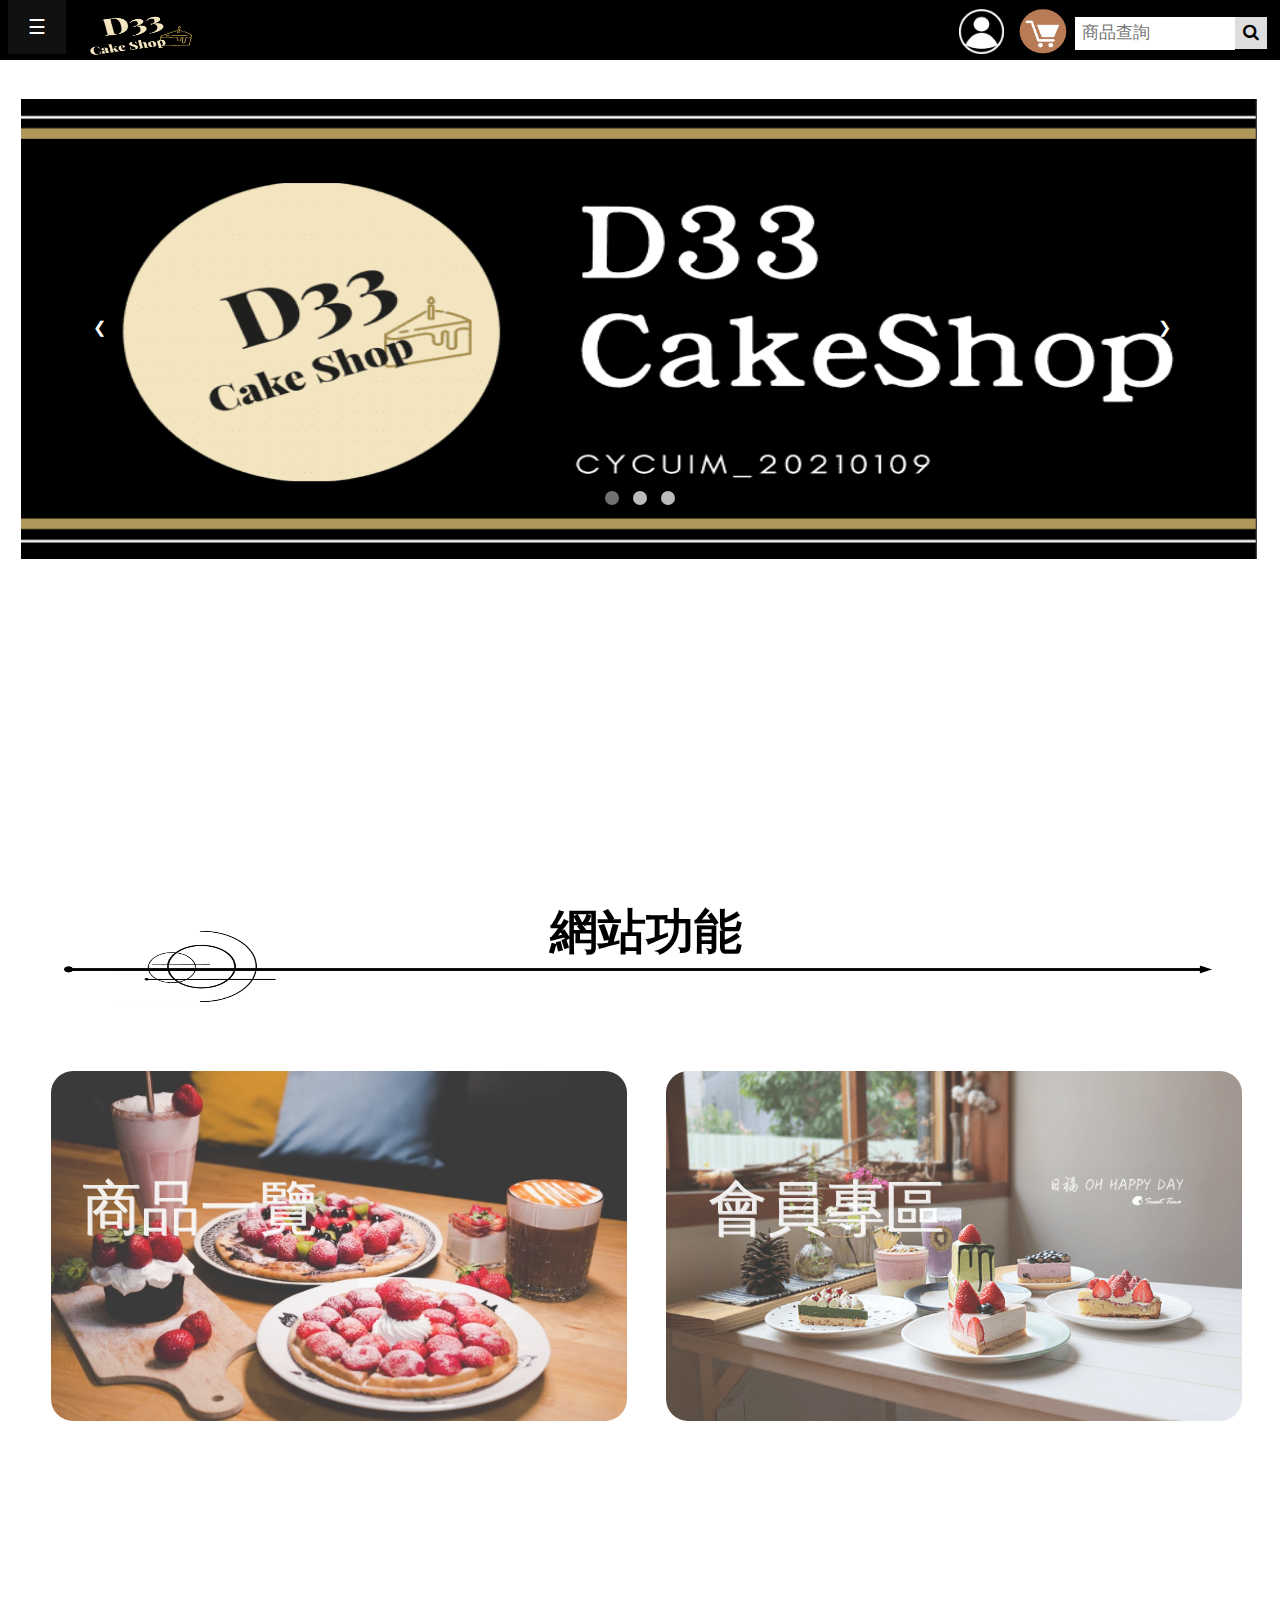
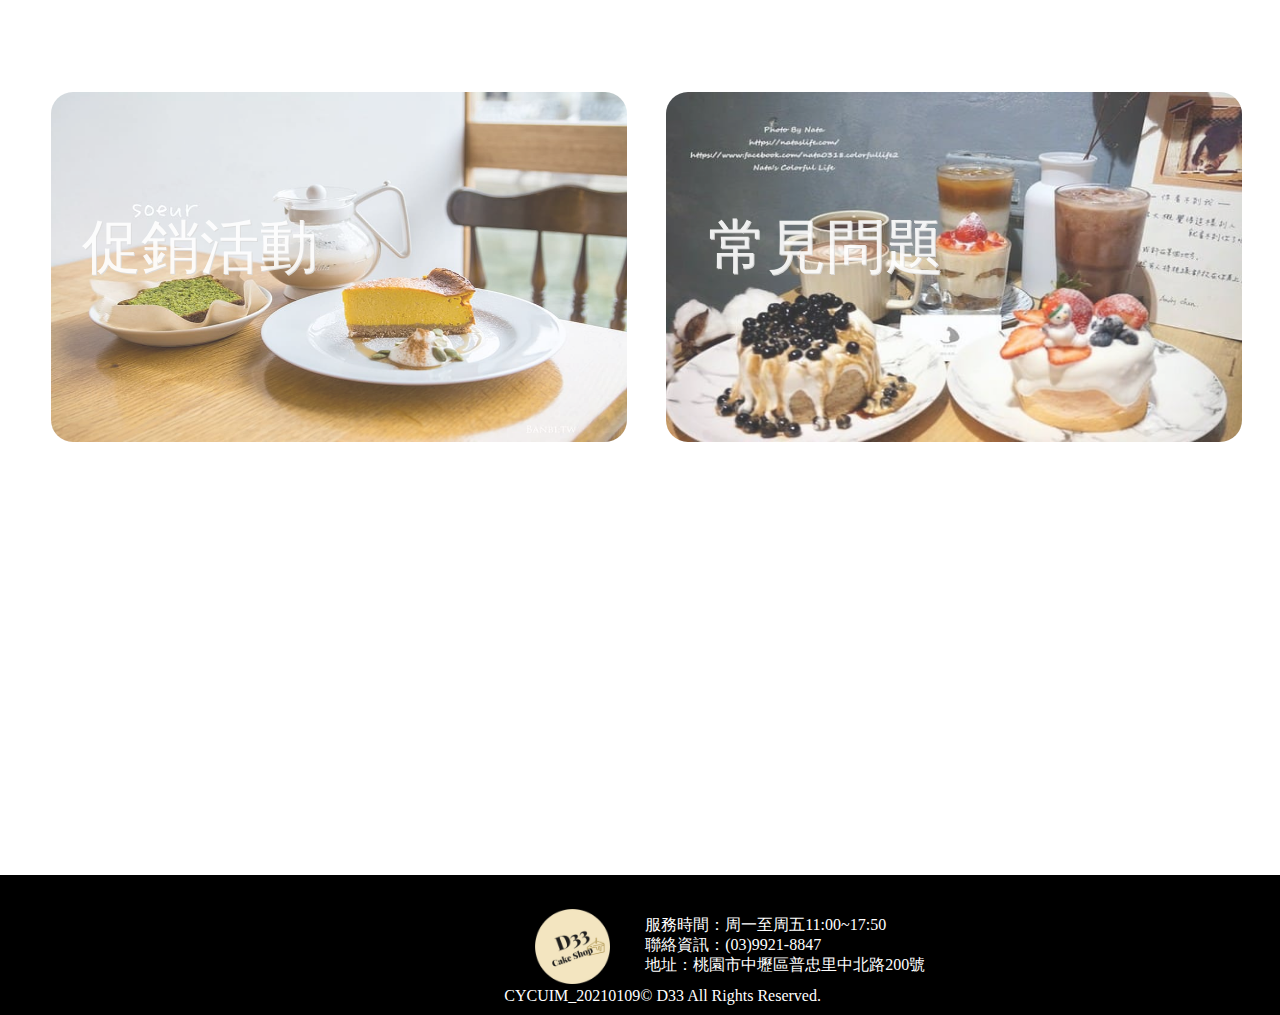
<file: Index.html>
<!DOCTYPE html>
<html lang="en">

<head>
  <meta charset="UTF-8">
  <meta name="viewport" content="width=device-width, initial-scale=1.0">
  <title>首頁</title>
  <link href="css/head.css" rel="stylesheet" type="text/css">
  <link href="css/search.css" rel="stylesheet" type="text/css">
  <link rel="stylesheet" href="https://cdnjs.cloudflare.com/ajax/libs/font-awesome/4.7.0/css/font-awesome.min.css">
  <link rel="icon" href="images/cake52.png">
  <script type="text/javascript" src="js/utils.js"></script>


  <div id="mySidepanel" class="sidepanel">
    <a href="#" class="closebtn" onclick="closeNav()">×</a>
    <a href="Index.html">首頁</a>
    <button class="dropdown-btn">商品分類<i class="fa fa-caret-down"></i></button>
    <div class="dropdown-container">
      <a href="ProdList.html">所有商品</a>
      <a href="ProdList.html?cat=2">蛋糕</a>
      <a href="ProdList.html?cat=3">塔類</a>
      <a href="ProdList.html?cat=4">餅乾</a>
      <a href="ProdList.html?cat=5">常溫點心</a>
    </div>
    <a href="Promotion.html">促銷活動</a>
    <a href="Q&A.html">常見問題</a>
    <a href="About.html">關於我們</a>
  </div>
  <button class="openbtn" onclick="openNav()">☰ </button>

  <div style="position: fixed;top: 1.1%;left: 5.5%;"><img src="images/D33.png" width="140" height="49"></div>

  <div class="img2-header">
    <div class="dropdown">
      <img onclick="myFunction()" class="dropbtn" src="images/images.png" width="45px" height="45" title="會員專區"></img>
      <div id="myDropdown" class="dropdown-content">

        <span onclick="document.getElementById('id01').style.display='block'"><a href="#"
            style="padding: 12px 16px; ">登入</a></span>
        <span onclick="document.getElementById('id02').style.display='block'"><a href="#"
            style="padding: 12px 16px; ">註冊</a></span>

        <a onclick="chkLogin()" href="PersonalInfo.html">個人資料修改</a>
        <a onclick="chkLogin()" href="Order.html">訂單紀錄</a>
        <a  onclick="doLogout()" href="Index.html">登出</a>
      </div>
    </div>
  </div>

  <div class="img1-header">
    <a onclick="chkLogin()" href="ShopCart.html"><img src="images/shopcart2.png" width="50" height="50" title="購物車">
    </a>
  </div>

  <!-- 會員登入 -->
  <div id="id01" class="modal">
    <form class="modal-content animate" style="width: 350px;">
      <div class="imgcontainer">
        <span onclick="document.getElementById('id01').style.display='none'" class="close"
          title="Close Modal">&times;</span>
        <div class="contant02" style="font-size:25px;">會員登入</div>
      </div>

      <div class="container">
        <label for="uname"><b>帳號</b></label>
        <span class="ipt"><input id="user" type="text" placeholder="輸入帳號" name="uname" required></span>

        <label for="psw"><b>密碼</b></label>
        <span class="ipt"><input type="password" placeholder="輸入密碼" name="psw" required></span>

        <span class="btn02"><button onclick="doLogin()" type="display: flex;" class="sign">登入</button></span>
        <label>
          <span class="ipt"><input id="chkRemem" type="checkbox" checked="checked" name="remember">記住我的帳號</span>
        </label>
      </div>

      <div class="container" style="background-color:#dddd; ">
        <button type="button" onclick="document.getElementById('id01').style.display='none'"
          class="cancelbtn">取消</button>
        <span onclick="document.getElementById('id01').style.display='none'; 
            document.getElementById('id02').style.display='block'" class="register" style="margin-left: 72px;"><a
            href="#">免費註冊</a></span>
        <span class="psw" onclick="document.getElementById('id01').style.display='none';
                alertMsg('新密碼已寄送至您的手機, 請重新登入!')">
          <a href="#">忘記密碼?</a></span>

      </div>
    </form>
  </div>

  <!-- 註冊會員 -->
  <div id="id02" class="modal">
    <form class="modal-content animate" style="width: 350px;" action="/action2_page.php" method="post">
      <div class="imgcontainer">
        <span onclick="document.getElementById('id02').style.display='none'" class="close"
          title="Close Modal">&times;</span>
        <div class="contant02" style="font-size:25px;">註冊會員</div>
      </div>

      <div class="container">
        <label for="uid"><b>姓名</b></label>
        <span class="ipit"><input type="text" placeholder="請輸入真實姓名" name="uid" required></span>

        <label for="cellpone"><b>手機號碼</b></label>
        <span class="ipt"><input type="text" placeholder="請輸手機號碼" name="cellphone" required></span>

        <label for="uname"><b>帳號</b></label>
        <span class="ipt"><input type="text" placeholder="請輸入帳號" name="uname" required></span>

        <label for="psw"><b>設定密碼</b></label>
        <span class="ipt"><input type="password" placeholder="請輸入密碼" id="psw" required></span>

        <label for="pswconfirm"><b>密碼確定</b></label>
        <span class="ipt"><input type="password" placeholder="請再次輸入密碼" id="pswconfirm" required></span>

        <span class="btn03" onclick="checkPassword()"><button type="submit" class="sign">立即註冊</button></span>
      </div>

      <div class="container" style="background-color:#dddd; ">
        <button type="button" onclick="document.getElementById('id02').style.display='none'"
          class="cancelbtn">取消註冊</button>
      </div>
    </form>
  </div>

  <!--搜尋-->
  <div class="search-container">
    <form id="frmSearch" action="ProdList.html">
      <input id="inSearchTxt" type="text" placeholder="商品查詢" name="cat">
      <button onclick="onSearch()" type="submit">
        <i class="fa fa-search"></i>
      </button>
    </form>
  </div>


  <script>
    window.onload = function () {
      if (document.getElementById("chkRemem").checked == true) {
        var strUser = sessionStorage.getItem("User");

        if (strUser != null) {
          document.getElementById("user").value = strUser;
        }
      }
    }

    // 密碼驗證
    function checkPassword() {
      if (document.getElementById("psw").value !=
        document.getElementById("pswconfirm").value) {
        alert("驗證密碼失敗!，請重新輸入!")
      }


    }

    // 顯示錯誤提醒 
    function alertMsg(msg) {
      alert(msg);
    }

    // Sidenav(側拉菜單)
    function openNav() {
      document.getElementById("mySidepanel").style.width = "200px";
    }

    function closeNav() {
      document.getElementById("mySidepanel").style.width = "0";
    }

    var dropdown = document.getElementsByClassName("dropdown-btn");
    var i;

    //Dropdown Menu in Sidenav(Sidenav中的下拉菜單)
    for (i = 0; i < dropdown.length; i++) {
      dropdown[i].addEventListener("click", function () {
        this.classList.toggle("active");
        var dropdownContent = this.nextElementSibling;
        if (dropdownContent.style.display === "block") {
          dropdownContent.style.display = "none";
        } else {
          dropdownContent.style.display = "block";
        }
      });
    }

    // Clickable Dropdown(點擊菜單)
    function myFunction() {
      document.getElementById("myDropdown").classList.toggle("show");
    }

    window.onclick = function (event) {
      if (!event.target.matches('.dropbtn')) {
        var dropdowns = document.getElementsByClassName("dropdown-content");
        var i;
        for (i = 0; i < dropdowns.length; i++) {
          var openDropdown = dropdowns[i];
          if (openDropdown.classList.contains('show')) {
            openDropdown.classList.remove('show');
          }
        }
      }
    }
  </script>


</head>

<body>

  <!--(動態)廣告切換-->
  <div class="slideshow-container">
    <div class="mySlides fade">
      <img src="images/2021-01-07_234720.png" style="width:105% ;height: 460px; position: relative; left: -1.5%;">
    </div>

    <div class="mySlides fade">
      <img src="images/2021-01-07_234137.png" style="width:105% ;height: 460px; position: relative; left: -1.5%;">
    </div>

    <div class="mySlides fade">
      <img src="images/2021-01-07_234645.png" style="width:105% ;height: 460px; position: relative; left: -1.5%; ">
    </div>
  </div>

  <div class="slideshow-container2" style="height: 460px;">
    <a class="prev" onclick="plusSlides(-1)">&#10094;</a>
    <a class="next" onclick="plusSlides(1)">&#10095;</a>
  </div>
  <br>

  <div style="text-align:center; position: relative; top: 465px;">
    <span class="dot" onclick="currentSlide(1)"></span>
    <span class="dot" onclick="currentSlide(2)"></span>
    <span class="dot" onclick="currentSlide(3)"></span>
  </div>



  <div style="position: absolute; top:100% ;left: 43%;">
    <font size="100%" family="Microsoft YaHei"><b>網站功能</b></font>
  </div>
  <div style="position: absolute; top:101% ;left: 5%; z-index: -12;"><img src="images/line99.png" height="99"
      width="1160">
  </div>

  <div> <a href="ProdList.html"><img src="images/7150442.jpg" width="45%" height="350" class="appshow"
        style="position: absolute; top:119% ;left:4%;"></a>
    <div class="apptext" style="top: 130%; "> 商品一覽 </div>
  </div>
  <div> <a onclick="chkLogin()" href="Member.html"><img src="images/a77c0c4936765d1691f70c9c21705e35.png" width="45%" height="350"
        class="appshow" style="position: absolute; top:119% ; left:52%;"></a>
    <div class="apptext" style="top: 130%;left: 49.5%;"> 會員專區</div>
  </div>
  <div> <a href="Promotion.html"><img src="images/b1d3c1b0-9144-11ea-bfaf-ab8f6fd27f5a.jpg" width="45%" height="350"
      class="appshow" style="position: absolute; top:188% ;left:4%; "></a> 
    <div class="apptext" style="top: 201%;"> 促銷活動</div>
  </div>
  <div><a href="Q&A.html"><img src="images/d3837040.jpg" width="45%" height="350" class="appshow"
      style="position: absolute; top:188% ; left:52%; "></a> 
    <div class="apptext" style="top: 201%;left: 49.5%;"> 常見問題</div>
  </div>




  <script>
    //Slideshow動態照片
    var slideIndex = 1;
    showSlides(slideIndex);

    function plusSlides(n) {
      showSlides(slideIndex += n);
    }

    function currentSlide(n) {
      showSlides(slideIndex = n);
    }

    function showSlides(n) {
      var i;
      var slides = document.getElementsByClassName("mySlides");
      var dots = document.getElementsByClassName("dot");
      if (n > slides.length) { slideIndex = 1 }
      if (n < 1) { slideIndex = slides.length }
      for (i = 0; i < slides.length; i++) {
        slides[i].style.display = "none";
      }
      for (i = 0; i < dots.length; i++) {
        dots[i].className = dots[i].className.replace(" active", "");
      }
      slides[slideIndex - 1].style.display = "block";
      dots[slideIndex - 1].className += " active";
    }
  </script>


</body>
<footer>
  <div>
    <img src="images/262312.jpg" width="75" height="75" style="position: relative; top: 24%;left: 730%;">
  </div>
  <div class="foot-text">
    服務時間：周一至周五11:00~17:50<br>
    聯絡資訊：(03)9921-8847<br>
    地址：桃園市中壢區普忠里中北路200號<br>
  </div>
  <font style="align-items:center; color:white; position: absolute; top: 80%; left: 40%;">CYCUIM_20210109&copy; D33
    All
    Rights Reserved.</font>
</footer>

</html>
</file>
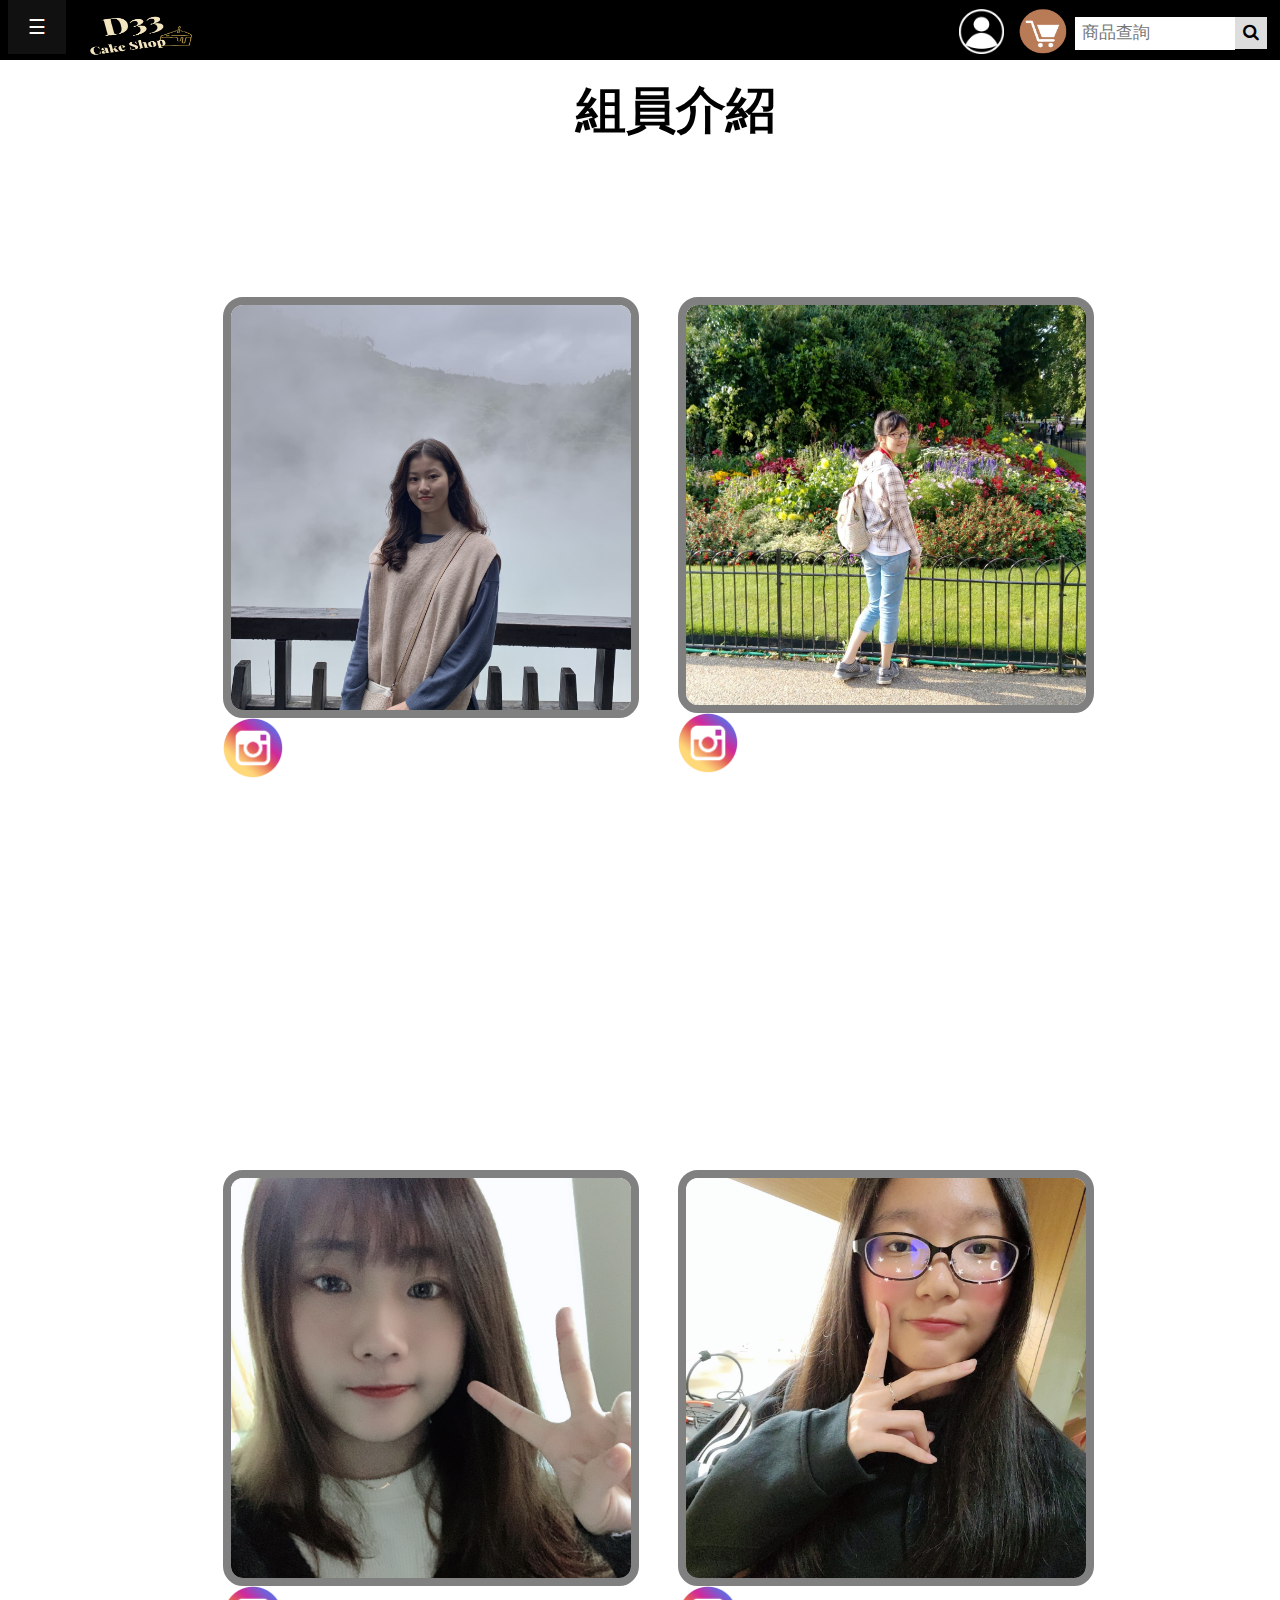
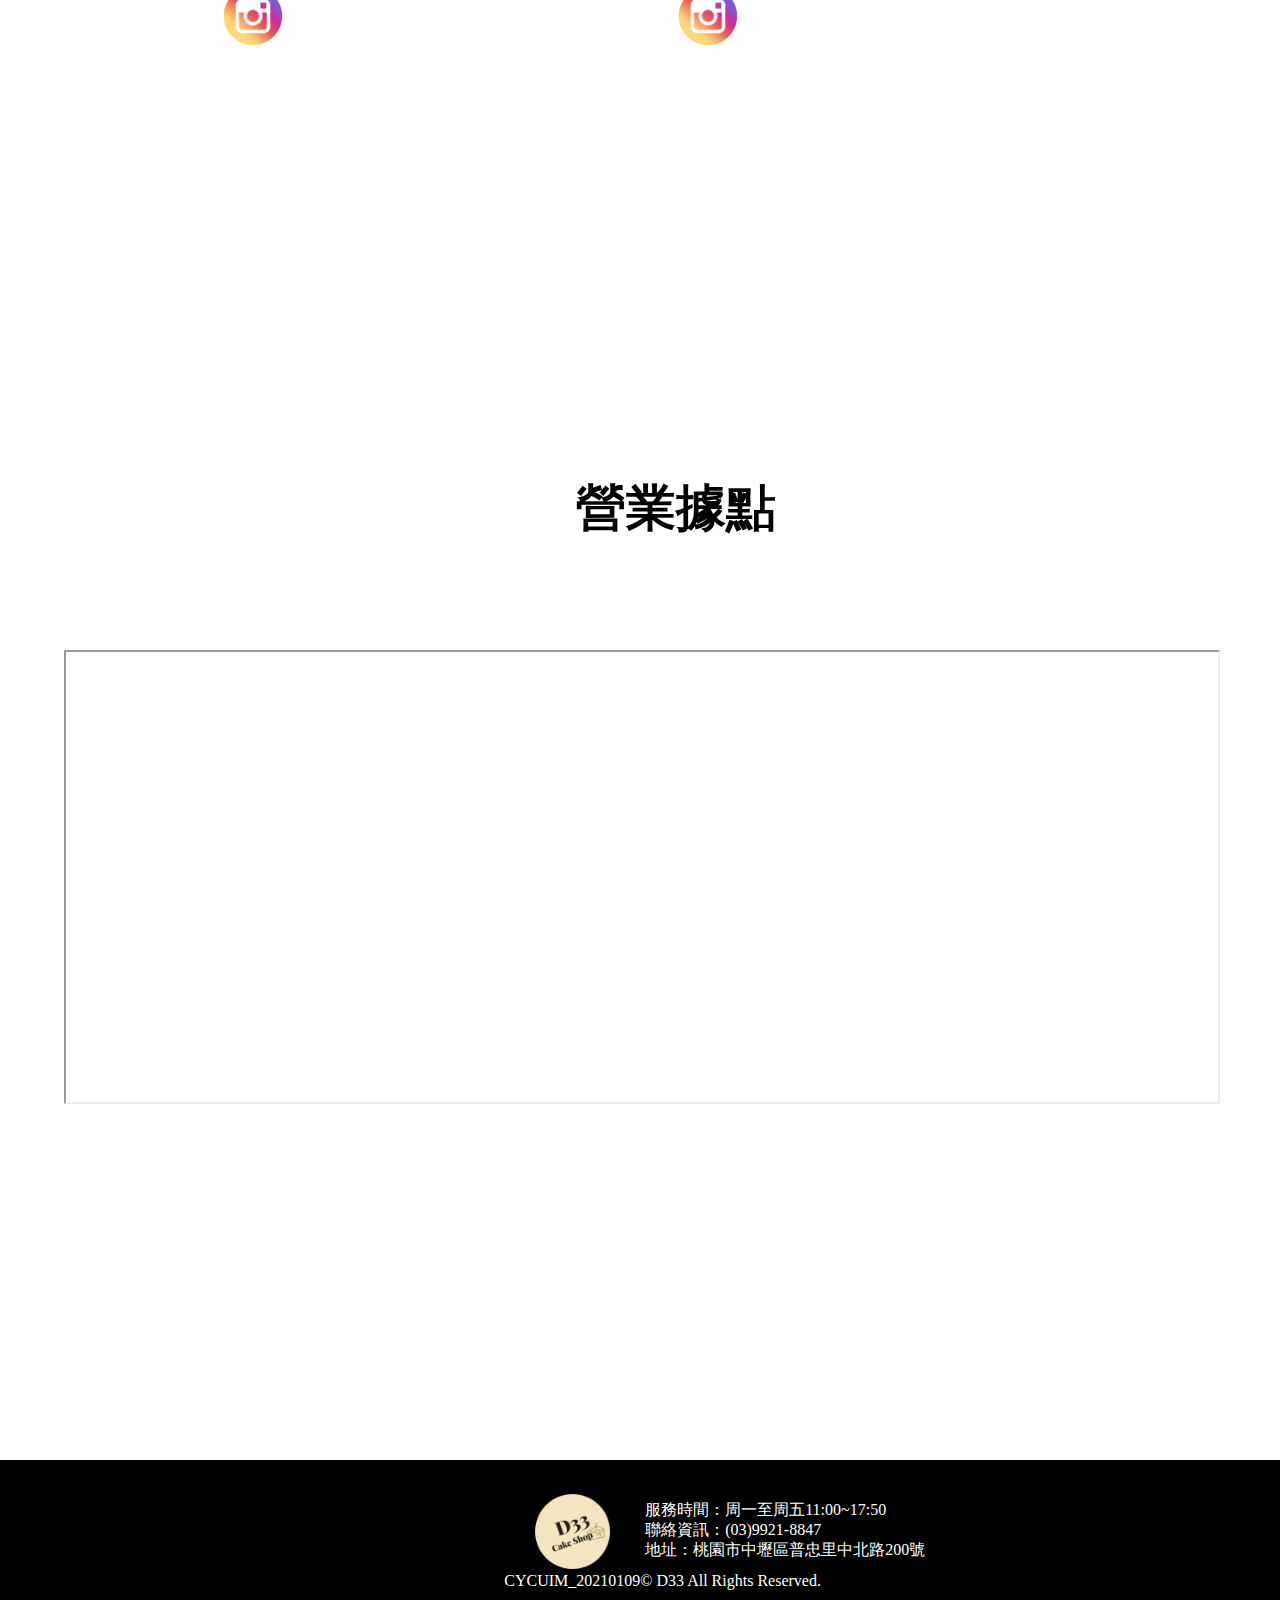
<file: About.html>
<!DOCTYPE html>
<html lang="en">

<head>
  <meta charset="UTF-8">
  <meta name="viewport" content="width=device-width, initial-scale=1.0">
  <title>關於我們</title>
  <style>
    @import url(css/about.css);
  </style>
  <link href="css/search.css" rel="stylesheet" type="text/css">
  <link rel="stylesheet" href="https://cdnjs.cloudflare.com/ajax/libs/font-awesome/4.7.0/css/font-awesome.min.css">
  <link rel="icon" href="images/cake52.png">
  <script type="text/javascript" src="js/utils.js"></script>


  <div id="mySidepanel" class="sidepanel">
    <a href="#" class="closebtn" onclick="closeNav()">×</a>
    <a href="Index.html">首頁</a>
    <button class="dropdown-btn">商品分類<i class="fa fa-caret-down"></i></button>
    <div class="dropdown-container">
      <a href="ProdList.html">所有商品</a>
      <a href="ProdList.html?cat=2">蛋糕</a>
      <a href="ProdList.html?cat=3">塔類</a>
      <a href="ProdList.html?cat=4">餅乾</a>
      <a href="ProdList.html?cat=5">常溫點心</a>
    </div>
    <a href="Promotion.html">促銷活動</a>
    <a href="Q&A.html">常見問題</a>
    <a href="About.html">關於我們</a>
  </div>
  <button class="openbtn" onclick="openNav()">☰ </button>

  <div style="position: fixed;top: 1.1%;left: 5.5%;"><img src="images/D33.png" width="140" height="49"></div>

  <div class="img2-header">
    <div class="dropdown">
      <img onclick="myFunction()" class="dropbtn" src="images/images.png" width="45px" height="45" title="會員專區"></img>
      <div id="myDropdown" class="dropdown-content">

        <span onclick="document.getElementById('id01').style.display='block'"><a href="#"
            style="padding: 12px 16px; ">登入</a></span>
        <span onclick="document.getElementById('id02').style.display='block'"><a href="#"
            style="padding: 12px 16px; ">註冊</a></span>

        <a onclick="chkLogin()" href="PersonalInfo.html">個人資料修改</a>
        <a onclick="chkLogin()" href="Order.html">訂單紀錄</a>
        <a onclick="doLogout()" href="Index.html">登出</a>
      </div>
    </div>
  </div>
  <div class="img1-header">
    <a onclick="chkLogin()" href="ShopCart.html"><img src="images/shopcart2.png" width="50" height="50" title="購物車">
    </a>
  </div>

  <!--搜尋-->
  <div class="search-container">
    <form id="frmSearch" action="ProdList.html">
      <input id="inSearchTxt" type="text" placeholder="商品查詢" name="cat">
      <button onclick="onSearch()" type="submit">
        <i class="fa fa-search"></i>
      </button>
    </form>
  </div>


  <!-- 會員登入 -->
  <div id="id01" class="modal">
    <form class="modal-content animate" style="width: 350px;">
      <div class="imgcontainer">
        <span onclick="document.getElementById('id01').style.display='none'" class="close"
          title="Close Modal">&times;</span>
        <div class="contant02" style="font-size:25px;">會員登入</div>
      </div>

      <div class="container">
        <label for="uname"><b>帳號</b></label>
        <span class="ipt"><input id="user" type="text" placeholder="輸入帳號" name="uname" required></span>

        <label for="psw"><b>密碼</b></label>
        <span class="ipt"><input type="password" placeholder="輸入密碼" name="psw" required></span>

        <span class="btn02"><button onclick="doLogin()" type="display: flex;" class="sign">登入</button></span>
        <label>
          <span class="ipt"><input id="chkRemem" type="checkbox" checked="checked" name="remember">記住我的帳號</span>
        </label>
      </div>

      <div class="container" style="background-color:#dddd; ">
        <button type="button" onclick="document.getElementById('id01').style.display='none'"
          class="cancelbtn">取消</button>
        <span onclick="document.getElementById('id01').style.display='none'; 
            document.getElementById('id02').style.display='block'" class="register" style="margin-left: 72px;"><a
            href="#">免費註冊</a></span>
        <span class="psw" onclick="document.getElementById('id01').style.display='none';
                alertMsg('新密碼已寄送至您的手機, 請重新登入!')">
          <a href="#">忘記密碼?</a></span>

      </div>
    </form>
  </div>

  <!-- 註冊會員 -->
  <div id="id02" class="modal">
    <form class="modal-content animate" style="width: 350px;" action="/action2_page.php" method="post">
      <div class="imgcontainer">
        <span onclick="document.getElementById('id02').style.display='none'" class="close"
          title="Close Modal">&times;</span>
        <div class="contant02" style="font-size:25px;">註冊會員</div>
      </div>

      <div class="container">
        <label for="uid"><b>姓名</b></label>
        <span class="ipit"><input type="text" placeholder="請輸入真實姓名" name="uid" required></span>

        <label for="cellpone"><b>手機號碼</b></label>
        <span class="ipt"><input type="text" placeholder="請輸手機號碼" name="cellphone" required></span>

        <label for="uname"><b>帳號</b></label>
        <span class="ipt"><input type="text" placeholder="請輸入帳號" name="uname" required></span>

        <label for="psw"><b>設定密碼</b></label>
        <span class="ipt"><input type="password" placeholder="請輸入密碼" id="psw" required></span>

        <label for="pswconfirm"><b>密碼確定</b></label>
        <span class="ipt"><input type="password" placeholder="請再次輸入密碼" id="pswconfirm" required></span>

        <span class="btn03" onclick="checkPassword()"><button type="submit" class="sign">立即註冊</button></span>
      </div>

      <div class="container" style="background-color:#dddd; ">
        <button type="button" onclick="document.getElementById('id02').style.display='none'"
          class="cancelbtn">取消註冊</button>
      </div>
    </form>
  </div>

  <script>

    // 密碼驗證
    function checkPassword() {
      if (document.getElementById("psw").value !=
        document.getElementById("pswconfirm").value) {
        alert("驗證密碼失敗!，請重新輸入!")
      }


    }

    // 顯示錯誤提醒 
    function alertMsg(msg) {
      alert(msg);
    }

    // Sidenav(側拉菜單)
    function openNav() {
      document.getElementById("mySidepanel").style.width = "200px";
    }

    function closeNav() {
      document.getElementById("mySidepanel").style.width = "0";
    }

    var dropdown = document.getElementsByClassName("dropdown-btn");
    var i;

    //Dropdown Menu in Sidenav(Sidenav中的下拉菜單)
    for (i = 0; i < dropdown.length; i++) {
      dropdown[i].addEventListener("click", function () {
        this.classList.toggle("active");
        var dropdownContent = this.nextElementSibling;
        if (dropdownContent.style.display === "block") {
          dropdownContent.style.display = "none";
        } else {
          dropdownContent.style.display = "block";
        }
      });
    }

    // Clickable Dropdown(點擊菜單)
    function myFunction() {
      document.getElementById("myDropdown").classList.toggle("show");
    }

    window.onclick = function (event) {
      if (!event.target.matches('.dropbtn')) {
        var dropdowns = document.getElementsByClassName("dropdown-content");
        var i;
        for (i = 0; i < dropdowns.length; i++) {
          var openDropdown = dropdowns[i];
          if (openDropdown.classList.contains('show')) {
            openDropdown.classList.remove('show');
          }
        }
      }
    }
  </script>
</head>

<body>
  <div class="txt">
    <p>組員介紹</p>
  </div>
  <div>
    <div class="column">
      <div class="containerdown" style="position: absolute;top:33%;z-index: -5;">
        <img src="images/member1.jpg" alt="Avatar" class="image" style="width:100%">
        <a href="https://instagram.com/jasmine_tingjung?igshid=1srcp4u3zdv2" target="_blank">
          <img src="images/Instagram.png" style="width: 60px;height: 60px;">
        </a>
        <div class="box">
          <div class="txt1">資管二乙 張庭榕</div>
        </div>
      </div>

      <div class="containerdown" style="position: absolute;top:33%;left:53%;z-index: -5;">
        <img src="images/member4.jpg" alt="Avatar" class="image" style="width:100%">
        <a href="https://www.instagram.com/yuyi_liang77532/?igshid=mtv6ozv1y26h" target="_blank">
          <img src="images/Instagram.png" style="width: 60px;height: 60px;">
        </a>
        <div class="box">
          <div class="txt1">資管二甲 梁聿儀</div>
        </div>
      </div>
    </div>
  </div>



  <div class="column">
    <div class="containerdown" style="position: absolute;top:130%;z-index: -5;">
      <img src="images/member2.jpg" alt="Avatar" class="image" style="width:100%">
      <a href="https://instagram.com/xuan.1102_?igshid=1sxf95wyph50a" target="_blank">
        <img src="images/Instagram.png" style="width: 60px;height: 60px;">
      </a>
      <div class="box">
        <div class="txt1">資管二乙 彭昱瑄</div>
      </div>
    </div>

    <div class="containerdown" style="position: absolute;top:130%;left:53% ; z-index: -5;">
      <img src="images/member3.jpg" alt="Avatar" class="image" style="width:100%">
      <a href="https://instagram.com/_btsjm_uj1121?igshid=axsiqica3vk9" target="_blank">
        <img src="images/Instagram.png" style="width: 60px;height: 60px;">
      </a>
      <div class="box">
        <div class="txt1">資管二甲 蔡雨潔</div>
      </div>
    </div>
  </div>


  <div class="maptxt" style="position: absolute;top: 225%; left: 45%;">
    <p>營業據點</p>
  </div>
  <iframe
    src="https://www.google.com/maps/embed?pb=!1m18!1m12!1m3!1d3617.2520728414675!2d121.2388328149568!3d24.95753698400818!2m3!1f0!2f0!3f0!3m2!1i1024!2i768!4f13.1!3m3!1m2!1s0x3468221447a0f021%3A0x2b86d2650bb8bcff!2z5Lit5Y6f5aSn5a24!5e0!3m2!1szh-TW!2stw!4v1609698927742!5m2!1szh-TW!2stw"
    width="90%" height="450" target="_blank" style="position: absolute;top: 250%;left: 5%; z-index: -10;"></iframe>
  </div>
</body>

<footer>
  <div>
    <img src="images/262312.jpg" width="75" height="75" style="position: relative; top: 24%;left: 730%;">
  </div>
  <div class="foot-text">
    服務時間：周一至周五11:00~17:50<br>
    聯絡資訊：(03)9921-8847<br>
    地址：桃園市中壢區普忠里中北路200號<br>
  </div>
  <font style="align-items:center; color:white; position: absolute; top: 80%; left: 40%;">CYCUIM_20210109&copy; D33
    All
    Rights Reserved.</font>
</footer>

</html>
</file>
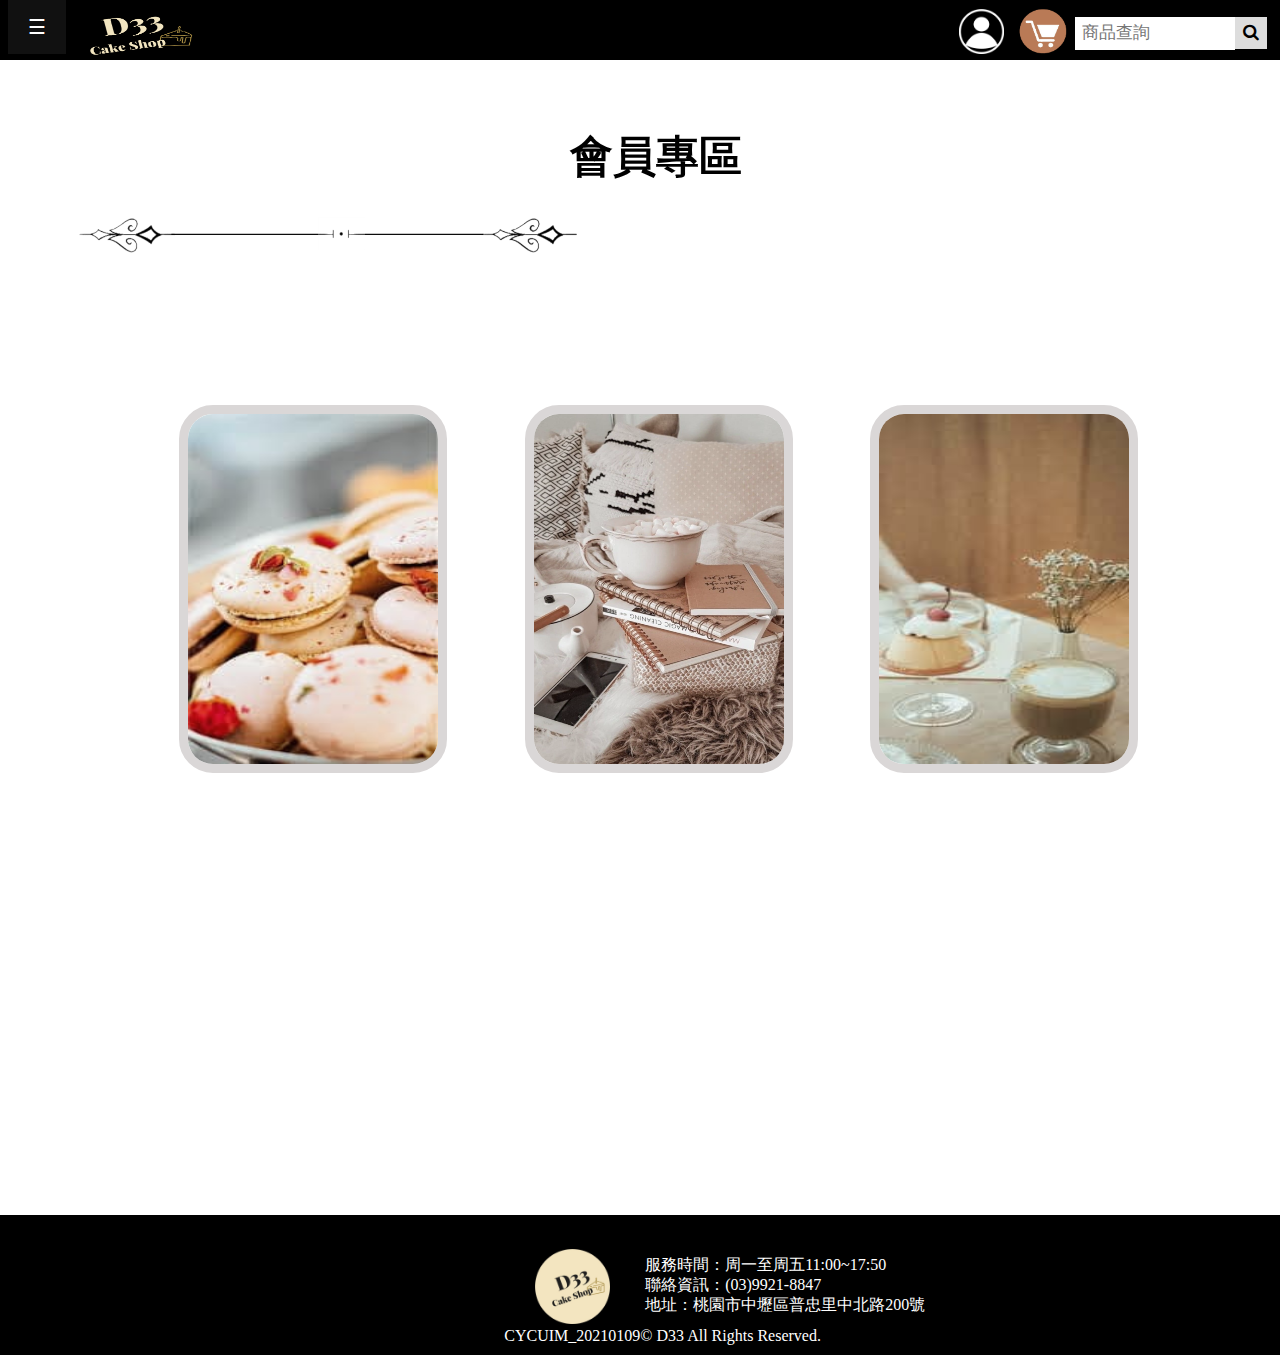
<file: Member.html>
<!DOCTYPE html>
<html lang="en">

<head>
  <meta charset="UTF-8">
  <meta name="viewport" content="width=device-width, initial-scale=1.0">
  <title>會員專區</title>
  <link href="css/member.css" rel="stylesheet" type="text/css">
  <link href="css/search.css" rel="stylesheet" type="text/css">
  <link rel="stylesheet" href="https://cdnjs.cloudflare.com/ajax/libs/font-awesome/4.7.0/css/font-awesome.min.css">
  <link rel="icon" href="images/cake52.png">
  <script type="text/javascript" src="js/utils.js"></script>

  <div id="mySidepanel" class="sidepanel">
    <a href="#" class="closebtn" onclick="closeNav()">×</a>
    <a href="Index.html">首頁</a>
    <button class="dropdown-btn">商品分類<i class="fa fa-caret-down"></i></button>
    <div class="dropdown-container">
      <a href="ProdList.html">所有商品</a>
      <a href="ProdList.html?cat=2">蛋糕</a>
      <a href="ProdList.html?cat=3">塔類</a>
      <a href="ProdList.html?cat=4">餅乾</a>
      <a href="ProdList.html?cat=5">常溫點心</a>
    </div>
    <a href="Promotion.html">促銷活動</a>
    <a href="Q&A.html">常見問題</a>
    <a href="About.html">關於我們</a>
  </div>
  <button class="openbtn" onclick="openNav()">☰ </button>

  <div style="position: fixed;top: 1.1%;left: 5.5%;"><img src="images/D33.png" width="140" height="49"></div>

  <div class="img2-header">
    <div class="dropdown">
      <img onclick="myFunction()" class="dropbtn" src="images/images.png" width="45px" height="45" title="會員專區"></img>
      <div id="myDropdown" class="dropdown-content">

        <span onclick="document.getElementById('id01').style.display='block'"><a href="#"
            style="padding: 12px 16px; ">登入</a></span>
        <span onclick="document.getElementById('id02').style.display='block'"><a href="#"
            style="padding: 12px 16px; ">註冊</a></span>

        <a onclick="chkLogin()" href="PersonalInfo.html">個人資料修改</a>
        <a onclick="chkLogin()" href="Order.html">訂單紀錄</a>
        <a  onclick="doLogout()" href="Index.html">登出</a>
      </div>
    </div>
  </div>

  <div class="img1-header">
    <a href="ShopCart.html"><img src="images/shopcart2.png" width="50" height="50" title="購物車"> </a>
  </div>

  <!-- 會員登入 -->
    <div id="id01" class="modal">
        <form class="modal-content animate" style="width: 350px;">
            <div class="imgcontainer">
                <span onclick="document.getElementById('id01').style.display='none'" class="close"
                    title="Close Modal">&times;</span>
                <div class="contant02" style="font-size:25px;">會員登入</div>
            </div>

            <div class="container">
                <label for="uname"><b>帳號</b></label>
                <span class="ipt"><input id="user" type="text" placeholder="輸入帳號" name="uname" required></span>

                <label for="psw"><b>密碼</b></label>
                <span class="ipt"><input type="password" placeholder="輸入密碼" name="psw" required></span>

                <span class="btn02"><button onclick="doLogin()" type="display: flex;" class="sign">登入</button></span>
                <label>
                    <span class="ipt"><input id="chkRemem" type="checkbox" checked="checked"
                            name="remember">記住我的帳號</span>
                </label>
            </div>

            <div class="container" style="background-color:#dddd; ">
                <button type="button" onclick="document.getElementById('id01').style.display='none'"
                    class="cancelbtn">取消</button>
                <span onclick="document.getElementById('id01').style.display='none'; 
            document.getElementById('id02').style.display='block'" class="register" style="margin-left: 72px;"><a
                        href="#">免費註冊</a></span>
                <span class="psw" onclick="document.getElementById('id01').style.display='none';
                alertMsg('新密碼已寄送至您的手機, 請重新登入!')">
                    <a href="#">忘記密碼?</a></span>

            </div>
        </form>
    </div>

  <!-- 註冊會員 -->
  <div id="id02" class="modal">
    <form class="modal-content animate" style="width: 350px;" action="/action2_page.php" method="post">
      <div class="imgcontainer">
        <span onclick="document.getElementById('id02').style.display='none'" class="close"
          title="Close Modal">&times;</span>
        <div class="contant02" style="font-size:25px;">註冊會員</div>
      </div>

      <div class="container">
        <label for="uid"><b>姓名</b></label>
        <span class="ipit"><input type="text" placeholder="請輸入真實姓名" name="uid" required></span>

        <label for="cellpone"><b>手機號碼</b></label>
        <span class="ipt"><input type="text" placeholder="請輸手機號碼" name="cellphone" required></span>

        <label for="uname"><b>帳號</b></label>
        <span class="ipt"><input type="text" placeholder="請輸入帳號" name="uname" required></span>

        <label for="psw"><b>設定密碼</b></label>
        <span class="ipt"><input type="password" placeholder="請輸入密碼" id="psw" required></span>

        <label for="pswconfirm"><b>密碼確定</b></label>
        <span class="ipt"><input type="password" placeholder="請再次輸入密碼" id="pswconfirm" required></span>

        <span class="btn03" onclick="checkPassword()"><button type="submit" class="sign">立即註冊</button></span>
      </div>

      <div class="container" style="background-color:#dddd; ">
        <button type="button" onclick="document.getElementById('id02').style.display='none'"
          class="cancelbtn">取消註冊</button>
      </div>
    </form>
  </div>

  <!--搜尋-->
  <div class="search-container">
    <form action="/action_page.php">
      <input type="text" placeholder="商品查詢" name="search">
      <button type="submit">
        <i class="fa fa-search"></i>
      </button>
    </form>
  </div>


  <script>


    // 密碼驗證
    function checkPassword() {
      if (document.getElementById("psw").value !=
        document.getElementById("pswconfirm").value) {
        alert("驗證密碼失敗!，請重新輸入!")
      }


    }

    // 顯示錯誤提醒 
    function alertMsg(msg) {
      alert(msg);
    }

    // Sidenav(側拉菜單)
    function openNav() {
      document.getElementById("mySidepanel").style.width = "200px";
    }

    function closeNav() {
      document.getElementById("mySidepanel").style.width = "0";
    }

    var dropdown = document.getElementsByClassName("dropdown-btn");
    var i;

    //Dropdown Menu in Sidenav(Sidenav中的下拉菜單)
    for (i = 0; i < dropdown.length; i++) {
      dropdown[i].addEventListener("click", function () {
        this.classList.toggle("active");
        var dropdownContent = this.nextElementSibling;
        if (dropdownContent.style.display === "block") {
          dropdownContent.style.display = "none";
        } else {
          dropdownContent.style.display = "block";
        }
      });
    }

    // Clickable Dropdown(點擊菜單)
    function myFunction() {
      document.getElementById("myDropdown").classList.toggle("show");
    }

    window.onclick = function (event) {
      if (!event.target.matches('.dropbtn')) {
        var dropdowns = document.getElementsByClassName("dropdown-content");
        var i;
        for (i = 0; i < dropdowns.length; i++) {
          var openDropdown = dropdowns[i];
          if (openDropdown.classList.contains('show')) {
            openDropdown.classList.remove('show');
          }
        }
      }
    }
  </script>


</head>

<h1 style="font-size: 32pt;position: absolute;top: 11%;left: 44.5%;"> 會員專區 </h1>
<div style="position: absolute;left:5%; top: 22%;z-index: -3;"><img src="images/line6666.png" width="90%" height="60">
</div>

<div class="card-container" style=" position: absolute;top: 45%;left: 14%;z-index: -2;">
  <div class="card-inner">
    <div class="card-imgouter">
      <img class="card-img" src="images/images48.jpg" onclick="javascript:location.href='PersonalInfo.html'">
    </div>
    <div class="card-content" onclick="javascript:location.href='PersonalInfo.html'">
      &nbsp;<br>&nbsp;<br>&nbsp;<br>會<br>員<br>資<br>料
    </div>
  </div>
</div>

<div class="card-container" style=" position: absolute;top: 45%;left: 41%;z-index: -2;"">
  <div class="card-inner">
    <div class="card-imgouter">
      <img class="card-img" src="images/zoomcrop0.jpg" onclick="javascript:location.href='TxDetails.html'">
    </div>
    <div class="card-content" onclick="javascript:location.href='TxDetails.html'">
    &nbsp;<br>&nbsp;<br>&nbsp;<br>訂<br>單<br>記<br>錄
    </div>
  </div>
</div>

<div class="card-container" style=" position: absolute;top: 45%;left: 68%;z-index: -2;"">
  <div class="card-inner">
    <div class="card-imgouter">
      <img class="card-img" src="images/下載.jpg" onclick="#">
    </div>
    <div class="card-content" onclick="doLogout();">
      &nbsp;<br>&nbsp;<br>&nbsp;<br>&nbsp;<br>&nbsp;<br>登<br>出<br>
    </div>
  </div>
</div>

</body>

<footer>
  <div>
      <img src="images/262312.jpg" width="75" height="75" style="position: relative; top: 24%;left: 730%;">
  </div>
  <div class="foot-text">
      服務時間：周一至周五11:00~17:50<br>
      聯絡資訊：(03)9921-8847<br>
      地址：桃園市中壢區普忠里中北路200號<br>
  </div>
  <font style="align-items:center; color:white; position: absolute; top: 80%; left: 40%;">CYCUIM_20210109&copy; D33
      All
      Rights Reserved.</font>
</footer>

</html>
</file>
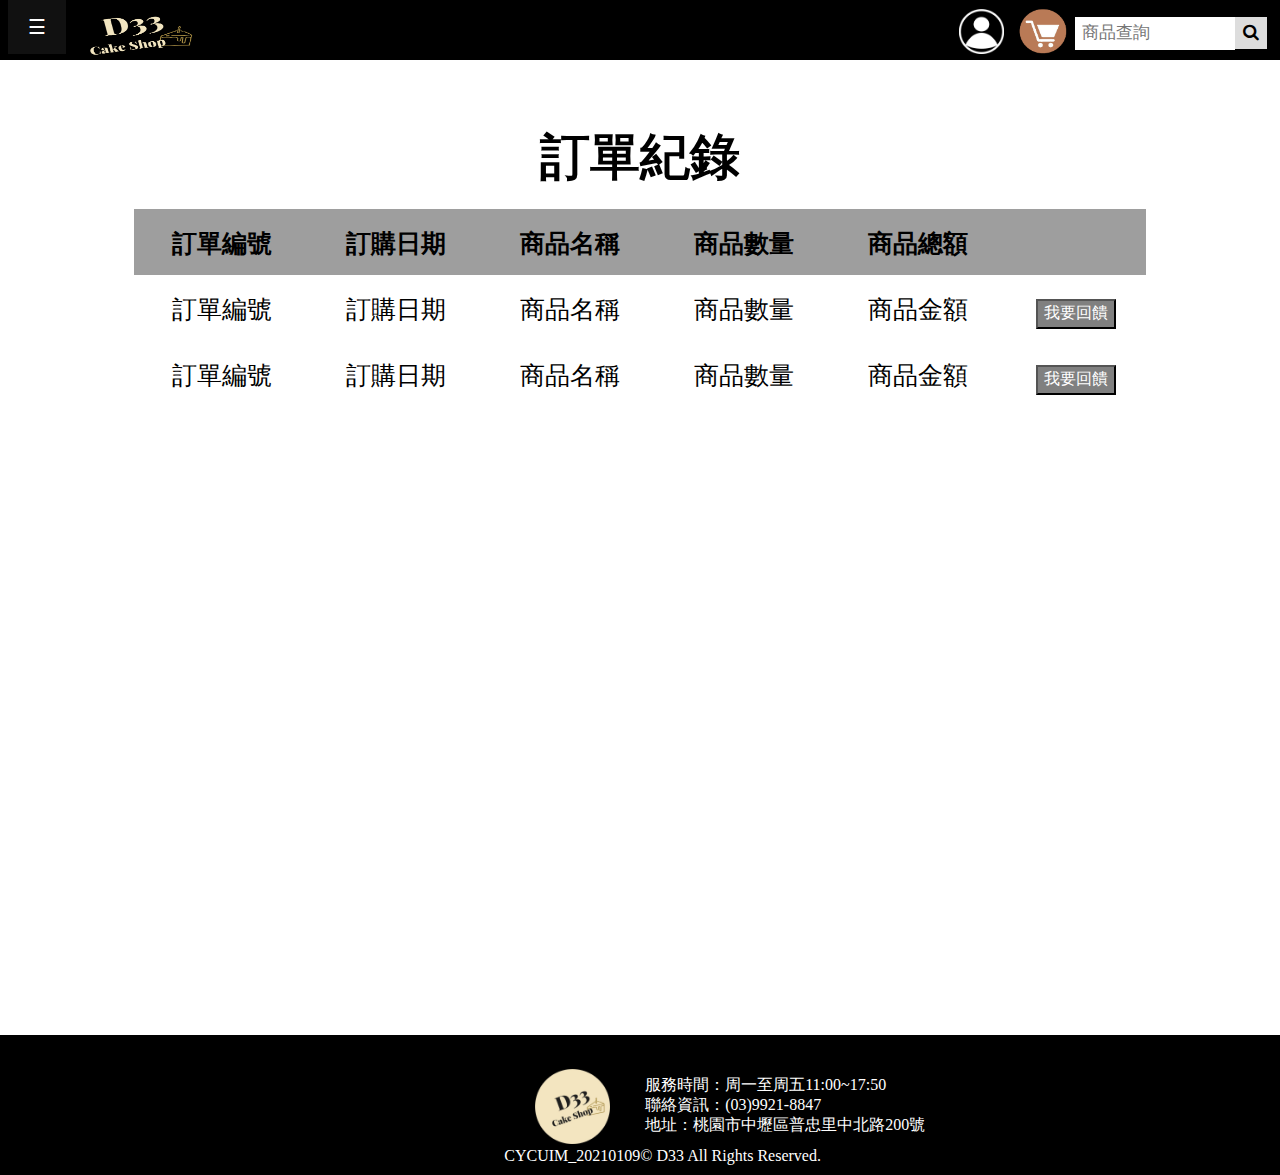
<file: Order.html>
<!DOCTYPE html>
<html lang="en">

<head>
  <meta charset="UTF-8">
  <meta name="viewport" content="width=device-width, initial-scale=1.0">
  <title>訂單紀錄</title>
  <style>
    @import url(css/order.css);
  </style>
  <link href="css/search.css" rel="stylesheet" type="text/css">
  <link rel="icon" href="images/cake52.png">
  <link rel="stylesheet" href="https://cdnjs.cloudflare.com/ajax/libs/font-awesome/4.7.0/css/font-awesome.min.css">
  <script type="text/javascript" src="js/utils.js"></script>


  <div id="mySidepanel" class="sidepanel">
    <a href="#" class="closebtn" onclick="closeNav()">×</a>
    <a href="Index.html">首頁</a>
    <button class="dropdown-btn">商品分類<i class="fa fa-caret-down"></i></button>
    <div class="dropdown-container">
      <a href="ProdList.html">所有商品</a>
      <a href="ProdList.html?cat=2">蛋糕</a>
      <a href="ProdList.html?cat=3">塔類</a>
      <a href="ProdList.html?cat=4">餅乾</a>
      <a href="ProdList.html?cat=5">常溫點心</a>
    </div>
    <a href="Promotion.html">促銷活動</a>
    <a href="Q&A.html">常見問題</a>
    <a href="About.html">關於我們</a>
  </div>
  <button class="openbtn" onclick="openNav()">☰ </button>

  <div style="position: fixed;top: 1.1%;left: 5.5%;"><img src="images/D33.png" width="140" height="49"></div>

  <div class="img2-header">
    <div class="dropdown">
      <img onclick="myFunction()" class="dropbtn" src="images/images.png" width="45px" height="45" title="會員專區"></img>
      <div id="myDropdown" class="dropdown-content">

        <span onclick="document.getElementById('id01').style.display='block'"><a href="#"
            style="padding: 12px 16px; ">登入</a></span>
        <span onclick="document.getElementById('id02').style.display='block'"><a href="#"
            style="padding: 12px 16px; ">註冊</a></span>

        <a onclick="chkLogin()" href="PersonalInfo.html">個人資料修改</a>
        <a onclick="chkLogin()" href="Order.html">訂單紀錄</a>
        <a onclick="doLogout()" href="Index.html">登出</a>
      </div>
    </div>
  </div>
  <div class="img1-header">
    <a onclick="chkLogin()" href="ShopCart.html"><img src="images/shopcart2.png" width="50" height="50" title="購物車">
    </a>
  </div>

  <!-- 會員登入 -->
  <div id="id01" class="modal">
    <form class="modal-content animate" style="width: 350px;">
      <div class="imgcontainer">
        <span onclick="document.getElementById('id01').style.display='none'" class="close"
          title="Close Modal">&times;</span>
        <div class="contant02" style="font-size:25px;">會員登入</div>
      </div>

      <div class="container">
        <label for="uname"><b>帳號</b></label>
        <span class="ipt"><input id="user" type="text" placeholder="輸入帳號" name="uname" required></span>

        <label for="psw"><b>密碼</b></label>
        <span class="ipt"><input type="password" placeholder="輸入密碼" name="psw" required></span>

        <span class="btn02"><button onclick="doLogin()" type="display: flex;" class="sign">登入</button></span>
        <label>
          <span class="ipt"><input id="chkRemem" type="checkbox" checked="checked" name="remember">記住我的帳號</span>
        </label>
      </div>

      <div class="container" style="background-color:#dddd; ">
        <button type="button" onclick="document.getElementById('id01').style.display='none'"
          class="cancelbtn">取消</button>
        <span onclick="document.getElementById('id01').style.display='none'; 
            document.getElementById('id02').style.display='block'" class="register" style="margin-left: 72px;"><a
            href="#">免費註冊</a></span>
        <span class="psw" onclick="document.getElementById('id01').style.display='none';
                alertMsg('新密碼已寄送至您的手機, 請重新登入!')">
          <a href="#">忘記密碼?</a></span>

      </div>
    </form>
  </div>

  <!-- 註冊會員 -->
  <div id="id02" class="modal">
    <form class="modal-content animate" style="width: 350px;" action="/action2_page.php" method="post">
      <div class="imgcontainer">
        <span onclick="document.getElementById('id02').style.display='none'" class="close"
          title="Close Modal">&times;</span>
        <div class="contant02" style="font-size:25px;">註冊會員</div>
      </div>

      <div class="container">
        <label for="uid"><b>姓名</b></label>
        <span class="ipit"><input type="text" placeholder="請輸入真實姓名" name="uid" required></span>

        <label for="cellpone"><b>手機號碼</b></label>
        <span class="ipt"><input type="text" placeholder="請輸手機號碼" name="cellphone" required></span>

        <label for="uname"><b>帳號</b></label>
        <span class="ipt"><input type="text" placeholder="請輸入帳號" name="uname" required></span>

        <label for="psw"><b>設定密碼</b></label>
        <span class="ipt"><input type="password" placeholder="請輸入密碼" id="psw" required></span>

        <label for="pswconfirm"><b>密碼確定</b></label>
        <span class="ipt"><input type="password" placeholder="請再次輸入密碼" id="pswconfirm" required></span>

        <span class="btn03" onclick="checkPassword()"><button type="submit" class="sign">立即註冊</button></span>
      </div>

      <div class="container" style="background-color:#dddd; ">
        <button type="button" onclick="document.getElementById('id02').style.display='none'"
          class="cancelbtn">取消註冊</button>
      </div>
    </form>
  </div>

  <!--搜尋-->
  <div class="search-container">
    <form id="frmSearch" action="ProdList.html">
      <input id="inSearchTxt" type="text" placeholder="商品查詢" name="cat">
      <button onclick="onSearch()" type="submit">
        <i class="fa fa-search"></i>
      </button>
    </form>
  </div>

  <script>


    // 密碼驗證
    function checkPassword() {
      if (document.getElementById("psw").value !=
        document.getElementById("pswconfirm").value) {
        alert("驗證密碼失敗!，請重新輸入!")
      }

    }

    // 顯示錯誤提醒 
    function alertMsg(msg) {
      alert(msg);
    }


    // Sidenav(側拉菜單)
    function openNav() {
      document.getElementById("mySidepanel").style.width = "200px";
    }

    function closeNav() {
      document.getElementById("mySidepanel").style.width = "0";
    }

    var dropdown = document.getElementsByClassName("dropdown-btn");
    var i;

    //Dropdown Menu in Sidenav(Sidenav中的下拉菜單)
    for (i = 0; i < dropdown.length; i++) {
      dropdown[i].addEventListener("click", function () {
        this.classList.toggle("active");
        var dropdownContent = this.nextElementSibling;
        if (dropdownContent.style.display === "block") {
          dropdownContent.style.display = "none";
        } else {
          dropdownContent.style.display = "block";
        }
      });
    }

    // Clickable Dropdown(點擊菜單)
    function myFunction() {
      document.getElementById("myDropdown").classList.toggle("show");
    }

    window.onclick = function (event) {
      if (!event.target.matches('.dropbtn')) {
        var dropdowns = document.getElementsByClassName("dropdown-content");
        var i;
        for (i = 0; i < dropdowns.length; i++) {
          var openDropdown = dropdowns[i];
          if (openDropdown.classList.contains('show')) {
            openDropdown.classList.remove('show');
          }
        }
      }
    }
  </script>

</head>

<body>
  <table style="width: 80%; line-height:60px">
    <tr>
      <th colspan="6">
        <font class="title">訂單紀錄</font>
      </th>
    </tr>
    <tr class="item">
      <td><b>訂單編號</b></td>
      <td><b>訂購日期</b></td>
      <td><b>商品名稱</b></td>
      <td><b>商品數量</b></td>
      <td><b>商品總額</b></td>
      <td></td>
    </tr>
    <tr>
      <td>訂單編號</td>
      <td>訂購日期</td>
      <td>商品名稱</td>
      <td>商品數量</td>
      <td>商品金額</td>
      <td>
        <input type="button" value="我要回饋"
          style="width: 80px;height: 30px;color: white;background-color:gray;font-size: 16px;"
          onclick="javascript:location.href='CommentArea.html'"></input>
      </td>
    </tr>
    <tr>
      <td>訂單編號</td>
      <td>訂購日期</td>
      <td>商品名稱</td>
      <td>商品數量</td>
      <td>商品金額</td>
      <td>
        <input type="button" value="我要回饋"
          style="width: 80px;height: 30px;color: white;background-color:gray;font-size: 16px;"
          onclick="javascript:location.href='CommentArea.html'"></input>
      </td>
    </tr>
  </table>
</body>

<footer>
  <div>
    <img src="images/262312.jpg" width="75" height="75" style="position: relative; top: 24%;left: 730%;">
  </div>
  <div class="foot-text">
    服務時間：周一至周五11:00~17:50<br>
    聯絡資訊：(03)9921-8847<br>
    地址：桃園市中壢區普忠里中北路200號<br>
  </div>
  <font style="align-items:center; color:white; position: absolute; top: 80%; left: 40%;">CYCUIM_20210109&copy; D33
    All
    Rights Reserved.</font>
</footer>

</html>
</file>
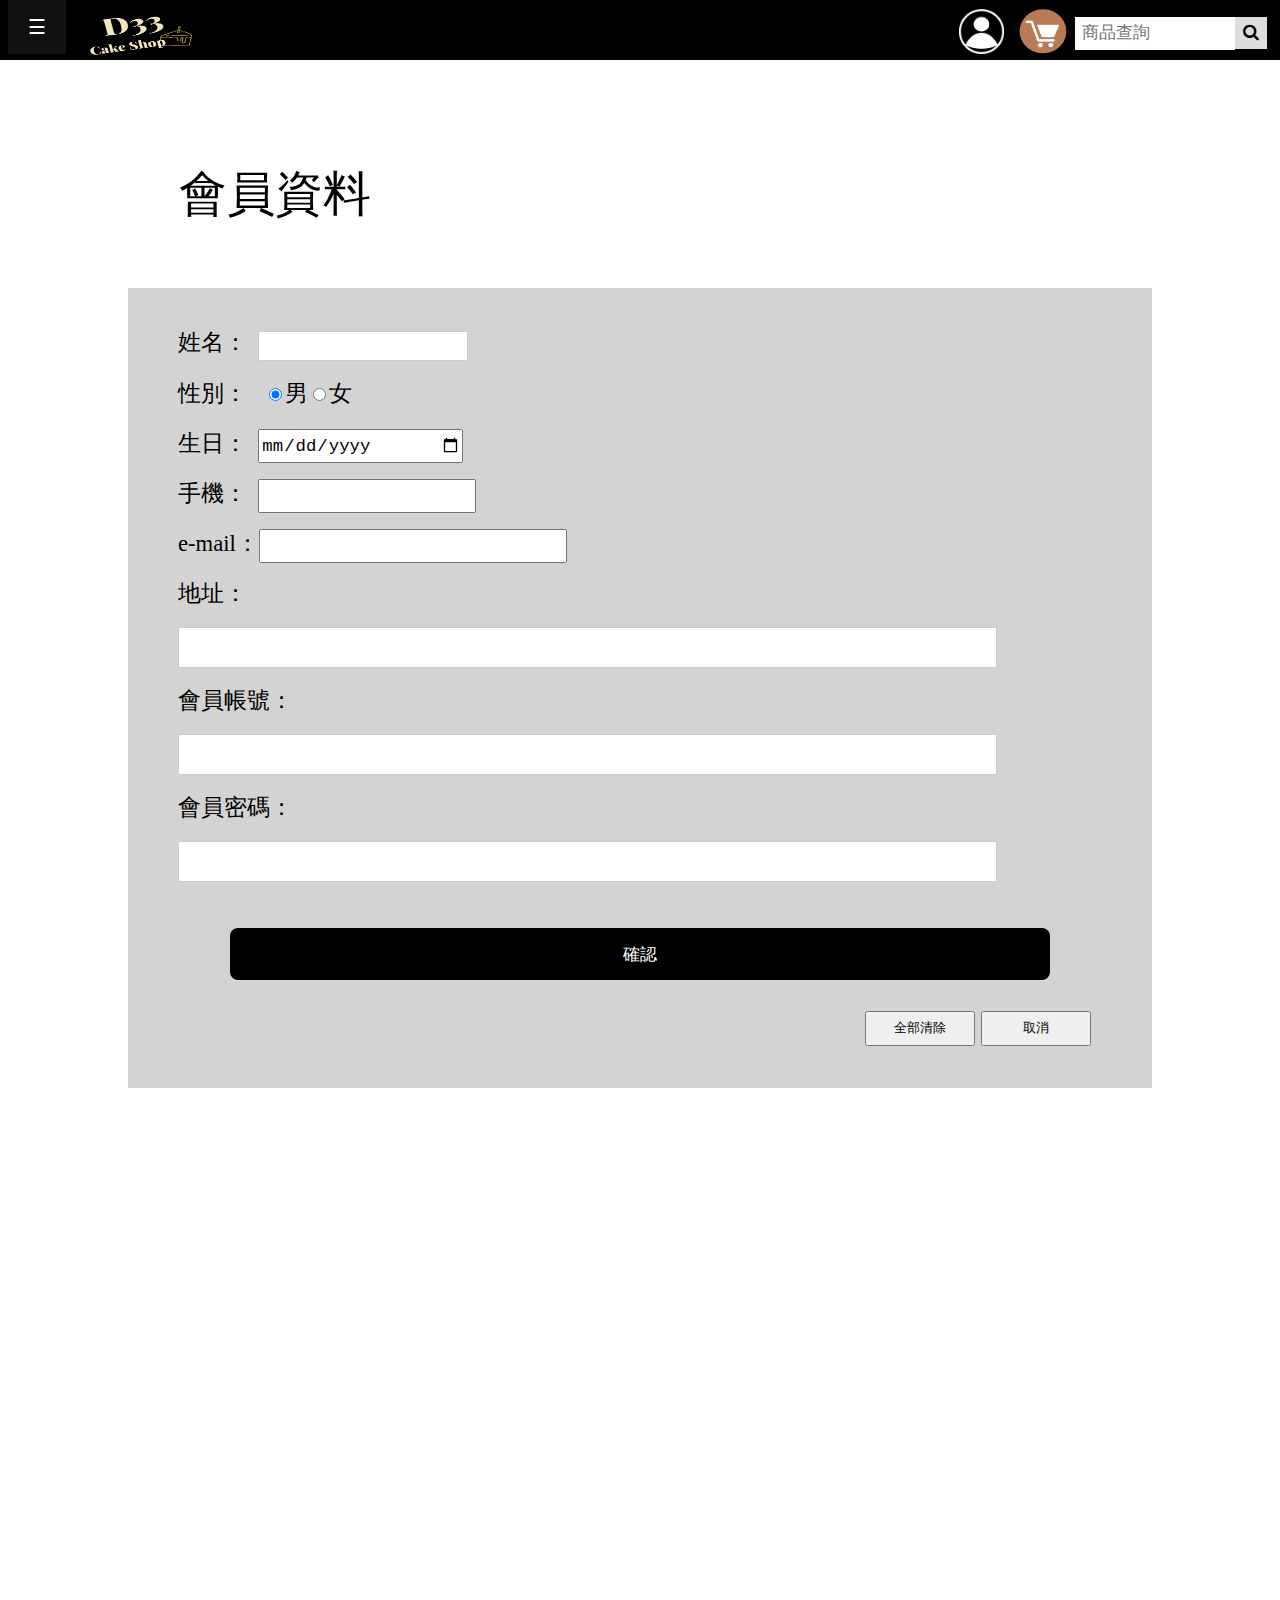
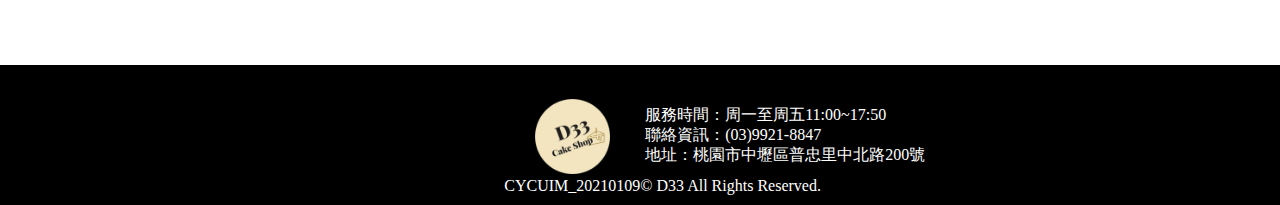
<file: PersonalInfo.html>
<!DOCTYPE html>
<html lang="en">

<head>
    <meta charset="UTF-8">
    <meta name="viewport" content="width=device-width, initial-scale=1.0">
    <title>會員資料</title>
    <link rel="stylesheet" href="https://cdnjs.cloudflare.com/ajax/libs/font-awesome/4.7.0/css/font-awesome.min.css">
    <link href="css/member profile.css" rel="stylesheet" type="text/css">
    <link href="css/search.css" rel="stylesheet" type="text/css">
    <link rel="icon" href="images/cake52.png">
    <script type="text/javascript" src="js/utils.js"></script>


    <div id="mySidepanel" class="sidepanel">
        <a href="#" class="closebtn" onclick="closeNav()">×</a>
        <a href="Index.html">首頁</a>
        <button class="dropdown-btn">商品分類<i class="fa fa-caret-down"></i></button>
        <div class="dropdown-container">
            <a href="ProdList.html">所有商品</a>
            <a href="ProdList.html?cat=2">蛋糕</a>
            <a href="ProdList.html?cat=3">塔類</a>
            <a href="ProdList.html?cat=4">餅乾</a>
            <a href="ProdList.html?cat=5">常溫點心</a>
        </div>
        <a href="Promotion.html">促銷活動</a>
        <a href="Q&A.html">常見問題</a>
        <a href="About.html">關於我們</a>
    </div>
    <button class="openbtn" onclick="openNav()">☰ </button>

    <div style="position: fixed;top: 1.1%;left: 5.5%;"><img src="images/D33.png" width="140" height="49"></div>


    <div class="img2-header">
        <div class="dropdown">
            <img onclick="myFunction()" class="dropbtn" src="images/images.png" width="45px" height="45"
                title="會員專區"></img>
            <div id="myDropdown" class="dropdown-content">

                <span onclick="document.getElementById('id01').style.display='block'"><a href="#"
                        style="padding: 12px 16px; ">登入</a></span>
                <span onclick="document.getElementById('id02').style.display='block'"><a href="#"
                        style="padding: 12px 16px; ">註冊</a></span>

                <a onclick="chkLogin()" href="PersonalInfo.html">個人資料修改</a>
                <a onclick="chkLogin()" href="Order.html">訂單紀錄</a>
                <a onclick="doLogout()" href="Index.html">登出</a>
            </div>
        </div>
    </div>
    <div class="img1-header">
        <a onclick="chkLogin()" href="ShopCart.html"><img src="images/shopcart2.png" width="50" height="50" title="購物車">
        </a>
    </div>

    <!-- 會員登入 -->
    <div id="id01" class="modal">
        <form class="modal-content animate" style="width: 350px;">
            <div class="imgcontainer">
                <span onclick="document.getElementById('id01').style.display='none'" class="close"
                    title="Close Modal">&times;</span>
                <div class="contant02" style="font-size:25px;">會員登入</div>
            </div>

            <div class="container">
                <label for="uname"><b>帳號</b></label>
                <span class="ipt"><input id="user" type="text" placeholder="輸入帳號" name="uname" required></span>

                <label for="psw"><b>密碼</b></label>
                <span class="ipt"><input type="password" placeholder="輸入密碼" name="psw" required></span>

                <span class="btn02"><button onclick="doLogin()" type="display: flex;" class="sign">登入</button></span>
                <label>
                    <span class="ipt"><input id="chkRemem" type="checkbox" checked="checked"
                            name="remember">記住我的帳號</span>
                </label>
            </div>

            <div class="container" style="background-color:#dddd; ">
                <button type="button" onclick="document.getElementById('id01').style.display='none'"
                    class="cancelbtn">取消</button>
                <span onclick="document.getElementById('id01').style.display='none'; 
            document.getElementById('id02').style.display='block'" class="register" style="margin-left: 72px;"><a
                        href="#">免費註冊</a></span>
                <span class="psw" onclick="document.getElementById('id01').style.display='none';
                alertMsg('新密碼已寄送至您的手機, 請重新登入!')">
                    <a href="#">忘記密碼?</a></span>

            </div>
        </form>
    </div>

    <!-- 註冊會員 -->
    <div id="id02" class="modal">
        <form class="modal-content animate" style="width: 350px;" action="/action2_page.php" method="post">
            <div class="imgcontainer">
                <span onclick="document.getElementById('id02').style.display='none'" class="close"
                    title="Close Modal">&times;</span>
                <div class="contant02" style="font-size:25px;">註冊會員</div>
            </div>

            <div class="container">
                <label for="uid"><b>姓名</b></label>
                <span class="ipit"><input type="text" placeholder="請輸入真實姓名" name="uid" required></span>

                <label for="cellpone"><b>手機號碼</b></label>
                <span class="ipt"><input type="text" placeholder="請輸手機號碼" name="cellphone" required></span>

                <label for="uname"><b>帳號</b></label>
                <span class="ipt"><input type="text" placeholder="請輸入帳號" name="uname" required></span>

                <label for="psw"><b>設定密碼</b></label>
                <span class="ipt"><input type="password" placeholder="請輸入密碼" id="psw" required></span>

                <label for="pswconfirm"><b>密碼確定</b></label>
                <span class="ipt"><input type="password" placeholder="請再次輸入密碼" id="pswconfirm" required></span>

                <span class="btn03" onclick="checkPassword()"><button type="submit" class="sign">立即註冊</button></span>
            </div>

            <div class="container" style="background-color:#dddd; ">
                <button type="button" onclick="document.getElementById('id02').style.display='none'"
                    class="cancelbtn">取消註冊</button>
            </div>
        </form>
    </div>

    <!--搜尋-->
    <div class="search-container" style="position: fixed;">
        <form action="/action_page.php">
            <input type="text" placeholder="商品查詢" name="search">
            <button type="submit">
                <i class="fa fa-search"></i>
            </button>
        </form>
    </div>



    <script>

        // 密碼驗證
        function checkPassword() {
            if (document.getElementById("psw").value !=
                document.getElementById("pswconfirm").value) {
                alert("驗證密碼失敗!，請重新輸入!")
            }


        }

        // 顯示錯誤提醒 
        function alertMsg(msg) {
            alert(msg);
        }


        // Sidenav(側拉菜單)
        function openNav() {
            document.getElementById("mySidepanel").style.width = "200px";
        }

        function closeNav() {
            document.getElementById("mySidepanel").style.width = "0";
        }

        var dropdown = document.getElementsByClassName("dropdown-btn");
        var i;

        //Dropdown Menu in Sidenav(Sidenav中的下拉菜單)
        for (i = 0; i < dropdown.length; i++) {
            dropdown[i].addEventListener("click", function () {
                this.classList.toggle("active");
                var dropdownContent = this.nextElementSibling;
                if (dropdownContent.style.display === "block") {
                    dropdownContent.style.display = "none";
                } else {
                    dropdownContent.style.display = "block";
                }
            });
        }

        // Clickable Dropdown(點擊菜單)
        function myFunction() {
            document.getElementById("myDropdown").classList.toggle("show");
        }

        window.onclick = function (event) {
            if (!event.target.matches('.dropbtn')) {
                var dropdowns = document.getElementsByClassName("dropdown-content");
                var i;
                for (i = 0; i < dropdowns.length; i++) {
                    var openDropdown = dropdowns[i];
                    if (openDropdown.classList.contains('show')) {
                        openDropdown.classList.remove('show');
                    }
                }
            }
        }
    </script>
</head>

<body>

    <div style="position: absolute;top: 18%;left: 14%;">
        <font size="45">會員資料</font>
    </div>
    <div class="pattern">
        <form class="form1">

            姓名：&nbsp&nbsp<input style="width:210px;height: 30px;" type="text" required><br>
            性別：&nbsp&nbsp&nbsp<input type="radio" name="sex" value="man" checked>男<input type="radio" name="sex"
                value="woman">女<br>
            生日：&nbsp&nbsp<input style="width:200px;height: 30px;font-size: 13pt;" type="date"><br>
            手機：&nbsp&nbsp<input style="width:210px;height:28px;" type="tel" required><br>
            e-mail：<input style="width:300px;height: 28px;" type="email" required><br>
            地址：<input type="text" required><br>
            會員帳號：<input type="text" required><br>
            會員密碼：<input type="password" required><br><br>

            <a href="ProdList.html"><button class="confirm">確認</button></a>

            <div style="position: absolute; top:89%;left: 72%;">
                <input type="reset" style="width:110px;height:35px;" value="全部清除">
                <input type="button" style="width:110px;height:35px;" value="取消" onclick="location.href='首頁.html'">
            </div>
        </form>
    </div>
</body>

<footer>
    <div>
        <img src="images/262312.jpg" width="75" height="75" style="position: relative; top: 24%;left: 730%;">
    </div>
    <div class="foot-text">
        服務時間：周一至周五11:00~17:50<br>
        聯絡資訊：(03)9921-8847<br>
        地址：桃園市中壢區普忠里中北路200號<br>
    </div>
    <font style="align-items:center; color:white; position: absolute; top: 80%; left: 40%;">CYCUIM_20210109&copy; D33
        All
        Rights Reserved.</font>
</footer>

</html>
</file>
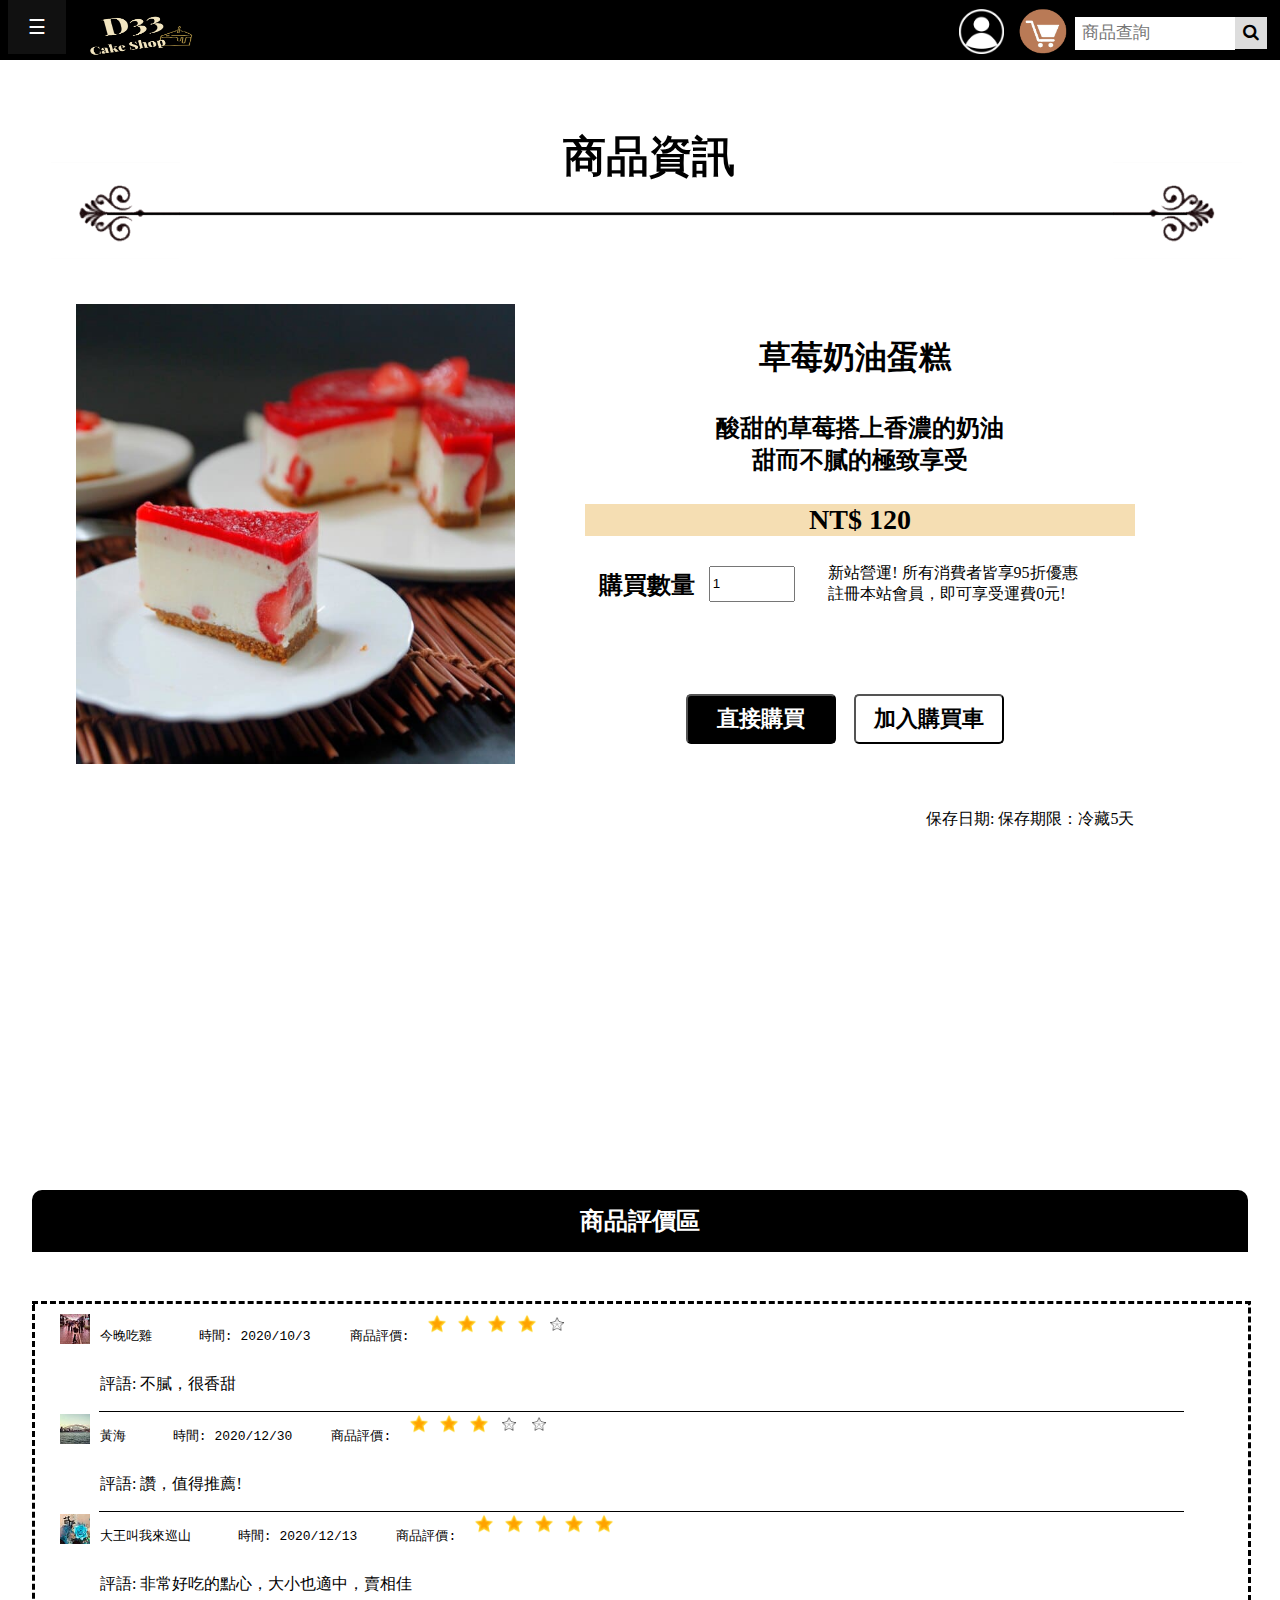
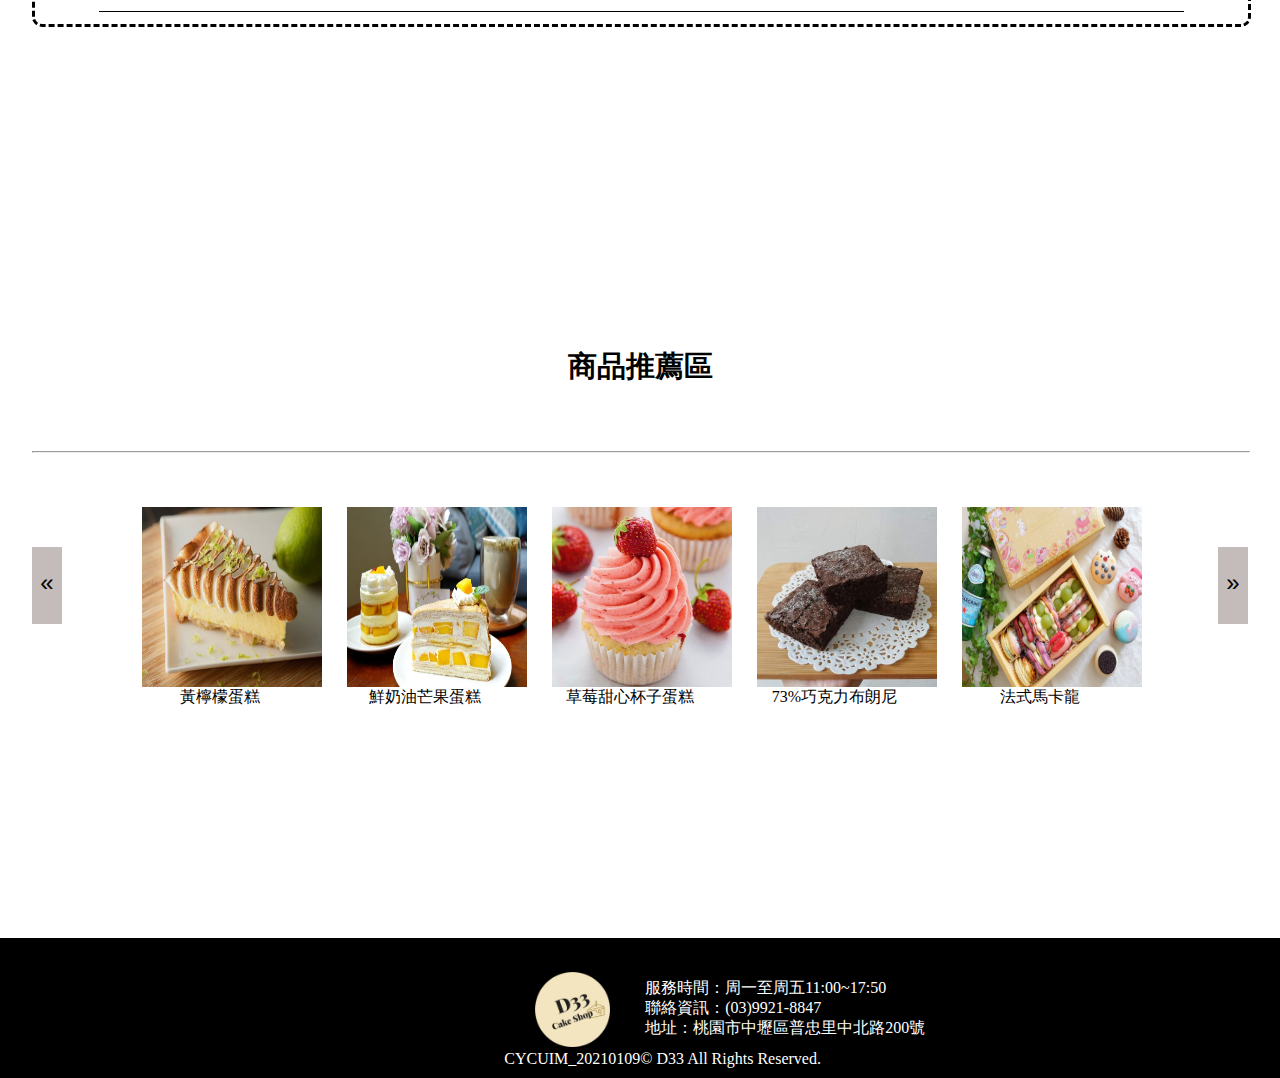
<file: ProdIntro.html>
<!DOCTYPE html>
<html lang="en">

<head>
    <meta charset="UTF-8">
    <meta name="viewport" content="width=device-width, initial-scale=1.0">
    <title>商品介紹</title>
    <link rel="stylesheet" href="https://cdnjs.cloudflare.com/ajax/libs/font-awesome/4.7.0/css/font-awesome.min.css">
    <script src="./spinbutton/js/jquery-1.4.4.min.js"></script>
    <script src="./spinbutton/js/jquery-spin.js"></script>
    <link href="css/prodintro.css" rel="stylesheet" type="text/css">
    <link href="css/search.css" rel="stylesheet" type="text/css">
    <link rel="icon" href="images/cake52.png">
    <script type="text/javascript" src="js/utils.js"></script>



    <div id="mySidepanel" class="sidepanel">
        <a href="#" class="closebtn" onclick="closeNav()">×</a>
        <a href="Index.html">首頁</a>
        <button class="dropdown-btn">商品分類<i class="fa fa-caret-down"></i></button>
        <div class="dropdown-container">
            <a href="ProdList.html">所有商品</a>
            <a href="ProdList.html?cat=2">蛋糕</a>
            <a href="ProdList.html?cat=3">塔類</a>
            <a href="ProdList.html?cat=4">餅乾</a>
            <a href="ProdList.html?cat=5">常溫點心</a>
        </div>
        <a href="Promotion.html">促銷活動</a>
        <a href="Q&A.html">常見問題</a>
        <a href="About.html">關於我們</a>
    </div>
    <button class="openbtn" onclick="openNav()">☰ </button>

    <div style="position: fixed;top: 1.1%;left: 5.5%;"><img src="images/D33.png" width="140" height="49"></div>

    <div class="img2-header">
        <div class="dropdown">
            <img onclick="myFunction()" class="dropbtn" src="images/images.png" width="45px" height="45"
                title="會員專區"></img>
            <div id="myDropdown" class="dropdown-content">

                <span onclick="document.getElementById('id01').style.display='block'"><a href="#"
                        style="padding: 12px 16px; ">登入</a></span>
                <span onclick="document.getElementById('id02').style.display='block'"><a href="#"
                        style="padding: 12px 16px; ">註冊</a></span>

                <a onclick="chkLogin()" href="PersonalInfo.html">個人資料修改</a>
                <a onclick="chkLogin()" href="Order.html">訂單紀錄</a>
                <a onclick="doLogout()" href="Index.html">登出</a>
            </div>
        </div>
    </div>

    <!-- 購物車 -->
    <div class="img1-header">
        <a onclick="chkLogin()" href="ShopCart.html"><img src="images/shopcart2.png" width="50" height="50" title="購物車">
        </a>
    </div>

    <!--搜尋-->
    <div class="search-container">
        <form id="frmSearch" action="ProdList.html">
            <input id="inSearchTxt" type="text" placeholder="商品查詢" name="cat">
            <button onclick="onSearch()" type="submit">
                <i class="fa fa-search"></i>
            </button>
        </form>
    </div>

    <!-- 會員登入 -->
    <div id="id01" class="modal">
        <form class="modal-content animate" style="width: 350px;">
            <div class="imgcontainer">
                <span onclick="document.getElementById('id01').style.display='none'" class="close"
                    title="Close Modal">&times;</span>
                <div class="contant02" style="font-size:25px;">會員登入</div>
            </div>

            <div class="container">
                <label for="uname"><b>帳號</b></label>
                <span class="ipt"><input id="user" type="text" placeholder="輸入帳號" name="uname" required></span>

                <label for="psw"><b>密碼</b></label>
                <span class="ipt"><input type="password" placeholder="輸入密碼" name="psw" required></span>

                <span class="btn02"><button onclick="doLogin()" type="display: flex;" class="sign">登入</button></span>
                <label>
                    <span class="ipt"><input id="chkRemem" type="checkbox" checked="checked"
                            name="remember">記住我的帳號</span>
                </label>
            </div>

            <div class="container" style="background-color:#dddd; ">
                <button type="button" onclick="document.getElementById('id01').style.display='none'"
                    class="cancelbtn">取消</button>
                <span onclick="document.getElementById('id01').style.display='none'; 
            document.getElementById('id02').style.display='block'" class="register" style="margin-left: 72px;"><a
                        href="#">免費註冊</a></span>
                <span class="psw" onclick="document.getElementById('id01').style.display='none';
                alertMsg('新密碼已寄送至您的手機, 請重新登入!')">
                    <a href="#">忘記密碼?</a></span>

            </div>
        </form>
    </div>

    <!-- 註冊會員 -->
    <div id="id02" class="modal">
        <form class="modal-content animate" style="width: 350px;" action="/action2_page.php" method="post">
            <div class="imgcontainer">
                <span onclick="document.getElementById('id02').style.display='none'" class="close"
                    title="Close Modal">&times;</span>
                <div class="contant02" style="font-size:25px;">註冊會員</div>
            </div>

            <div class="container">
                <label for="uid"><b>姓名</b></label>
                <span class="ipit"><input type="text" placeholder="請輸入真實姓名" name="uid" required></span>

                <label for="cellpone"><b>手機號碼</b></label>
                <span class="ipt"><input type="text" placeholder="請輸手機號碼" name="cellphone" required></span>

                <label for="uname"><b>帳號</b></label>
                <span class="ipt"><input type="text" placeholder="請輸入帳號" name="uname" required></span>

                <label for="psw"><b>設定密碼</b></label>
                <span class="ipt"><input type="password" placeholder="請輸入密碼" id="psw" required></span>

                <label for="pswconfirm"><b>密碼確定</b></label>
                <span class="ipt"><input type="password" placeholder="請再次輸入密碼" id="pswconfirm" required></span>

                <span class="btn03" onclick="checkPassword()"><button type="submit" class="sign">立即註冊</button></span>
            </div>

            <div class="container" style="background-color:#dddd; ">
                <button type="button" onclick="document.getElementById('id02').style.display='none'"
                    class="cancelbtn">取消註冊</button>
            </div>
        </form>
    </div>




    <script>
        var curProd = null;
        /*暫定資料*/
        /* 以下是後端傳來的JSON Object的格式, 這些資料定義在前端用來測試用 */
        var Prod2001 = {
            "uid": "2001",
            "ProdPic": "1196ea9c120242ac110004.jpg",
            "Title": "草莓奶油蛋糕",
            "Price": "120",
            "Info": "酸甜的草莓搭上香濃的奶油" + "<br>" + "甜而不膩的極致享受",
            "ExpiredDate": "保存期限：冷藏5天",
            "CommentAry": [{
                "Pic": "customer1.jpg",
                "Name": "今晚吃雞",
                "Date": "2020/10/3",
                "StarCount": "4",
                "Comment": "不膩，很香甜"
            },
            {
                "Pic": "customer2.jpg",
                "Name": "黃海",
                "Date": "2020/12/30",
                "StarCount": "3",
                "Comment": "讚，值得推薦!"
            },
            {
                "Pic": "customer3.jpg",
                "Name": "大王叫我來巡山",
                "Date": "2020/12/13",
                "StarCount": "5",
                "Comment": "非常好吃的點心，大小也適中，賣相佳"
            }],
            "RefProdAry": [{
                "uid": "2002",
                "Pic": "3578-600x600.jpg",
                "Name": "黃檸檬蛋糕"
            },
            {
                "uid": "2003",
                "Pic": "1588062059-1914771198.jpg",
                "Name": "鮮奶油芒果蛋糕"
            },
            {
                "uid": "2004",
                "Pic": "9579743.jpeg",
                "Name": "草莓甜心杯子蛋糕"
            },
            {
                "uid": "2005",
                "Pic": "Brownie_4598a5d0a32f4770b6d1a8a5ed17af36.jpg",
                "Name": "73%巧克力布朗尼"
            },
            {
                "uid": "2006",
                "Pic": "20200517172918_42.jpg",
                "Name": "法式馬卡龍"
            },
            {
                "uid": "2007",
                "Pic": "11cceab6180242ac110003.jpg",
                "Name": "火腿起司奶油鹹派"
            },
            {
                "uid": "2008",
                "Pic": "385431edf549405d877809a14028c762_3982w_2888h.jpg",
                "Name": "繽紛水果塔"
            },
            {
                "uid": "2009",
                "Pic": "unnamed.jpg",
                "Name": "抹茶瑞士捲"
            }

            ]
        }

        var Prod2002 = {
            "uid": "2002",
            "ProdPic": "3578-600x600.jpg",
            "Title": "黃檸檬蛋糕",
            "Price": "180",
            "Info": "海綿蛋糕的部份洽到好處的濕潤" + "<br>" + "再加上清新的檸檬香氣 ",
            "ExpiredDate": "保存期限：冷藏3天",
            "CommentAry": [
                {
                    "Pic": "customer3.jpg",
                    "Name": "陳丁發",
                    "Date": "2020/11/30",
                    "StarCount": "5",
                    "Comment": "讚, 很香甜!"
                },
                {
                    "Pic": "customer4.jpg",
                    "Name": "乖小孩不說謊",
                    "Date": "2020/4/20",
                    "StarCount": "3",
                    "Comment": "還算好吃!"
                },
                {
                    "Pic": "customer5.jpg",
                    "Name": "靜靜我愛你",
                    "Date": "2020/1/13",
                    "StarCount": "5",
                    "Comment": "非常好吃, 讚!"
                }],
            "RefProdAry": [
                {
                    "uid": "2003",
                    "Pic": "1588062059-1914771198.jpg",
                    "Name": "鮮奶油芒果蛋糕"
                },
                {
                    "uid": "2004",
                    "Pic": "5706ec80f2f645e3b3810eb154d7cfb1_1080w_1619h.jpg",
                    "Name": "蒙布朗栗子蛋糕"
                },
                {
                    "uid": "2005",
                    "Pic": "ff3d5e261358d47c5b64134b6a688b5fd5d4691e.jpg",
                    "Name": "狐狸屁屁白玉抹茶塔"
                },
                {
                    "uid": "2001",
                    "Pic": "1196ea9c120242ac110004.jpg",
                    "Name": "草莓奶油蛋糕"
                },
                {
                    "uid": "2006",
                    "Pic": "b5571c793c3744717f0dd286bc181121.jpg",
                    "Name": "貓咪餅乾"
                }]
        };

        var Prod2003 = {
            "uid": "2003",
            "ProdPic": "1588062059-1914771198.jpg",
            "Title": "鮮奶油芒果蛋糕",
            "Price": "200",
            "Info": "選用了香甜飽滿的愛文芒果做為內餡帶來了滿滿的夏日氣氛" + "<br>" + "愛吃芒果的人絕對不可錯過",
            "ExpiredDate": "保存期限：冷藏2天",
            "CommentAry": [
                {
                    "Pic": "customer9.jpg",
                    "Name": "陳山河",
                    "Date": "2020/11/30",
                    "StarCount": "5",
                    "Comment": "讚, 真好吃!"
                },
                {
                    "Pic": "customer2.jpg",
                    "Name": "Vivian",
                    "Date": "2020/6/23",
                    "StarCount": "4",
                    "Comment": "名不虛傳, 好棒!"
                },
                {
                    "Pic": "customer5.jpg",
                    "Name": "愛吃貓的魚",
                    "Date": "2020/12/13",
                    "StarCount": "4",
                    "Comment": "非常好吃, 讚!"
                }],
            "RefProdAry": [
                {
                    "uid": "2004",
                    "Pic": "1196ea9c120242ac110004.jpg",
                    "Name": "草莓奶油蛋糕"
                },
                {
                    "uid": "2007",
                    "Pic": "opera-facile.jpg",
                    "Name": "歌劇院蛋糕"
                },
                {
                    "uid": "2009",
                    "Pic": "c2-1606802772.jpg",
                    "Name": "櫻桃巧克力紅蛋糕"
                },
                {
                    "uid": "2004",
                    "Pic": "20150408-french-madeleines-with-almonds-and-apricot-nila-jones-4-1500x1125.jpg",
                    "Name": "瑪德蓮"
                },
                {
                    "uid": "2007",
                    "Pic": "20180227004451_20.jpg",
                    "Name": "檸檬塔"
                }]
        };

        var prodAry = new Array();
        prodAry.push(Prod2001);
        prodAry.push(Prod2002);
        prodAry.push(Prod2003);

        function getUrlQueryParams(url) {
            var queryString = url.split("?")[1];
            if (queryString == undefined) {
                return undefined;
            }

            var keyValuePairs = queryString.split("&");
            var keyValue = [];
            var queryParams = {};
            keyValuePairs.forEach(function (pair) {
                keyValue = pair.split("=");
                queryParams[keyValue[0]] = decodeURIComponent(keyValue[1]).replace(/\+/g, " ");
            });

            return queryParams;
        }

        window.onload = function () {
            // 檢查URL上有否帶入ProdUid(例: uid=2001) 的字串串
            var param = getUrlQueryParams(window.location.href);

            if (param == undefined || param.uid == undefined) {
                updateProdInfo(1, 2001);  // default product info
            } else {
                updateProdInfo(1, param.uid);  // default product info
            }

        }

        /*這個FUNCTION要有SERVER才可以從後端要資料 
        function updateProdInfo(type, uid) { 
            var xhr = new XMLHttpRequest();  // 發REQUEST到後端要資料
            
            xhr.onreadystatechange = function() {
                if (this.readyState == 4 && this.status == 200) { // 成功, 資料有回來
                    console.log("Response=" + this.responseText);
                    
                    var strCurProd = this.responseText;  // SERVER回來的資料
                    curProd = JSON.parse(strCurProd);  // 將字串轉成JSON OBJECT並指定給curProd
                   
                    displayProdInfo();
                }
            };
            
            var dataObj = {"ReqType": "1", "ProdUid" : "2001"};  // default
            dataObj.ReqType = type;
            dataObj.ProdUid = uid;
            var data = JSON.stringify(dataObj);
            xhr.open("POST", "http://localhost:8080/CakeServer/CakeServlet", true);
            xhr.send(data);
        }
        */

        /*這個FUNCTION不用SERVER, 資料定義在前端, 直接指定給curProd */
        function updateProdInfo(type, uid) {

            var idx = (parseInt(uid) % 3);
            curProd = prodAry[idx]; /* 直接指定測試資料 */

            displayProdInfo();
        }


        function displayProdInfo() {
            document.getElementById("pProdTitle").innerHTML = curProd.Title;
            document.getElementById("pProdInfo").innerHTML = curProd.Info;
            document.getElementById("pPrice").innerHTML = "NT$ " + curProd.Price;
            document.getElementById("pExpiredDate").innerHTML = "保存日期: " + curProd.ExpiredDate;
            document.getElementById("imgProd").src = "images/" + curProd.ProdPic;

            document.body.scrollTop = 0;
            document.documentElement.scrollTop = 0;

            // 顯示所有評語
            var aryComments = curProd.CommentAry;

            var strPerComm = "";
            for (var i = 0; i < aryComments.length; i++) {
                var info = aryComments[i];

                strPerComm += "<div class='divRow'> <img  src='images/";
                strPerComm += info.Pic + "' height='30px' width='30px' align='left'><pre>";
                strPerComm += info.Name + "      時間: " + info.Date + "     商品評價: </pre>";
                var countStar = parseInt(info.StarCount);
                for (var j = 0; j < countStar; j++) {
                    strPerComm += "<img  src='images/star2.png' align='center' width='20px' height='20px'>";
                }

                if (countStar < 5) {
                    for (var k = 0; k < 5 - countStar; k++) {
                        strPerComm += "<img  src='images/star1.png' align='center' width='20px' height='20px'>";
                    }
                }

                strPerComm += "</div><p style='margin-left: 50px;'>評語: " + info.Comment + "</p>";
                strPerComm += "<div class='divLine'></div>";

                document.getElementById("divComments").innerHTML = strPerComm;
            }

            displayRefProd();
        }

        // 密碼驗證
        function checkPassword() {
            if (document.getElementById("psw").value !=
                document.getElementById("pswconfirm").value) {
                alert("驗證密碼失敗!，請重新輸入!")
            }


        }

        //  show alert message
        function alertMsg(msg) {
            alert(msg);
        }

        // Sidenav(側拉菜單)
        function openNav() {
            document.getElementById("mySidepanel").style.width = "200px";
        }

        function closeNav() {
            document.getElementById("mySidepanel").style.width = "0";
        }

        var dropdown = document.getElementsByClassName("dropdown-btn");
        var i;

        //Dropdown Menu in Sidenav(Sidenav中的下拉菜單)
        for (i = 0; i < dropdown.length; i++) {
            dropdown[i].addEventListener("click", function () {
                this.classList.toggle("active");
                var dropdownContent = this.nextElementSibling;
                if (dropdownContent.style.display === "block") {
                    dropdownContent.style.display = "none";
                } else {
                    dropdownContent.style.display = "block";
                }
            });
        }

        // Clickable Dropdown(點擊菜單)
        function myFunction() {
            document.getElementById("myDropdown").classList.toggle("show");
        }

        window.onclick = function (event) {
            if (!event.target.matches('.dropbtn')) {
                var dropdowns = document.getElementsByClassName("dropdown-content");
                var i;
                for (i = 0; i < dropdowns.length; i++) {
                    var openDropdown = dropdowns[i];
                    if (openDropdown.classList.contains('show')) {
                        openDropdown.classList.remove('show');
                    }
                }
            }
        }







        /*>>>>>>>>>>>>>本頁內容+格式*/

        $(document).ready(function () {
            $.spin.imageBasePath = './spinbutton/img/spin1/';

            $('#spnbut').spin({
                min: 1,
                max: 99,
                changed: function (n, o) {
                    console.log("TEMP>>>spin button: v=" + n);
                }
            });

        });

        // 全域變數
        var curRefProdIdx = parseInt(0);

        function displayRefProd(x) {
            // 顯示所有參考商品
            var aryRefProd = curProd.RefProdAry;

            var strRefProd = "";

            var countRefProd = aryRefProd.length;

            if (x == "R") {
                if (curRefProdIdx > 0) {
                    curRefProdIdx -= 6;
                }
            } else {
                if (curRefProdIdx == countRefProd) {
                    return;
                }
            }

            for (var i = 0; i < 5; i++) {  // 參考商品最多顯示6個
                var info = aryRefProd[curRefProdIdx];
                curRefProdIdx++;

                if (i == 5 || curRefProdIdx == countRefProd) {
                    if (curRefProdIdx == countRefProd) {
                        curRefProdIdx = 0;
                    }

                    break;
                }

                strRefProd += "<div><img  src='images/" + info.Pic + "' width='180px' height='180px' onclick='updateProdInfo(1, " + info.uid + ")'>";
                strRefProd += "<span>" + info.Name + "</span></div>";
            }

            document.getElementById("divRefImg").innerHTML = strRefProd;
        }

        function doShopping() {
            var strItem = '{"uid" : "' + curProd.uid + '",' +
                '"img" : "images/' + curProd.ProdPic + '",' +
                '"name" : "' + curProd.Title + '",' +
                '"price" : "' + curProd.Price + '",' +
                '"count" : "' + document.getElementById("spnbut").value + '"}';
            var itemObj = JSON.parse(strItem);

            var items = localStorage.getItem("ShopCart");
            var aryItems;

            if (items == undefined) {
                aryItems = new Array();
            } else {
                aryItems = JSON.parse(items);
            }

            aryItems.push(itemObj);
            localStorage.setItem("ShopCart", JSON.stringify(aryItems));
        }
    </script>
</head>

<body>

    <h1 style="font-size: 32pt ;position: absolute;top: 11%; left: 44%;">商品資訊</h1>
    <img src="images/line57.png" width="93%" style="position: absolute;top:18%;left:4%;z-index: -23;">


    <div class="divTop">
        <div class="divProd1">
            <img id="imgProd" height="92%" width="92%">
            <p align="center" id="pExpiredDate" style="position: relative;left: 150%;top:5%;"></p>
        </div>
        <div class="divProd2">
            <p id="pProdTitle"></p>
            <p id="pProdInfo"></p>
            <p id="pPrice"></p>
            <label id="lblAmount">購買數量</label>
            <input type="number" id="spnbut" size="3" value="1" width="50px" height="130px">
            <p style="position: relative;left: 51%; top: -11%; width: 600px;">新站營運! 所有消費者皆享95折優惠<br>註冊本站會員，即可享受運費0元!</p>
            <br>
            <div class="revisionbut">
                <a onclick="doShopping()" href="ShopCart.html"><button
                        id="butOrder1">直接購買</button></a>&nbsp;&nbsp;<button id="butOrder2"
                    onclick="doShopping()">加入購買車</button>
            </div>
        </div>
    </div>


    <h2 id="hComments1">商品評價區</h2>
    <div class="commentborder">


        <div id="divComments">
            <!--用來填評價的區域 -->
        </div>
    </div>

    <h2 id="hComments2">商品推薦區</h2>
    <hr width="95%" size="2" style="position: absolute; top: 227%; left: 2.5%;background-color: black;">


    <div class="divRefProd">

        <button id="butLeftArw" onclick="displayRefProd('R')">&laquo;</button>
        <button id="butRightArw" onclick="displayRefProd('L')">&raquo;</button>

        <span>
            <div id="divRefImg">
                <!--用來填參考商品的區域 -->
            </div>
            <br>


        </span>
    </div>
</body>

<footer>
    <div>
        <img src="images/262312.jpg" width="75" height="75" style="position: relative; top: 24%;left: 730%;">
    </div>
    <div class="foot-text">
        服務時間：周一至周五11:00~17:50<br>
        聯絡資訊：(03)9921-8847<br>
        地址：桃園市中壢區普忠里中北路200號<br>
    </div>
    <font style="align-items:center; color:white; position: absolute; top: 80%; left: 40%;">CYCUIM_20210109&copy; D33
        All
        Rights Reserved.</font>
</footer>

</html>
</file>
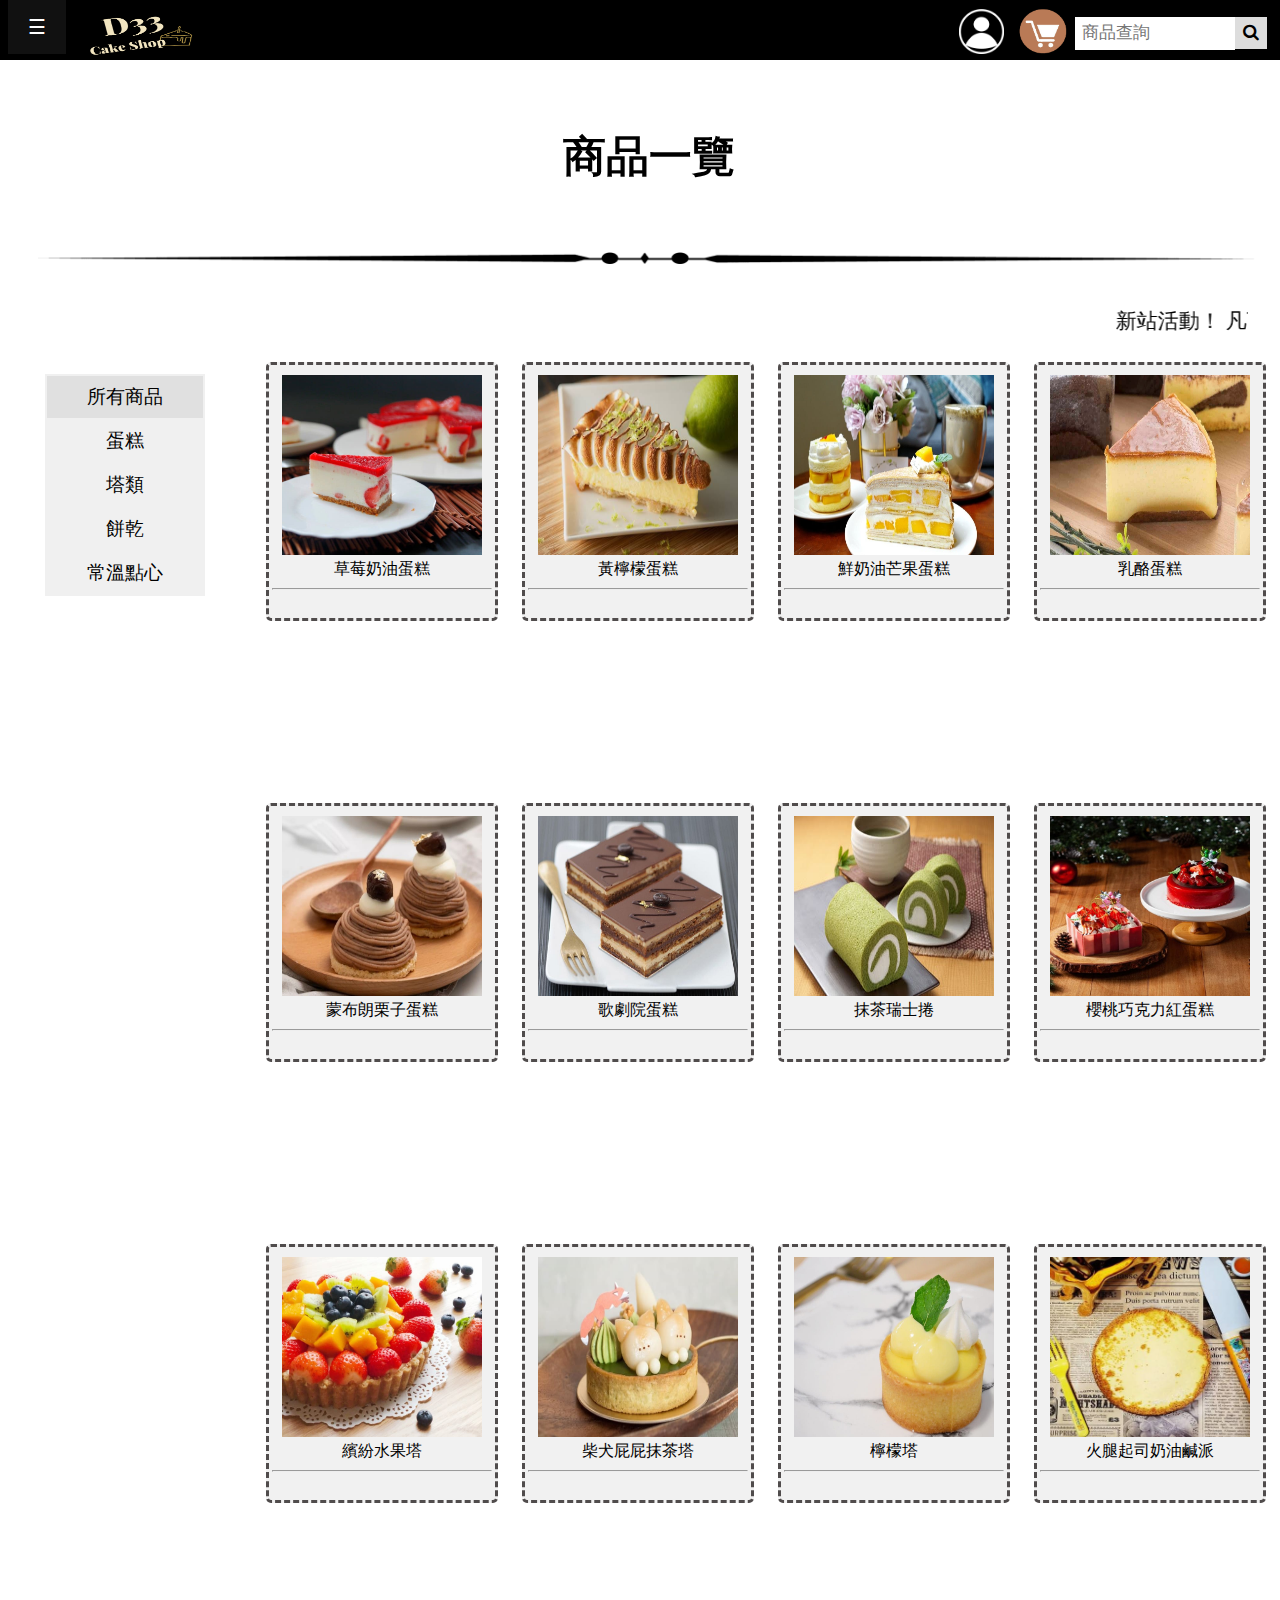
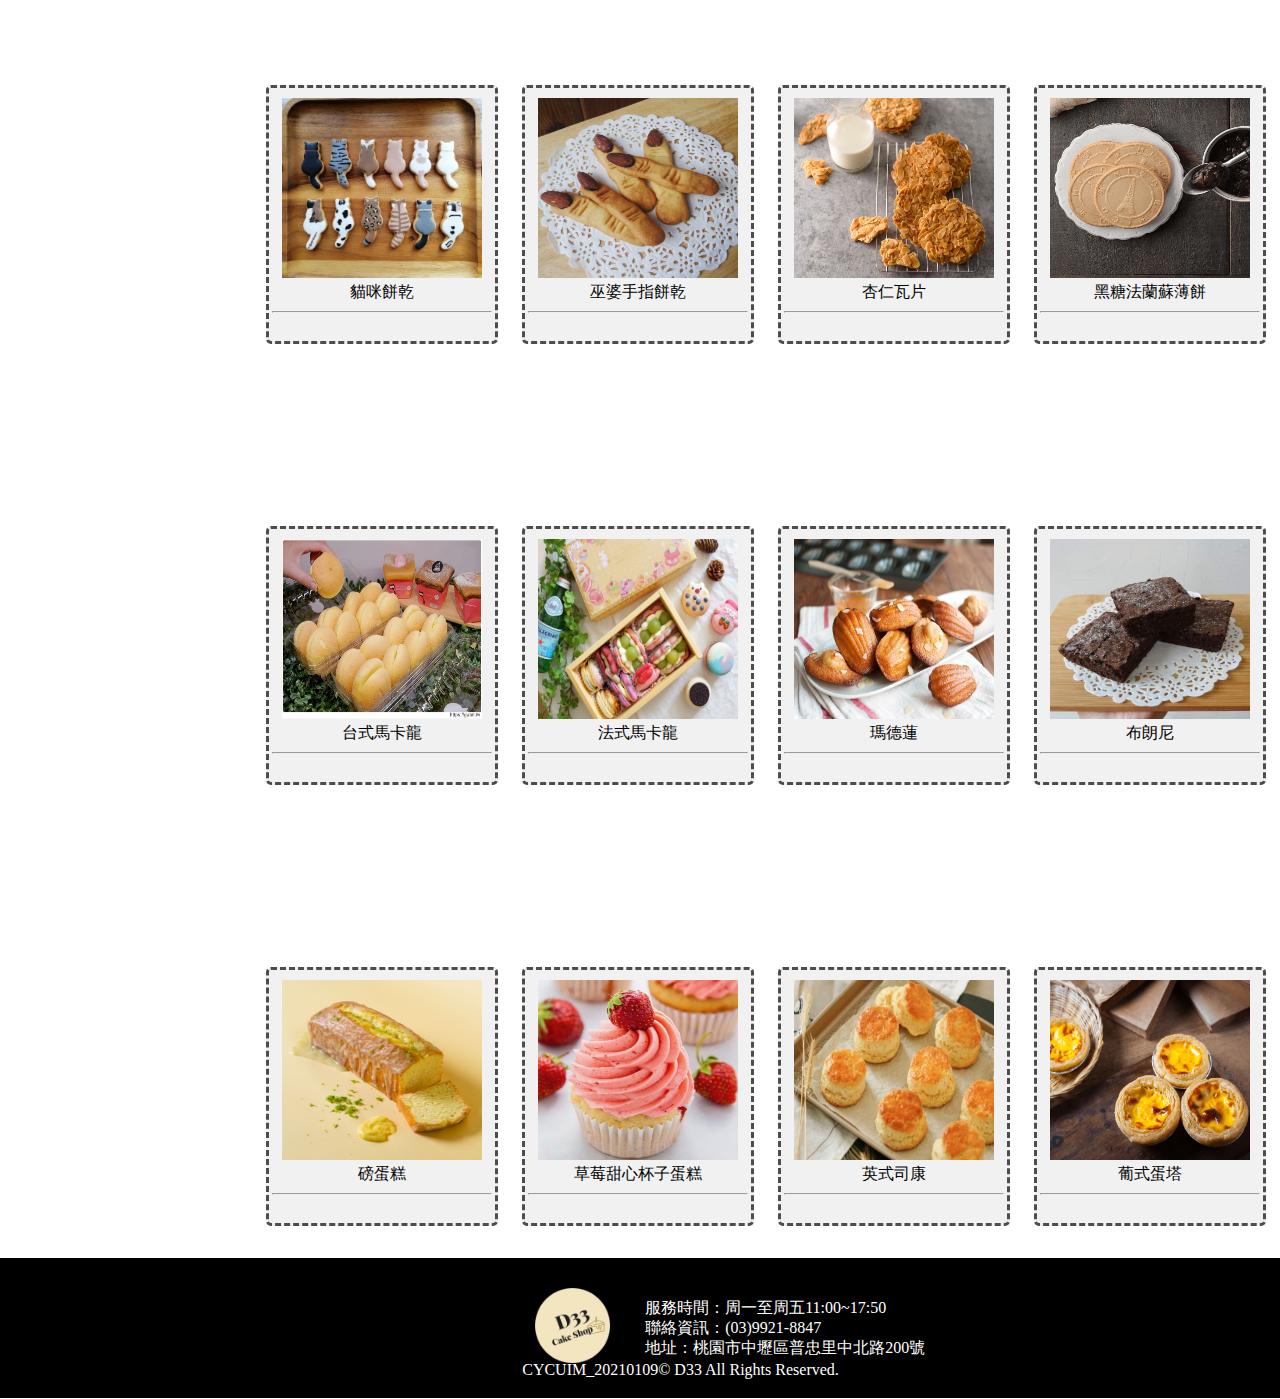
<file: ProdList.html>
<!DOCTYPE html>
<html lang="en">

<head>
    <meta charset="UTF-8">
    <meta name="viewport" content="width=device-width, initial-scale=1.0">
    <title>商品一覽</title>
    <link href="css/showgoods.css" rel="stylesheet" type="text/css">
    <link href="css/search.css" rel="stylesheet" type="text/css">
    <link rel="stylesheet" href="https://cdnjs.cloudflare.com/ajax/libs/font-awesome/4.7.0/css/font-awesome.min.css">
    <link rel="icon" href="images/cake52.png">
    <script type="text/javascript" src="js/utils.js"></script>


    <div id="mySidepanel" class="sidepanel">
        <a href="#" class="closebtn" onclick="closeNav()">×</a>
        <a href="Index.html">首頁</a>
        <button class="dropdown-btn">商品分類<i class="fa fa-caret-down"></i></button>
        <div class="dropdown-container">
            <a href="ProdList.html">所有商品</a>
            <a href="ProdList.html?cat=2">蛋糕</a>
            <a href="ProdList.html?cat=3">塔類</a>
            <a href="ProdList.html?cat=4">餅乾</a>
            <a href="ProdList.html?cat=5">常溫點心</a>
        </div>
        <a href="Promotion.html">促銷活動</a>
        <a href="Q&A.html">常見問題</a>
        <a href="About.html">關於我們</a>
    </div>

    <button class="openbtn" onclick="openNav()">☰ </button>

    <div style="position: fixed;top: 1.1%;left: 5.5%;"><img src="images/D33.png" width="140" height="49"></div>

    <div class="img2-header">
        <div class="dropdown">
            <img onclick="myFunction()" class="dropbtn" src="images/images.png" width="45px" height="45"
                title="會員專區"></img>
            <div id="myDropdown" class="dropdown-content">

                <span onclick="document.getElementById('id01').style.display='block'"><a href="#"
                        style="padding: 12px 16px; ">登入</a></span>
                <span onclick="document.getElementById('id02').style.display='block'"><a href="#"
                        style="padding: 12px 16px; ">註冊</a></span>

                <a onclick="chkLogin()" href="PersonalInfo.html">個人資料修改</a>
                <a onclick="chkLogin()" href="Order.html">訂單紀錄</a>
                <a onclick="doLogout()" href="Index.html">登出</a>
            </div>
        </div>
    </div>
    <div class="img1-header">
        <a onclick="chkLogin()" href="ShopCart.html"><img src="images/shopcart2.png" width="50" height="50" title="購物車">
        </a>
    </div>

    <!-- 會員登入 -->
    <div id="id01" class="modal">
        <form class="modal-content animate" style="width: 350px;">
            <div class="imgcontainer">
                <span onclick="document.getElementById('id01').style.display='none'" class="close"
                    title="Close Modal">&times;</span>
                <div class="contant02" style="font-size:25px;">會員登入</div>
            </div>

            <div class="container">
                <label for="uname"><b>帳號</b></label>
                <span class="ipt"><input id="user" type="text" placeholder="輸入帳號" name="uname" required></span>

                <label for="psw"><b>密碼</b></label>
                <span class="ipt"><input type="password" placeholder="輸入密碼" name="psw" required></span>

                <span class="btn02"><button onclick="doLogin()" type="display: flex;" class="sign">登入</button></span>
                <label>
                    <span class="ipt"><input id="chkRemem" type="checkbox" checked="checked"
                            name="remember">記住我的帳號</span>
                </label>
            </div>

            <div class="container" style="background-color:#dddd; ">
                <button type="button" onclick="document.getElementById('id01').style.display='none'"
                    class="cancelbtn">取消</button>
                <span onclick="document.getElementById('id01').style.display='none'; 
            document.getElementById('id02').style.display='block'" class="register" style="margin-left: 72px;"><a
                        href="#">免費註冊</a></span>
                <span class="psw" onclick="document.getElementById('id01').style.display='none';
                alertMsg('新密碼已寄送至您的手機, 請重新登入!')">
                    <a href="#">忘記密碼?</a></span>

            </div>
        </form>
    </div>

    <!-- 註冊會員 -->
    <div id="id02" class="modal">
        <form class="modal-content animate" style="width: 350px;" action="/action2_page.php" method="post">
            <div class="imgcontainer">
                <span onclick="document.getElementById('id02').style.display='none'" class="close"
                    title="Close Modal">&times;</span>
                <div class="contant02" style="font-size:25px;">註冊會員</div>
            </div>

            <div class="container">
                <label for="uid"><b>姓名</b></label>
                <span class="ipit"><input type="text" placeholder="請輸入真實姓名" name="uid" required></span>

                <label for="cellpone"><b>手機號碼</b></label>
                <span class="ipt"><input type="text" placeholder="請輸手機號碼" name="cellphone" required></span>

                <label for="uname"><b>帳號</b></label>
                <span class="ipt"><input type="text" placeholder="請輸入帳號" name="uname" required></span>

                <label for="psw"><b>設定密碼</b></label>
                <span class="ipt"><input type="password" placeholder="請輸入密碼" id="psw" required></span>

                <label for="pswconfirm"><b>密碼確定</b></label>
                <span class="ipt"><input type="password" placeholder="請再次輸入密碼" id="pswconfirm" required></span>

                <span class="btn03" onclick="checkPassword()"><button type="submit" class="sign">立即註冊</button></span>
            </div>

            <div class="container" style="background-color:#dddd; ">
                <button type="button" onclick="document.getElementById('id02').style.display='none'"
                    class="cancelbtn">取消註冊</button>
            </div>
        </form>
    </div>

    <!--搜尋-->
    <div class="search-container">
        <form id="frmSearch" action="ProdList.html">
            <input id="inSearchTxt" type="text" placeholder="商品查詢" name="cat">
            <button onclick="onSearch()" type="submit">
                <i class="fa fa-search"></i>
            </button>
        </form>
    </div>

    <script>
        var lstAllProd = new Array();  // 存放所有商品
        var lstCake = new Array(0, 1, 2, 3, 4, 5, 6, 7, 20);  // 蛋糕
        var lstPie = new Array(8, 9, 10, 11,23);  // 蛋塔
        var lstCookie = new Array(12, 13, 14, 15);  // 餅乾
        var lstDesert = new Array(16, 17, 18,19,22,21);  // 點心


        window.onload = function () {
            // 檢查URL上有否帶入商品類型(例: cat=2) 的字串串
            var param = getUrlQueryParams(window.location.href);
            var typeProd = 0;

            // cat: 1=所有商品  2=蛋糕  3=蛋塔   4=餅乾  5=點心
            if (param == undefined || param.cat == undefined) {
                typeProd = 1;  // 預設為全部商品
            } else {
                typeProd = parseInt(param.cat);
            }

            var lstProd = document.getElementsByClassName("aa");

            for (var i = 0; i < lstProd.length; i++) {
                var infoProd = new Array();

                infoProd.push(lstProd[i].getElementsByTagName("img")[0].src); // 商品圖像  
                infoProd.push(lstProd[i].innerHTML.split(">")[2].split("<")[0].trim());  // 商品名稱

                lstAllProd.push(infoProd);
            }

            displayProd(typeProd);
        }

        function displayProd(type) { // type: 1=所有商品  2=蛋糕  3=蛋塔   4=餅乾  5=點心
            var div = document.getElementById("divProdLst");
            div.innerHTML = "";

            var strProdLst = "";
            var curHeight = 38;
            var curLeft = 20;
            const h = 49;
            const l = 20;

            var idxProdId = 0;
            switch (type) {
                case 1:
                    for (var i = 0; i < lstAllProd.length; i++) {
                        strProdLst += '<div class="aa" onclick="toProdIntro(' + idxProdId + ')" style="top: ' + curHeight + '%; left: ' +
                            curLeft + '%;"><img src="' + lstAllProd[i][0] + '" ><br>' + lstAllProd[i][1] + '<hr></div>';

                        if (((i + 1) % 4) == 0) {
                            curHeight += h;
                            curLeft = l;
                        } else {
                            curLeft += l;
                        }

                        idxProdId++;
                        idxProdId = (idxProdId % 3);
                    }
                    break;
                case 2:
                    for (var i = 0; i < lstCake.length; i++) {
                        strProdLst += '<div class="aa" onclick="toProdIntro(' + idxProdId + ')" style="top: ' + curHeight + '%; left: ' +
                            curLeft + '%;"><img src="' + lstAllProd[lstCake[i]][0] + '" ><br>' + lstAllProd[lstCake[i]][1] + '<hr></div>';

                        if (((i + 1) % 4) == 0) {
                            curHeight += h;
                            curLeft = l;
                        } else {
                            curLeft += l;
                        }

                        idxProdId++;
                        idxProdId = (idxProdId % 3);
                    }
                    break;
                case 3:
                    for (var i = 0; i < lstPie.length; i++) {
                        strProdLst += '<div class="aa" onclick="toProdIntro(' + idxProdId + ')" style="top: ' + curHeight + '%; left: ' +
                            curLeft + '%;"><img src="' + lstAllProd[lstPie[i]][0] + '" ><br>' + lstAllProd[lstPie[i]][1] + '<hr></div>';

                        if (((i + 1) % 4) == 0) {
                            curHeight += h;
                            curLeft = l;
                        } else {
                            curLeft += l;
                        }

                        idxProdId++;
                        idxProdId = (idxProdId % 3);
                    }
                    break;
                case 4:
                    for (var i = 0; i < lstCookie.length; i++) {
                        strProdLst += '<div class="aa" onclick="toProdIntro(' + idxProdId + ')" style="top: ' + curHeight + '%; left: ' +
                            curLeft + '%;"><img src="' + lstAllProd[lstCookie[i]][0] + '" ><br>' + lstAllProd[lstCookie[i]][1] + '<hr></div>';

                        if (((i + 1) % 4) == 0) {
                            curHeight += h;
                            curLeft = l;
                        } else {
                            curLeft += l;
                        }

                        idxProdId++;
                        idxProdId = (idxProdId % 3);
                    }
                    break;
                case 5:
                    for (var i = 0; i < lstDesert.length; i++) {
                        strProdLst += '<div class="aa" onclick="toProdIntro(' + idxProdId + ')" style="top: ' + curHeight + '%; left: ' +
                            curLeft + '%;"><img src="' + lstAllProd[lstDesert[i]][0] + '" ><br>' + lstAllProd[lstDesert[i]][1] + '<hr></div>';

                        if (((i + 1) % 4) == 0) {
                            curHeight += h;
                            curLeft = l;
                        } else {
                            curLeft += l;
                        }

                        idxProdId++;
                        idxProdId = (idxProdId % 3);
                    }
                    break;
                default:
                    alert("Error! unknown type: type=" + type);
            }

            div.innerHTML = strProdLst;
        }
        

        // 密碼驗證
        function checkPassword() {
            if (document.getElementById("psw").value !=
                document.getElementById("pswconfirm").value) {
                alert("驗證密碼失敗!，請重新輸入!")
            }


        }

        //  show alert message
        function alertMsg(msg) {
            alert(msg);
        }

        // Sidenav(側拉菜單)
        function openNav() {
            document.getElementById("mySidepanel").style.width = "200px";
        }

        function closeNav() {
            document.getElementById("mySidepanel").style.width = "0";
        }

        var dropdown = document.getElementsByClassName("dropdown-btn");
        var i;

        //Dropdown Menu in Sidenav(Sidenav中的下拉菜單)
        for (i = 0; i < dropdown.length; i++) {
            dropdown[i].addEventListener("click", function () {
                this.classList.toggle("active");
                var dropdownContent = this.nextElementSibling;
                if (dropdownContent.style.display === "block") {
                    dropdownContent.style.display = "none";
                } else {
                    dropdownContent.style.display = "block";
                }
            });
        }

        // Clickable Dropdown(點擊菜單)
        function myFunction() {
            document.getElementById("myDropdown").classList.toggle("show");
        }

        window.onclick = function (event) {
            if (!event.target.matches('.dropbtn')) {
                var dropdowns = document.getElementsByClassName("dropdown-content");
                var i;
                for (i = 0; i < dropdowns.length; i++) {
                    var openDropdown = dropdowns[i];
                    if (openDropdown.classList.contains('show')) {
                        openDropdown.classList.remove('show');
                    }
                }
            }
        }

        function toProdIntro(uid) {
            location.href = "ProdIntro.html?uid=" + uid;
        }

    </script>



</head>

<body>

    <h1 style="font-size: 32pt;position: absolute;top: 11%;left: 44%;"> 商品一覽 </h1>
    <img src="images/line9.png" width="95%" height="12px" style="position: absolute;top:28%;left:3%;">

    <div>
        <marquee height="30" scrollamount="15" width="95%">新站活動！ 凡下單即可享有95折優惠，註冊會員更可享受免運費優惠！</marquee>
    </div>

    <table class="item">
        <tr>
            <td onclick="displayProd(1)" style="background-color: #dddd;">所有商品</td>
        </tr>
        <tr>
            <td onclick="displayProd(2)">蛋糕</td>
        </tr>
        <tr>
            <td onclick="displayProd(3)">塔類</td>
        </tr>
        <tr>
            <td onclick="displayProd(4)">餅乾</td>
        </tr>
        <tr>
            <td onclick="displayProd(5)">常溫點心</td>
        </tr>
    </table>

    <div id="divProdLst" height="100%">
          <!-- 只加了三個連結, 讓它看起來會動(DEMO) -->
        <div class="aa" onclick="toProdIntro(2001)" style="top: 38%; left: 20%;"><img
                src="images/1196ea9c120242ac110004.jpg"><br>草莓奶油蛋糕
            <hr>
        </div>
        <div class="aa" onclick="toProdIntro(2002)" style="top: 38%; left: 40%;"><img src="images/3578-600x600.jpg"
               ><br>黃檸檬蛋糕
            <hr>
        </div>
        <div class="aa" onclick="toProdIntro(2003)" style="top: 38%; left: 60%;"><img
                src="images/1588062059-1914771198.jpg"><br>鮮奶油芒果蛋糕
            <hr>
        </div>
        <div class="aa" style="top: 38%; left: 80%;"><img src="images/00-2.jpg"><br>乳酪蛋糕
            <hr>
        </div>


        <div class="aa" style="top: 85%; left: 20%;"><img src="images/5706ec80f2f645e3b3810eb154d7cfb1_1080w_1619h.jpg"
               ><br>蒙布朗栗子蛋糕
            <hr>
        </div>
        <div class="aa" style="top: 85%; left: 40%;"><img src="images/opera-facile.jpg" width="200"
                height="180"><br>歌劇院蛋糕
            <hr>
        </div>
        <div class="aa" style="top: 85%; left: 60%;"><img src="images/unnamed.jpg"><br>抹茶瑞士捲
            <hr>
        </div>
        <div class="aa" style="top: 85%; left: 80%;"><img src="images/c2-1606802772.jpg" width="200"
                height="180"><br>櫻桃巧克力紅蛋糕
            <hr>
        </div>


        <div class="aa" style="top: 132%; left: 20%;"><img src="images/385431edf549405d877809a14028c762_3982w_2888h.jpg"
               ><br>繽紛水果塔
            <hr>
        </div>
        <div class="aa" style="top: 132%; left: 40%;"><img src="images/ff3d5e261358d47c5b64134b6a688b5fd5d4691e.jpg"
               ><br>柴犬屁屁抹茶塔
            <hr>
        </div>
        <div class="aa" style="top: 132%; left: 60%;"><img src="images/20180227004451_20.jpg" width="200"
                height="180"><br>檸檬塔
            <hr>
        </div>
        <div class="aa" style="top: 132%; left: 80%;"><img src="images/11cceab6180242ac110003.jpg" width="200"
                height="180"><br>火腿起司奶油鹹派
            <hr>
        </div>

        <div class="aa" style="top: 179%; left: 20%;"><img src="images/b5571c793c3744717f0dd286bc181121.jpg" width="200"
                height="180"><br>貓咪餅乾
            <hr>
        </div>
        <div class="aa" style="top: 179%; left: 40%;"><img src="images/8cb4dedf1c4e963cf473c1225444c055.jpg" width="200"
                height="180"><br>巫婆手指餅乾
            <hr>
        </div>
        <div class="aa" style="top: 179%; left: 60%;"><img src="images/8e6d9280-1b83-4a49-958d-0ba6f68e8583.jpg"
               ><br>杏仁瓦片
            <hr>
        </div>
        <div class="aa" style="top: 179%; left: 80%;"><img
                src="images/350_37_dd9b65d51b85574e837ec6ce221239d3_1599428106.png"><br>黑糖法蘭蘇薄餅
            <hr>
        </div>

        <div class="aa" style="top: 226%; left: 20%;"><img src="images/20190406143650_71.jpg" width="200"
                height="180"><br>台式馬卡龍
            <hr>
        </div>
        <div class="aa" style="top: 226%; left: 40%;"><img src="images/20200517172918_42.jpg" width="200"
                height="180"><br>法式馬卡龍
            <hr>
        </div>
        <div class="aa" style="top: 226%; left: 60%;"><img
                src="images/20150408-french-madeleines-with-almonds-and-apricot-nila-jones-4-1500x1125.jpg" width="200"
                height="180"><br>瑪德蓮
            <hr>
        </div>
        <div class="aa" style="top: 226%; left: 80%;"><img src="images/Brownie_4598a5d0a32f4770b6d1a8a5ed17af36.jpg"
               ><br>布朗尼
            <hr>
        </div>

        <div class="aa" style="position: absolute;top: 273%; left: 20%;"><img src="images/large.jpg"><br>磅蛋糕
            <hr>
        </div>
        <div class="aa" style="position: absolute;top: 273%; left: 40%;"><img src="images/9579743.jpeg" width="200"
                height="180"><br>草莓甜心杯子蛋糕
            <hr>
        </div>
        <div class="aa" style="position: absolute;top: 273%; left: 60%;"><img
                src="images/06285ea952614f759af8ed89ca533ca7_1080w_864h.jpg" width="200"
                height="180"><br>英式司康
            <hr>
        </div>
        <div class="aa" style="position: absolute;top: 273%; left: 80%;"><img src="images/original.png"
               ><br>葡式蛋塔
            <hr>
        </div>
    </div>
</body>

<footer style="margin-top: 25%;">
	    <div>
	        <img src="images/262312.jpg" width="75" height="75" style="position: relative; margin-top: 40%;left: 730%;">
	    </div>
    <div class="foot-text">
        服務時間：周一至周五11:00~17:50<br>
        聯絡資訊：(03)9921-8847<br>
        地址：桃園市中壢區普忠里中北路200號<br>
    </div>
    <font style="color:white; position: relative; margin-top: 8%; margin-left: 100px;">CYCUIM_20210109&copy; D33
        All Rights Reserved.</font>
</footer>

</html>
</file>
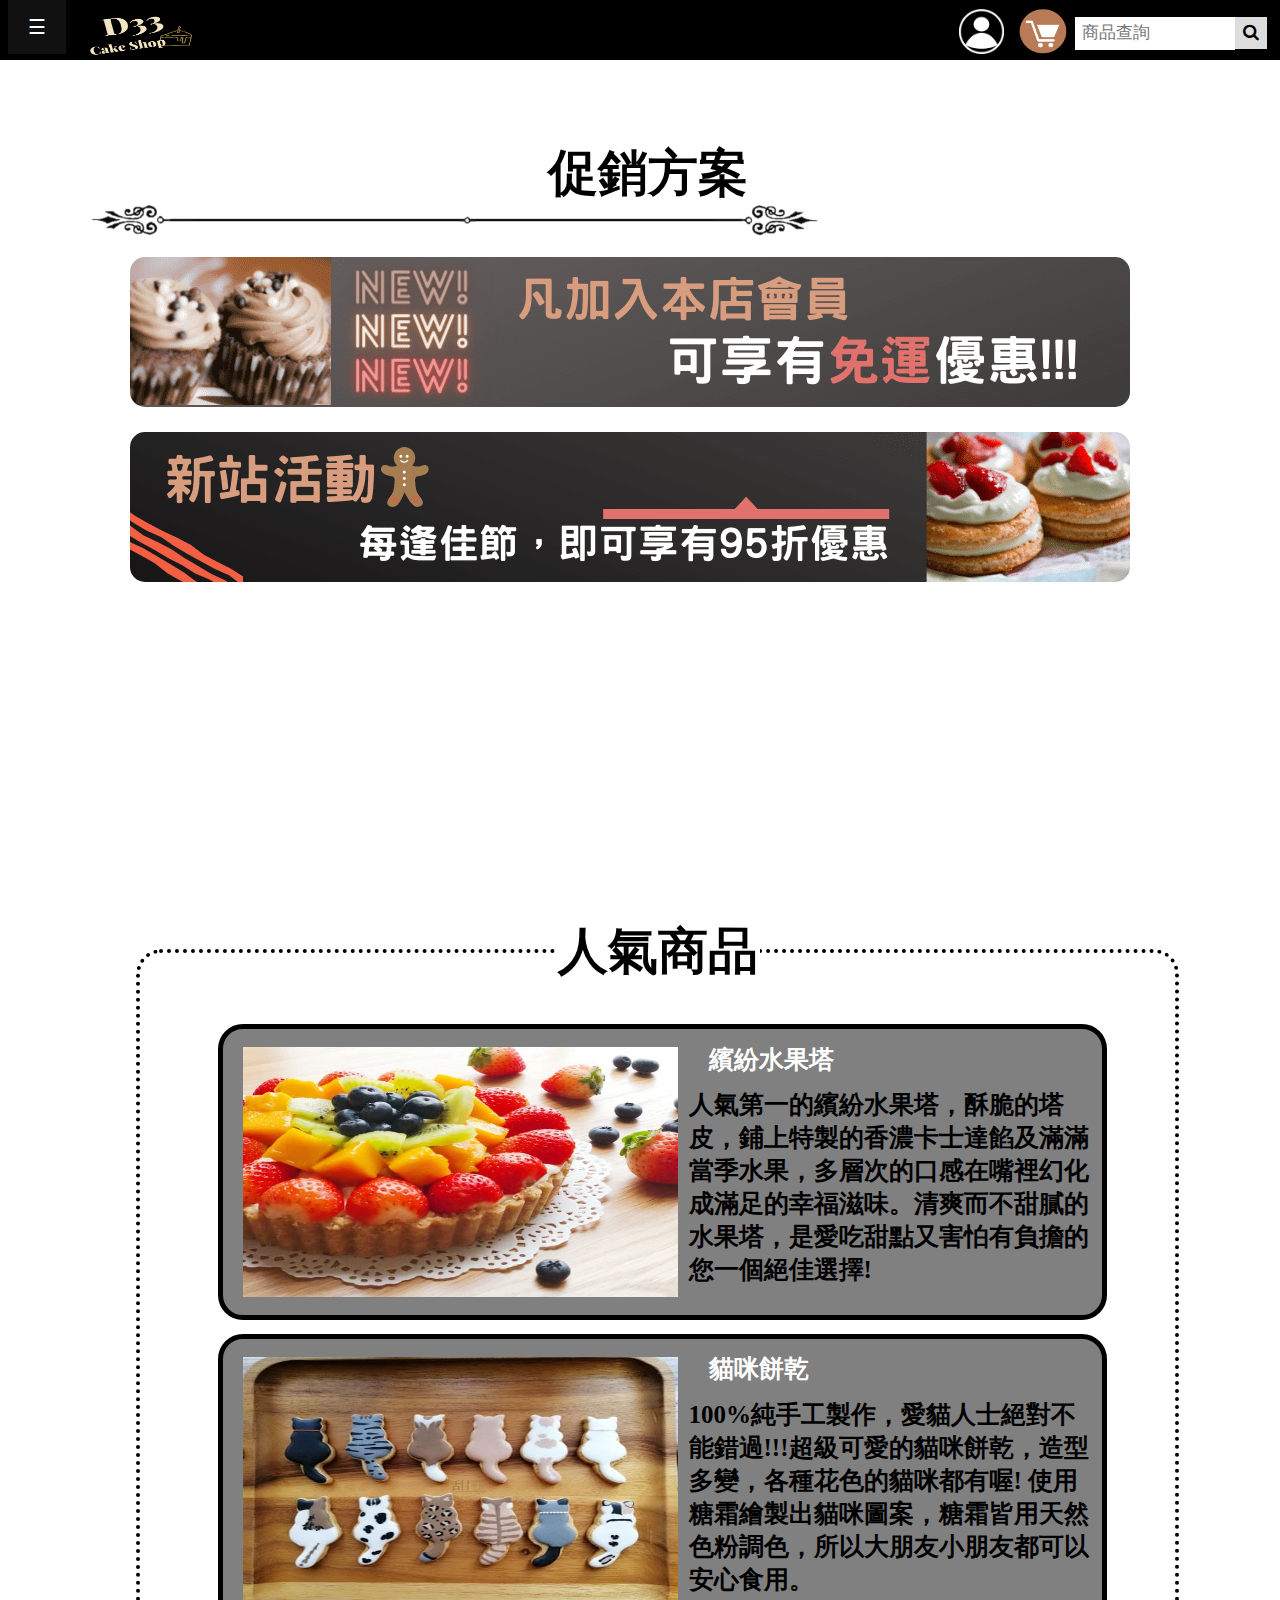
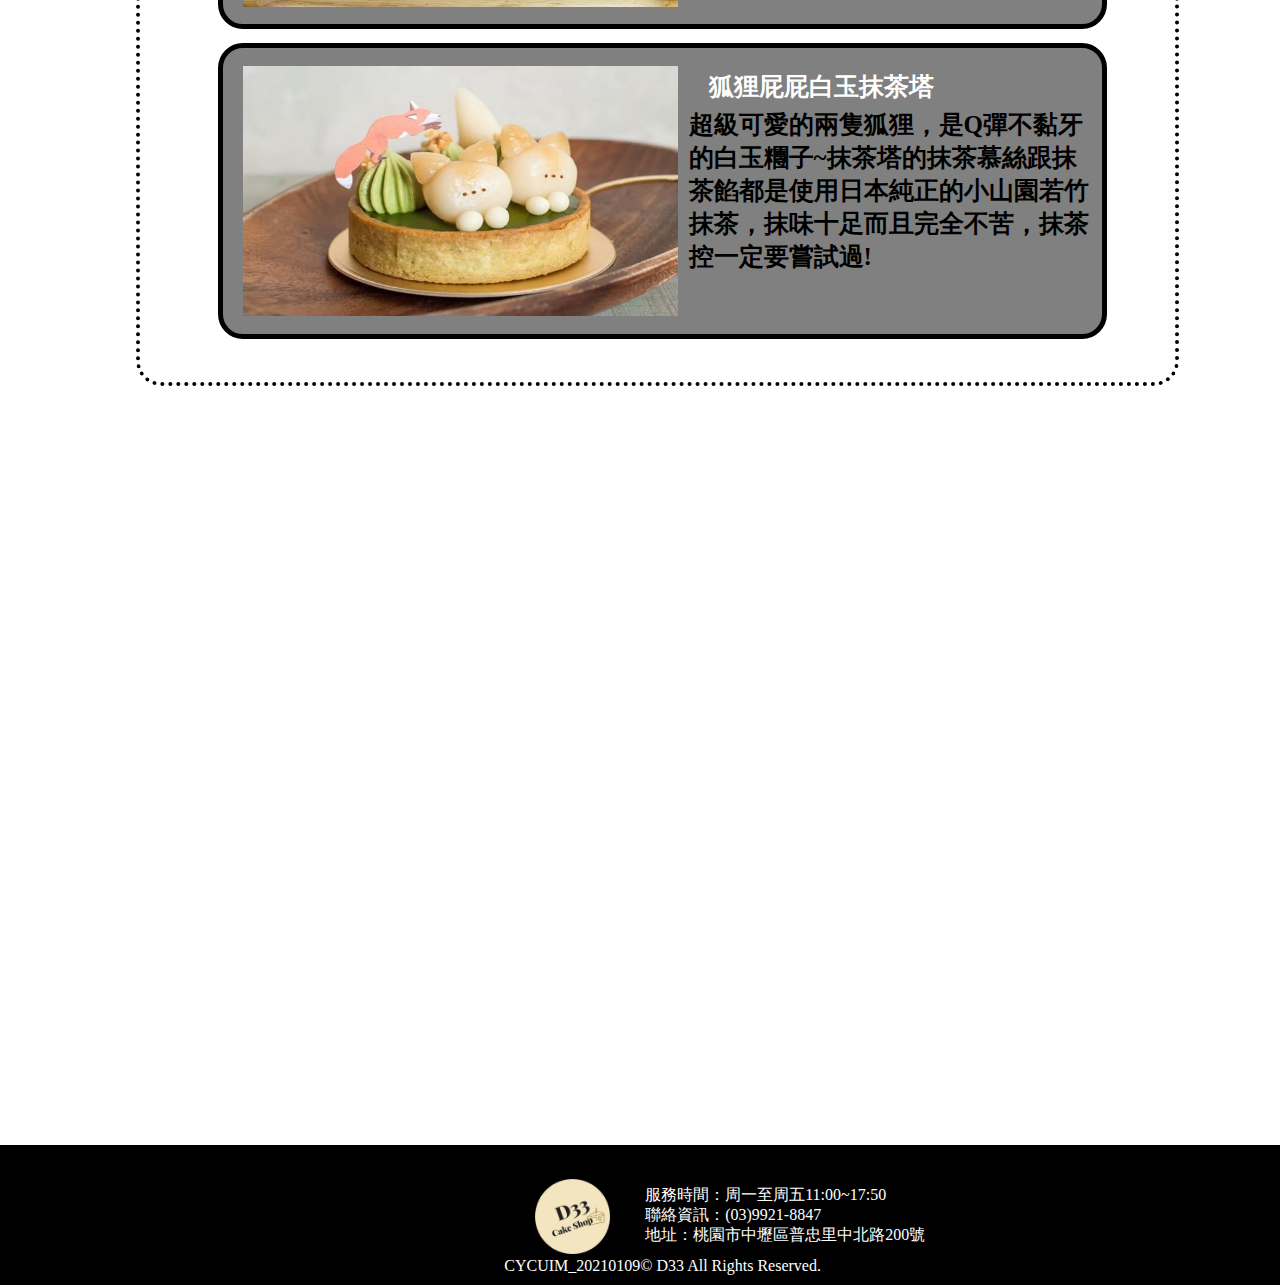
<file: Promotion.html>
<!DOCTYPE html>
<html lang="en">

<head>
  <meta charset="UTF-8">
  <meta name="viewport" content="width=device-width, initial-scale=1.0">
  <title>促銷活動</title>
  <style>
    @import url(css/promotion.css);
  </style>

  <link rel="stylesheet" href="https://cdnjs.cloudflare.com/ajax/libs/font-awesome/4.7.0/css/font-awesome.min.css">
  <link href="css/search.css" rel="stylesheet" type="text/css">
  <link rel="icon" href="images/cake52.png">
  <script type="text/javascript" src="js/utils.js"></script>


  <div id="mySidepanel" class="sidepanel">
    <a href="#" class="closebtn" onclick="closeNav()">×</a>
    <a href="Index.html">首頁</a>
    <button class="dropdown-btn">商品分類<i class="fa fa-caret-down"></i></button>
    <div class="dropdown-container">
      <a href="ProdList.html">所有商品</a>
      <a href="ProdList.html?cat=2">蛋糕</a>
      <a href="ProdList.html?cat=3">塔類</a>
      <a href="ProdList.html?cat=4">餅乾</a>
      <a href="ProdList.html?cat=5">常溫點心</a>
    </div>
    <a href="Promotion.html">促銷活動</a>
    <a href="Q&A.html">常見問題</a>
    <a href="About.html">關於我們</a>
  </div>

  <button class="openbtn" onclick="openNav()">☰ </button>

  <div style="position: fixed;top: 1.1%;left: 5.5%;"><img src="images/D33.png" width="140" height="49"></div>

  <div class="img2-header">
    <div class="dropdown">
      <img onclick="myFunction()" class="dropbtn" src="images/images.png" width="45px" height="45" title="會員專區"></img>
      <div id="myDropdown" class="dropdown-content">

        <span onclick="document.getElementById('id01').style.display='block'"><a href="#"
            style="padding: 12px 16px; ">登入</a></span>
        <span onclick="document.getElementById('id02').style.display='block'"><a href="#"
            style="padding: 12px 16px; ">註冊</a></span>

        <a onclick="chkLogin()" href="PersonalInfo.html">個人資料修改</a>
        <a onclick="chkLogin()" href="Order.html">訂單紀錄</a>
        <<a onclick="doLogout()" href="Index.html">登出</a>
      </div>
    </div>
  </div>
  <div class="img1-header">
    <a onclick="chkLogin()" href="ShopCart.html"><img src="images/shopcart2.png" width="50" height="50" title="購物車">
    </a>
  </div>

  <!-- 會員登入 -->
  <div id="id01" class="modal">
    <form class="modal-content animate" style="width: 350px;">
      <div class="imgcontainer">
        <span onclick="document.getElementById('id01').style.display='none'" class="close"
          title="Close Modal">&times;</span>
        <div class="contant02" style="font-size:25px;">會員登入</div>
      </div>

      <div class="container">
        <label for="uname"><b>帳號</b></label>
        <span class="ipt"><input id="user" type="text" placeholder="輸入帳號" name="uname" required></span>

        <label for="psw"><b>密碼</b></label>
        <span class="ipt"><input type="password" placeholder="輸入密碼" name="psw" required></span>

        <span class="btn02"><button onclick="doLogin()" type="display: flex;" class="sign">登入</button></span>
        <label>
          <span class="ipt"><input id="chkRemem" type="checkbox" checked="checked" name="remember">記住我的帳號</span>
        </label>
      </div>

      <div class="container" style="background-color:#dddd; ">
        <button type="button" onclick="document.getElementById('id01').style.display='none'"
          class="cancelbtn">取消</button>
        <span onclick="document.getElementById('id01').style.display='none'; 
            document.getElementById('id02').style.display='block'" class="register" style="margin-left: 72px;"><a
            href="#">免費註冊</a></span>
        <span class="psw" onclick="document.getElementById('id01').style.display='none';
                alertMsg('新密碼已寄送至您的手機, 請重新登入!')">
          <a href="#">忘記密碼?</a></span>

      </div>
    </form>
  </div>

  <!-- 註冊會員 -->
  <div id="id02" class="modal">
    <form class="modal-content animate" style="width: 350px;" action="/action2_page.php" method="post">
      <div class="imgcontainer">
        <span onclick="document.getElementById('id02').style.display='none'" class="close"
          title="Close Modal">&times;</span>
        <div class="contant02" style="font-size:25px;">註冊會員</div>
      </div>

      <div class="container">
        <label for="uid"><b>姓名</b></label>
        <span class="ipit"><input type="text" placeholder="請輸入真實姓名" name="uid" required></span>

        <label for="cellpone"><b>手機號碼</b></label>
        <span class="ipt"><input type="text" placeholder="請輸手機號碼" name="cellphone" required></span>

        <label for="uname"><b>帳號</b></label>
        <span class="ipt"><input type="text" placeholder="請輸入帳號" name="uname" required></span>

        <label for="psw"><b>設定密碼</b></label>
        <span class="ipt"><input type="password" placeholder="請輸入密碼" id="psw" required></span>

        <label for="pswconfirm"><b>密碼確定</b></label>
        <span class="ipt"><input type="password" placeholder="請再次輸入密碼" id="pswconfirm" required></span>

        <span class="btn03" onclick="checkPassword()"><button type="submit" class="sign">立即註冊</button></span>
      </div>

      <div class="container" style="background-color:#dddd; ">
        <button type="button" onclick="document.getElementById('id02').style.display='none'"
          class="cancelbtn">取消註冊</button>
      </div>
    </form>
  </div>

  <!--搜尋-->
  <div class="search-container">
    <form id="frmSearch" action="ProdList.html">
      <input id="inSearchTxt" type="text" placeholder="商品查詢" name="cat">
      <button onclick="onSearch()" type="submit">
        <i class="fa fa-search"></i>
      </button>
    </form>
  </div>



  <script>

    // 密碼驗證
    function checkPassword() {
      if (document.getElementById("psw").value !=
        document.getElementById("pswconfirm").value) {
        alert("驗證密碼失敗!，請重新輸入!")
      }

    }

    //  show alert message
    function alertMsg(msg) {
      alert(msg);
    }

    // Sidenav(側拉菜單)
    function openNav() {
      document.getElementById("mySidepanel").style.width = "200px";
    }

    function closeNav() {
      document.getElementById("mySidepanel").style.width = "0";
    }

    var dropdown = document.getElementsByClassName("dropdown-btn");
    var i;

    //Dropdown Menu in Sidenav(Sidenav中的下拉菜單)
    for (i = 0; i < dropdown.length; i++) {
      dropdown[i].addEventListener("click", function () {
        this.classList.toggle("active");
        var dropdownContent = this.nextElementSibling;
        if (dropdownContent.style.display === "block") {
          dropdownContent.style.display = "none";
        } else {
          dropdownContent.style.display = "block";
        }
      });
    }

    // Clickable Dropdown(點擊菜單)
    function myFunction() {
      document.getElementById("myDropdown").classList.toggle("show");
    }

    window.onclick = function (event) {
      if (!event.target.matches('.dropbtn')) {
        var dropdowns = document.getElementsByClassName("dropdown-content");
        var i;
        for (i = 0; i < dropdowns.length; i++) {
          var openDropdown = dropdowns[i];
          if (openDropdown.classList.contains('show')) {
            openDropdown.classList.remove('show');
          }
        }
      }
    }
  </script>


</head>

<body>
 
  <div class="disaccount">
    <div class="txt1">
      <p>促銷方案</p>
    </div>
    <div style="position: absolute; top: 60%; left: 5.8%;"> <img src="images/line6.png" width="90%" height="60"> </div>
    <div class="poster" style="position: absolute;left: -8.5%;">
      <img src="images/poster1.png" style="border-radius: 15px;">
    </div>
    <div class="poster" style="position: absolute;left: -8.5%; top: 205%;">
      <img src="images/poster2.png" style="border-radius: 15px;">
    </div>
  </div>

  <fieldset>
    <legend>人氣商品</legend>
    <table style="width: 93%; line-height: normal;">
      <tr>
        <td class="chart">
          <img class="imgdown" src="images/385431edf549405d877809a14028c762_3982w_2888h.jpg">
          <div class="txt0">
            <p font class="p">繽紛水果塔</p>
            人氣第一的繽紛水果塔，酥脆的塔皮，鋪上特製的香濃卡士達餡及滿滿當季水果，多層次的口感在嘴裡幻化成滿足的幸福滋味。清爽而不甜膩的水果塔，是愛吃甜點又害怕有負擔的您一個絕佳選擇!
          </div>
        </td>
      </tr>
      <tr></tr>
      <tr></tr>
      <tr></tr>
      <tr></tr>
      <tr></tr>
      <tr></tr>
      <tr>
        <td class="chart">
          <img class="imgdown" src="images/b5571c793c3744717f0dd286bc181121.jpg">
          <div class="txt0">
            <p font class="p">貓咪餅乾</p>
            100%純手工製作，愛貓人士絕對不能錯過!!!超級可愛的貓咪餅乾，造型多變，各種花色的貓咪都有喔! 使用糖霜繪製出貓咪圖案，糖霜皆用天然色粉調色，所以大朋友小朋友都可以安心食用。
          </div>
        </td>
      </tr>
      <tr></tr>
      <tr></tr>
      <tr></tr>
      <tr></tr>
      <tr></tr>
      <tr></tr>
      <tr>
        <td class="chart">
          <img class="imgdown" src="images/ff3d5e261358d47c5b64134b6a688b5fd5d4691e.jpg">
          <div class="txt0">
            <p font class="p">狐狸屁屁白玉抹茶塔</p>
            超級可愛的兩隻狐狸，是Q彈不黏牙的白玉糰子~抹茶塔的抹茶慕絲跟抹茶餡都是使用日本純正的小山園若竹抹茶，抹味十足而且完全不苦，抹茶控一定要嘗試過!
          </div>
        </td>
      </tr>
    </table>
  </fieldset>



</body>

<footer>
  <div>
    <img src="images/262312.jpg" width="75" height="75" style="position: relative; top: 24%;left: 730%;">
  </div>
  <div class="foot-text">
    服務時間：周一至周五11:00~17:50<br>
    聯絡資訊：(03)9921-8847<br>
    地址：桃園市中壢區普忠里中北路200號<br>
  </div>
  <font style="align-items:center; color:white; position: absolute; top: 80%; left: 40%;">CYCUIM_20210109&copy; D33
    All
    Rights Reserved.</font>
</footer>

</html>
</file>
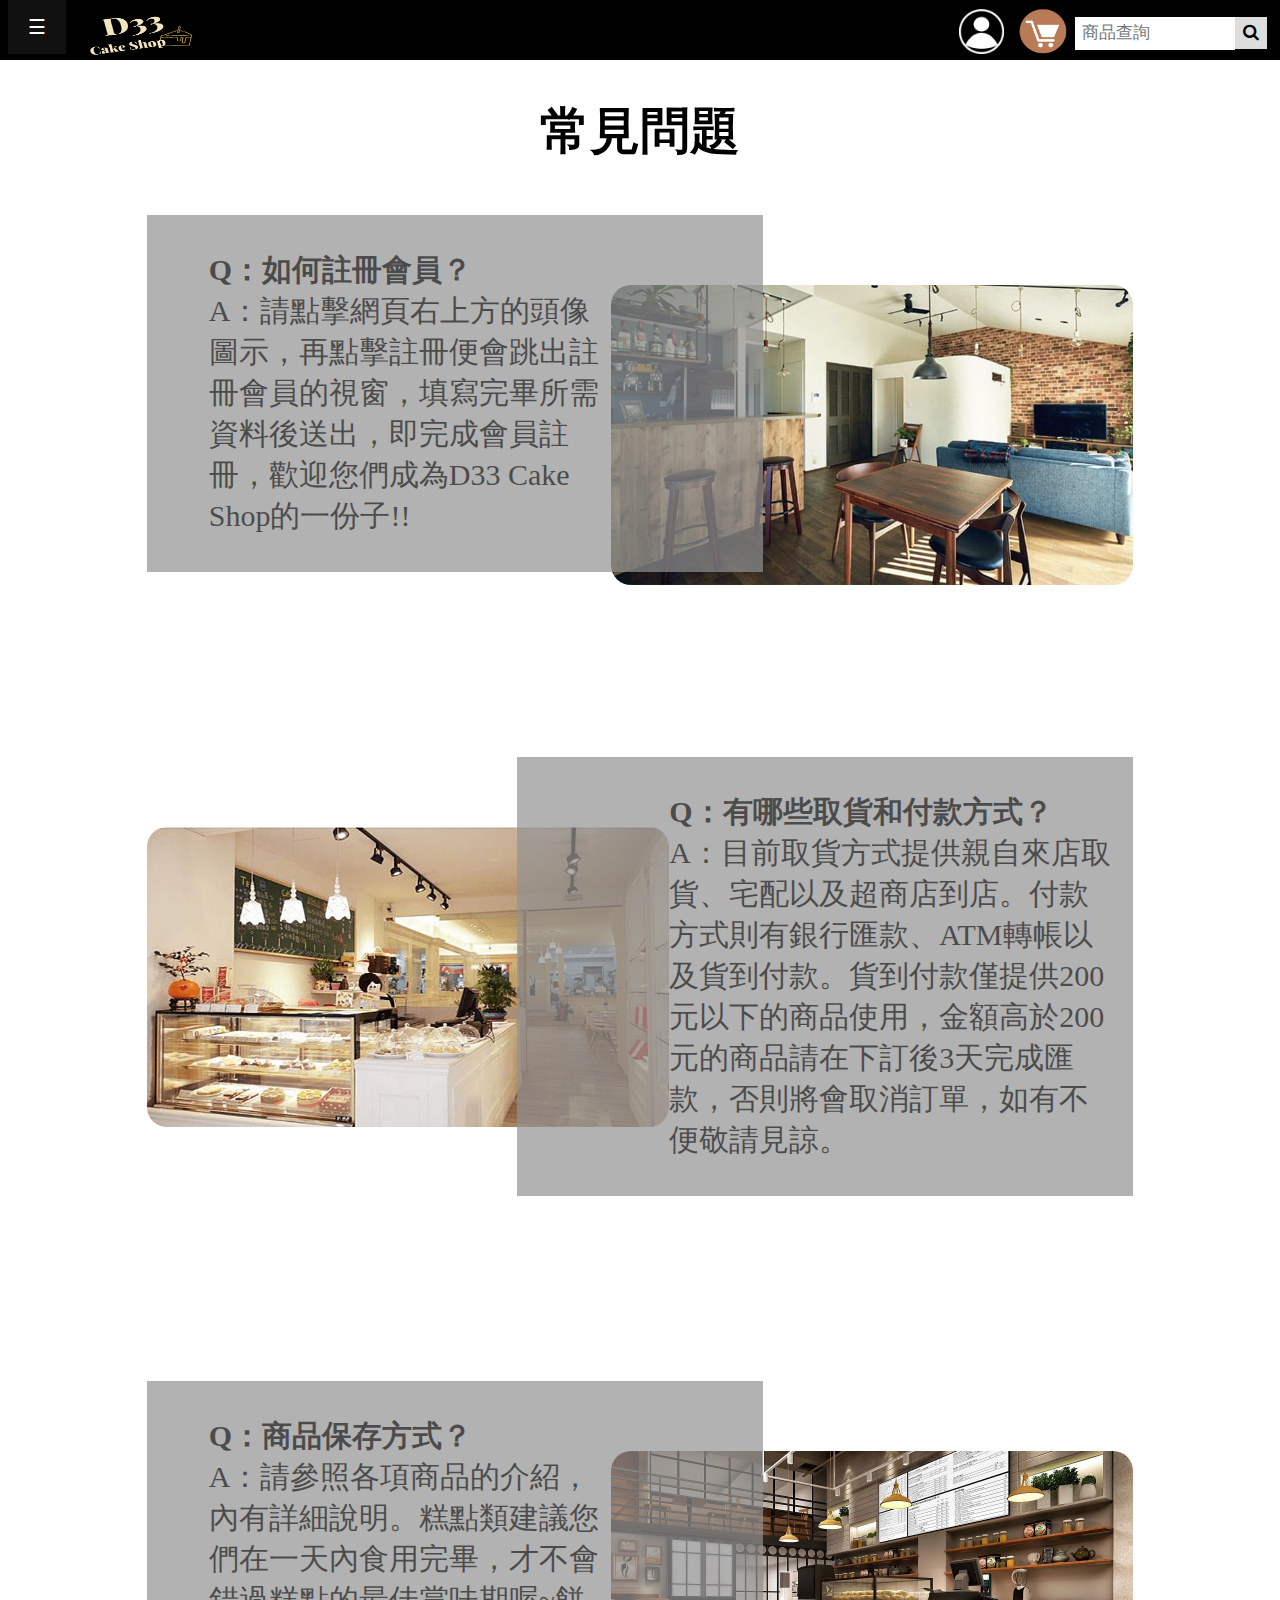
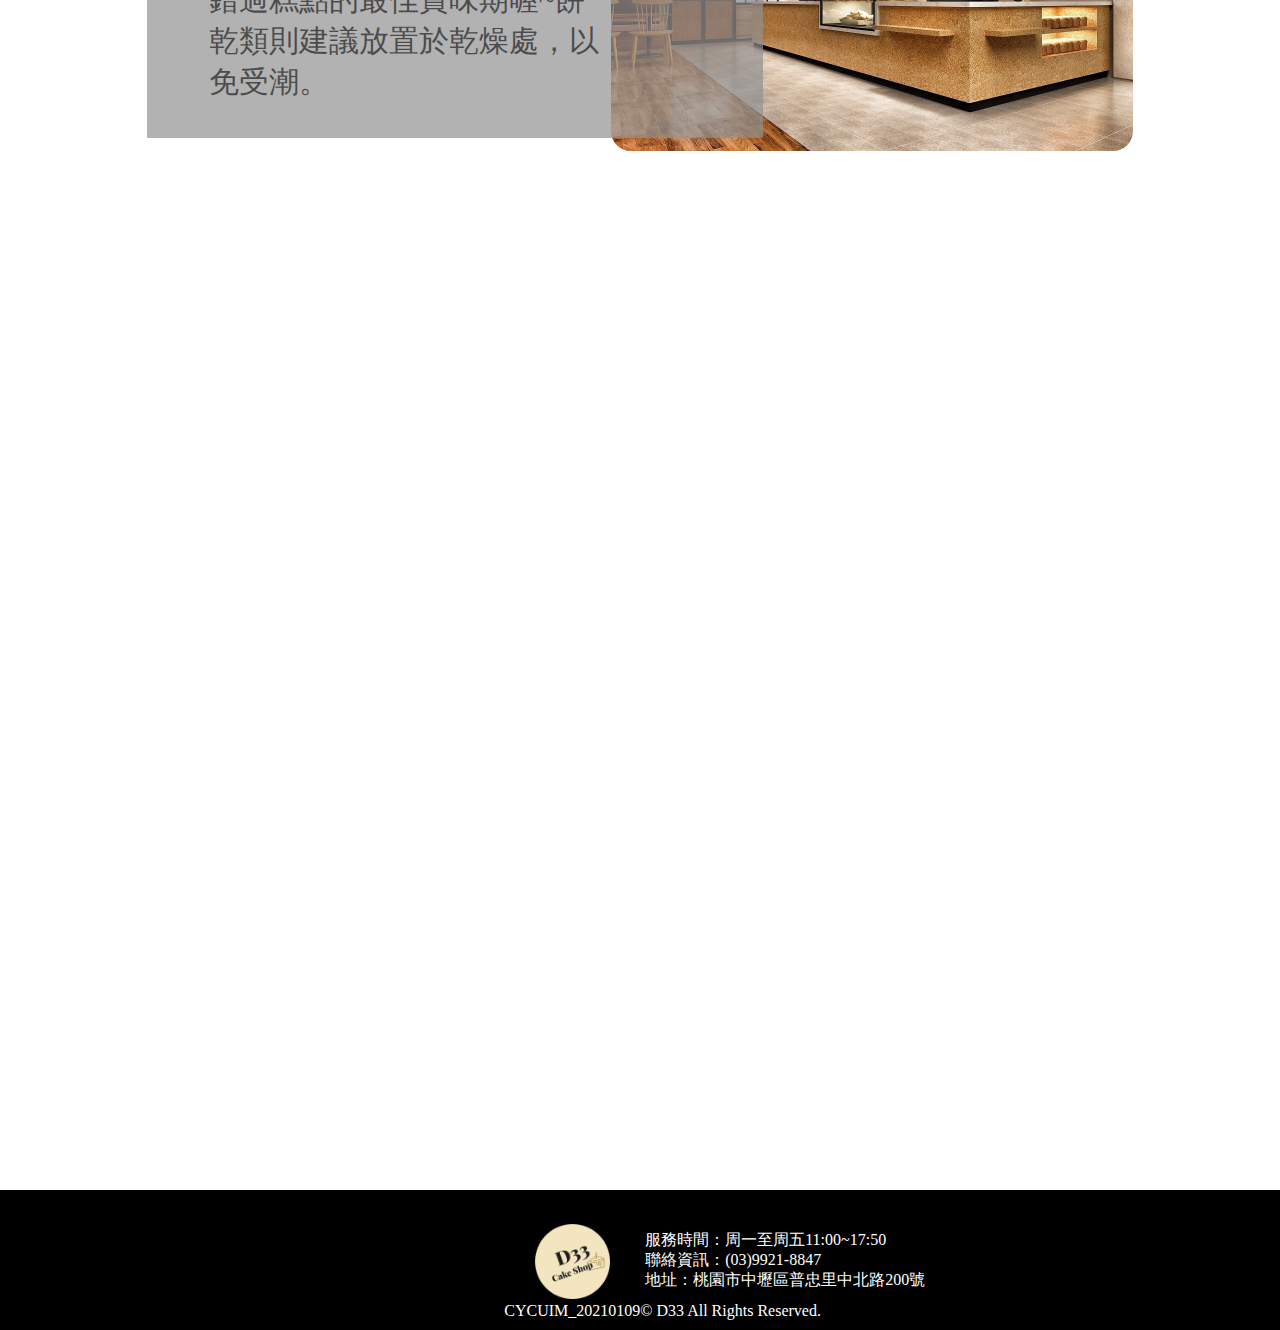
<file: Q&A.html>
<!DOCTYPE html>
<html lang="en">

<head>
  <meta charset="UTF-8">
  <meta name="viewport" content="width=device-width, initial-scale=1.0">
  <title>Q&A</title>
  <style>
    @import url(css/QA.css);
  </style>

  <link rel="stylesheet" href="https://cdnjs.cloudflare.com/ajax/libs/font-awesome/4.7.0/css/font-awesome.min.css">
  <link href="css/search.css" rel="stylesheet" type="text/css">
  <link rel="icon" href="images/cake52.png">
  <script type="text/javascript" src="js/utils.js"></script>

  <div id="mySidepanel" class="sidepanel">
    <a href="#" class="closebtn" onclick="closeNav()">×</a>
    <a href="Index.html">首頁</a>
    <button class="dropdown-btn">商品分類<i class="fa fa-caret-down"></i></button>
    <div class="dropdown-container">
      <a href="ProdList.html">所有商品</a>
      <a href="ProdList.html?cat=2">蛋糕</a>
      <a href="ProdList.html?cat=3">塔類</a>
      <a href="ProdList.html?cat=4">餅乾</a>
      <a href="ProdList.html?cat=5">常溫點心</a>
    </div>
    <a href="Promotion.html">促銷活動</a>
    <a href="Q&A.html">常見問題</a>
    <a href="About.html">關於我們</a>
  </div>
  <button class="openbtn" onclick="openNav()">☰ </button>

  <div style="position: fixed;top: 1.1%;left: 5.5%;"><img src="images/D33.png" width="140" height="49"></div>

  <div class="img2-header">
    <div class="dropdown">
      <img onclick="myFunction()" class="dropbtn" src="images/images.png" width="45px" height="45" title="會員專區"></img>
      <div id="myDropdown" class="dropdown-content">

        <span onclick="document.getElementById('id01').style.display='block'"><a href="#"
            style="padding: 12px 16px; ">登入</a></span>
        <span onclick="document.getElementById('id02').style.display='block'"><a href="#"
            style="padding: 12px 16px; ">註冊</a></span>

        <a onclick="chkLogin()" href="PersonalInfo.html">個人資料修改</a>
        <a onclick="chkLogin()" href="Order.html">訂單紀錄</a>
        <a onclick="doLogout()" href="Index.html">登出</a>
      </div>
    </div>
  </div>

  <div class="img1-header">
    <a onclick="chkLogin()" href="ShopCart.html"><img src="images/shopcart2.png" width="50" height="50" title="購物車">
    </a>
  </div>

  <!-- 會員登入 -->
  <div id="id01" class="modal">
    <form class="modal-content animate" style="width: 350px;">
      <div class="imgcontainer">
        <span onclick="document.getElementById('id01').style.display='none'" class="close"
          title="Close Modal">&times;</span>
        <div class="contant02" style="font-size:25px;">會員登入</div>
      </div>

      <div class="container">
        <label for="uname"><b>帳號</b></label>
        <span class="ipt"><input id="user" type="text" placeholder="輸入帳號" name="uname" required></span>

        <label for="psw"><b>密碼</b></label>
        <span class="ipt"><input type="password" placeholder="輸入密碼" name="psw" required></span>

        <span class="btn02"><button onclick="doLogin()" type="display: flex;" class="sign">登入</button></span>
        <label>
          <span class="ipt"><input id="chkRemem" type="checkbox" checked="checked" name="remember">記住我的帳號</span>
        </label>
      </div>

      <div class="container" style="background-color:#dddd; ">
        <button type="button" onclick="document.getElementById('id01').style.display='none'"
          class="cancelbtn">取消</button>
        <span onclick="document.getElementById('id01').style.display='none'; 
            document.getElementById('id02').style.display='block'" class="register" style="margin-left: 72px;"><a
            href="#">免費註冊</a></span>
        <span class="psw" onclick="document.getElementById('id01').style.display='none';
                alertMsg('新密碼已寄送至您的手機, 請重新登入!')">
          <a href="#">忘記密碼?</a></span>

      </div>
    </form>
  </div>

  <!-- 註冊會員 -->
  <div id="id02" class="modal">
    <form class="modal-content animate" style="width: 350px;" action="/action2_page.php" method="post">
      <div class="imgcontainer">
        <span onclick="document.getElementById('id02').style.display='none'" class="close"
          title="Close Modal">&times;</span>
        <div class="contant02" style="font-size:25px;">註冊會員</div>
      </div>

      <div class="container">
        <label for="uid"><b>姓名</b></label>
        <span class="ipit"><input type="text" placeholder="請輸入真實姓名" name="uid" required></span>

        <label for="cellpone"><b>手機號碼</b></label>
        <span class="ipt"><input type="text" placeholder="請輸手機號碼" name="cellphone" required></span>

        <label for="uname"><b>帳號</b></label>
        <span class="ipt"><input type="text" placeholder="請輸入帳號" name="uname" required></span>

        <label for="psw"><b>設定密碼</b></label>
        <span class="ipt"><input type="password" placeholder="請輸入密碼" id="psw" required></span>

        <label for="pswconfirm"><b>密碼確定</b></label>
        <span class="ipt"><input type="password" placeholder="請再次輸入密碼" id="pswconfirm" required></span>

        <span class="btn03" onclick="checkPassword()"><button type="submit" class="sign">立即註冊</button></span>
      </div>

      <div class="container" style="background-color:#dddd; ">
        <button type="button" onclick="document.getElementById('id02').style.display='none'"
          class="cancelbtn">取消註冊</button>
      </div>
    </form>
  </div>

  <!--搜尋-->
  <div class="search-container">
    <form id="frmSearch" action="ProdList.html">
      <input id="inSearchTxt" type="text" placeholder="商品查詢" name="cat">
      <button onclick="onSearch()" type="submit">
        <i class="fa fa-search"></i>
      </button>
    </form>
  </div>

  <script>
    // 密碼驗證
    function checkPassword() {
      if (document.getElementById("psw").value !=
        document.getElementById("pswconfirm").value) {
        alert("驗證密碼失敗!，請重新輸入!")
      }

    }

    //  show alert message
    function alertMsg(msg) {
      alert(msg);
    }

    // Sidenav(側拉菜單)
    function openNav() {
      document.getElementById("mySidepanel").style.width = "200px";
    }

    function closeNav() {
      document.getElementById("mySidepanel").style.width = "0";
    }

    var dropdown = document.getElementsByClassName("dropdown-btn");
    var i;

    //Dropdown Menu in Sidenav(Sidenav中的下拉菜單)
    for (i = 0; i < dropdown.length; i++) {
      dropdown[i].addEventListener("click", function () {
        this.classList.toggle("active");
        var dropdownContent = this.nextElementSibling;
        if (dropdownContent.style.display === "block") {
          dropdownContent.style.display = "none";
        } else {
          dropdownContent.style.display = "block";
        }
      });
    }

    // Clickable Dropdown(點擊菜單)
    function myFunction() {
      document.getElementById("myDropdown").classList.toggle("show");
    }

    window.onclick = function (event) {
      if (!event.target.matches('.dropbtn')) {
        var dropdowns = document.getElementsByClassName("dropdown-content");
        var i;
        for (i = 0; i < dropdowns.length; i++) {
          var openDropdown = dropdowns[i];
          if (openDropdown.classList.contains('show')) {
            openDropdown.classList.remove('show');
          }
        }
      }
    }
  </script>

</head>

<body>
  <div class="container">
    <div class="txt">
      <p>常見問題</p>
    </div>
    <img class="imgdown" src="images/A1466594873.jpg" style="width: 522px;height: 300px;">
    <div class="layer">
      <p><b>Q：如何註冊會員？</b><br>A：請點擊網頁右上方的頭像圖示，再點擊註冊便會跳出註冊會員的視窗，填寫完畢所需資料後送出，即完成會員註冊，歡迎您們成為D33 Cake Shop的一份子!!</p>
    </div>
    <img class="imgdown0" src="images/圖片1.png" style="width: 522px;height: 300px;">
    <div class="layer0 ">
      <p>
        <b>Q：有哪些取貨和付款方式？</b><br>A：目前取貨方式提供親自來店取貨、宅配以及超商店到店。付款方式則有銀行匯款、ATM轉帳以及貨到付款。貨到付款僅提供200元以下的商品使用，金額高於200元的商品請在下訂後3天完成匯款，否則將會取消訂單，如有不便敬請見諒。
      </p>
    </div>
    <img class="imgdown" src="images/e39ddd6527974efaa713dd20434fab1d.jpeg" style="width: 522px;height: 300px;">
    <div class="layer">
      <p><b>Q：商品保存方式？</b><br>A：請參照各項商品的介紹，內有詳細說明。糕點類建議您們在一天內食用完畢，才不會錯過糕點的最佳賞味期喔~餅乾類則建議放置於乾燥處，以免受潮。</p>
    </div>
  </div>
</body>

<footer>
  <div>
    <img src="images/262312.jpg" width="75" height="75" style="position: relative; top: 24%;left: 730%;">
  </div>
  <div class="foot-text">
    服務時間：周一至周五11:00~17:50<br>
    聯絡資訊：(03)9921-8847<br>
    地址：桃園市中壢區普忠里中北路200號<br>
  </div>
  <font style="align-items:center; color:white; position: absolute; top: 80%; left: 40%;">CYCUIM_20210109&copy; D33
    All
    Rights Reserved.</font>
</footer>

</html>
</file>
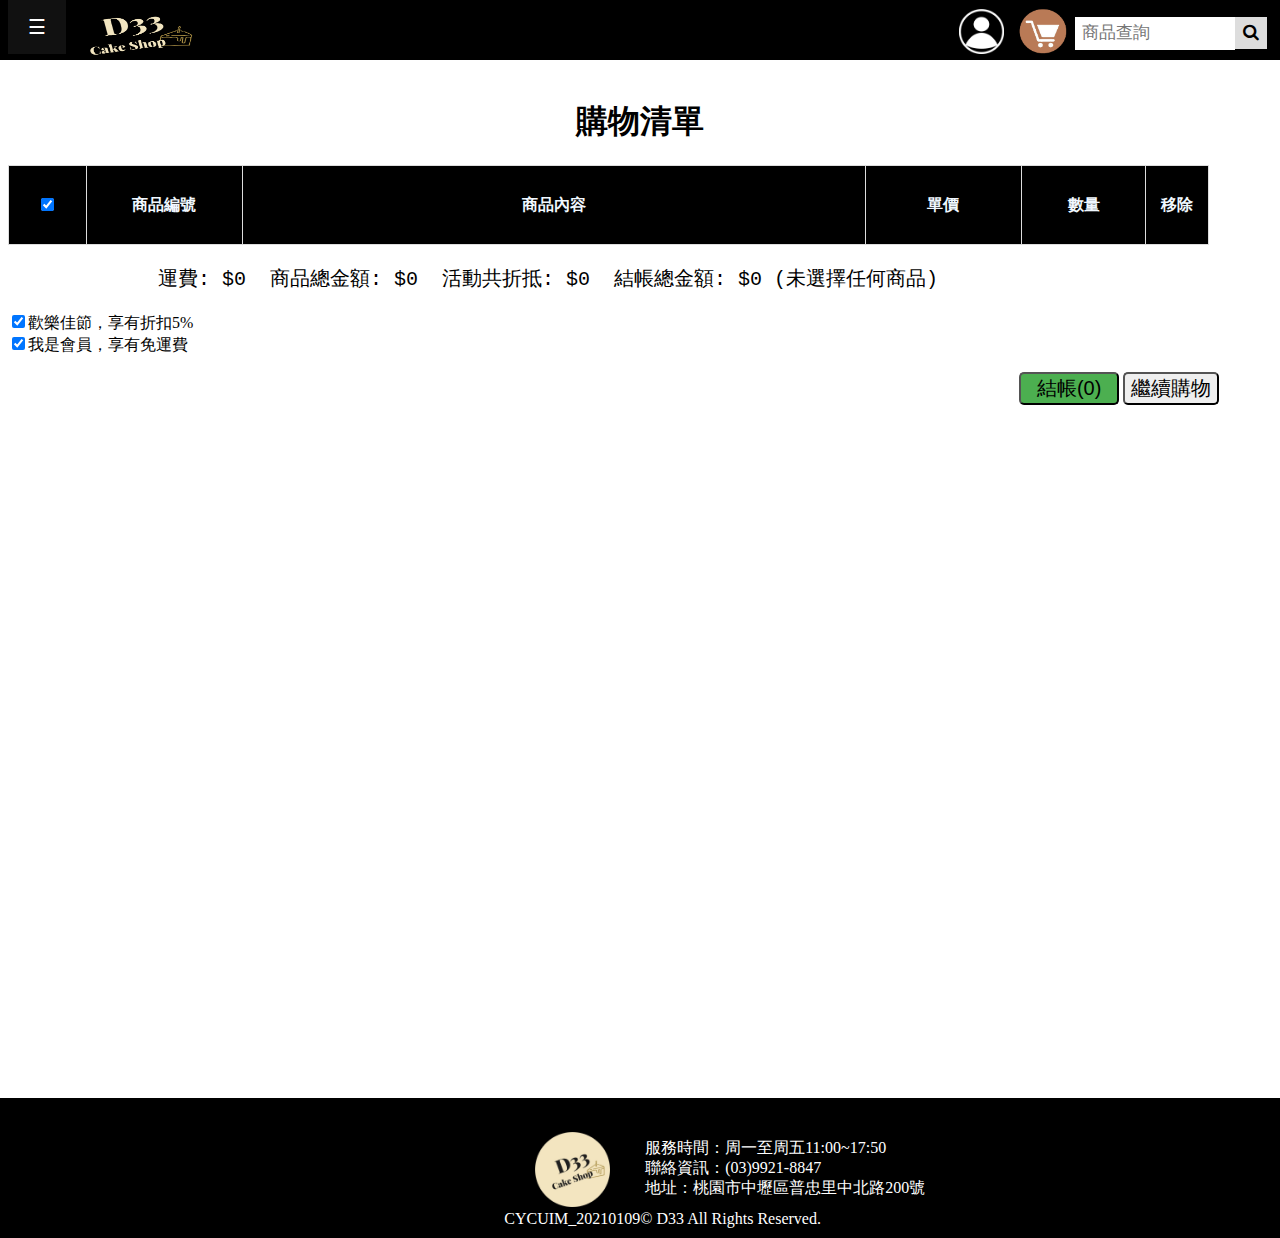
<file: ShopCart.html>
<!DOCTYPE html>
<html lang="en">

<head>
	<meta charset="UTF-8">
	<meta name="viewport" content="width=device-width, initial-scale=1.0">
	<title>購物車</title>
	<link rel="stylesheet" href="https://cdnjs.cloudflare.com/ajax/libs/font-awesome/4.7.0/css/font-awesome.min.css">
	<link href="css/shopcar.css" rel="stylesheet" type="text/css">
	<link href="css/search.css" rel="stylesheet" type="text/css">
	<link rel="icon" href="images/cake52.png">
	<script type="text/javascript" src="js/utils.js"></script>


	<div id="mySidepanel" class="sidepanel">
		<a href="#" class="closebtn" onclick="closeNav()">×</a>
		<a href="Index.html">首頁</a>
		<button class="dropdown-btn">商品分類<i class="fa fa-caret-down"></i></button>
		<div class="dropdown-container">
			<a href="ProdList.html">所有商品</a>
			<a href="ProdList.html?cat=2">蛋糕</a>
			<a href="ProdList.html?cat=3">塔類</a>
			<a href="ProdList.html?cat=4">餅乾</a>
			<a href="ProdList.html?cat=5">常溫點心</a>
		</div>
		<a href="Promotion.html">促銷活動</a>
		<a href="Q&A.html">常見問題</a>
		<a href="About.html">關於我們</a>
	</div>

	<button class="openbtn" onclick="openNav()">☰ </button>

	<div style="position: fixed;top: 1.1%;left: 5.5%;"><img src="images/D33.png" width="140" height="49"></div>

	<div class="img2-header">
		<div class="dropdown">
			<img onclick="myFunction()" class="dropbtn" src="images/images.png" width="45px" height="45"
				title="會員專區"></img>
			<div id="myDropdown" class="dropdown-content">

				<span onclick="document.getElementById('id01').style.display='block'"><a href="#"
						style="padding: 12px 16px; ">登入</a></span>
				<span onclick="document.getElementById('id02').style.display='block'"><a href="#"
						style="padding: 12px 16px; ">註冊</a></span>

				<a onclick="chkLogin()" href="PersonalInfo.html">個人資料修改</a>
				<a onclick="chkLogin()" href="Order.html">訂單紀錄</a>
				<a onclick="doLogout()" href="Index.html">登出</a>
			</div>
		</div>
	</div>

	<div class="img1-header">
		<a onclick="chkLogin()" href="ShopCart.html"><img src="images/shopcart2.png" width="50" height="50" title="購物車">
		</a>
	</div>

	<!-- 會員登入 -->
	<div id="id01" class="modal">
		<form class="modal-content animate" style="width: 350px;">
			<div class="imgcontainer">
				<span onclick="document.getElementById('id01').style.display='none'" class="close"
					title="Close Modal">&times;</span>
				<div class="contant02" style="font-size:25px;">會員登入</div>
			</div>

			<div class="container">
				<label for="uname"><b>帳號</b></label>
				<span class="ipt"><input id="user" type="text" placeholder="輸入帳號" name="uname" required></span>

				<label for="psw"><b>密碼</b></label>
				<span class="ipt"><input type="password" placeholder="輸入密碼" name="psw" required></span>

				<span class="btn02"><button onclick="doLogin()" type="display: flex;" class="sign">登入</button></span>
				<label>
					<span class="ipt"><input id="chkRemem" type="checkbox" checked="checked"
							name="remember">記住我的帳號</span>
				</label>
			</div>

			<div class="container" style="background-color:#dddd; ">
				<button type="button" onclick="document.getElementById('id01').style.display='none'"
					class="cancelbtn">取消</button>
				<span onclick="document.getElementById('id01').style.display='none'; 
            document.getElementById('id02').style.display='block'" class="register" style="margin-left: 72px;"><a
						href="#">免費註冊</a></span>
				<span class="psw" onclick="document.getElementById('id01').style.display='none';
                alertMsg('新密碼已寄送至您的手機, 請重新登入!')">
					<a href="#">忘記密碼?</a></span>

			</div>
		</form>
	</div>

	<!-- 註冊會員 -->
	<div id="id02" class="modal">
		<form class="modal-content animate" style="width: 350px;" action="/action2_page.php" method="post">
			<div class="imgcontainer">
				<span onclick="document.getElementById('id02').style.display='none'" class="close"
					title="Close Modal">&times;</span>
				<div class="contant02" style="font-size:25px;">註冊會員</div>
			</div>

			<div class="container">
				<label for="uid"><b>姓名</b></label>
				<span class="ipit"><input type="text" placeholder="請輸入真實姓名" name="uid" required></span>

				<label for="cellpone"><b>手機號碼</b></label>
				<span class="ipt"><input type="text" placeholder="請輸手機號碼" name="cellphone" required></span>

				<label for="uname"><b>帳號</b></label>
				<span class="ipt"><input type="text" placeholder="請輸入帳號" name="uname" required></span>

				<label for="psw"><b>設定密碼</b></label>
				<span class="ipt"><input type="password" placeholder="請輸入密碼" id="psw" required></span>

				<label for="pswconfirm"><b>密碼確定</b></label>
				<span class="ipt"><input type="password" placeholder="請再次輸入密碼" id="pswconfirm" required></span>

				<span class="btn03" onclick="checkPassword()"><button type="submit" class="sign">立即註冊</button></span>
			</div>

			<div class="container" style="background-color:#dddd; ">
				<button type="button" onclick="document.getElementById('id02').style.display='none'"
					class="cancelbtn">取消註冊</button>
			</div>
		</form>
	</div>

	<!--搜尋-->
	<div class="search-container">
		<form id="frmSearch" action="ProdList.html">
			<input id="inSearchTxt" type="text" placeholder="商品查詢" name="cat">
			<button onclick="onSearch()" type="submit">
				<i class="fa fa-search"></i>
			</button>
		</form>
	</div>

	<script>
		var BuyItem1 = {
			"uid": "2001",
			"img": "1196ea9c120242ac110004.jpg",
			"name": "草莓奶油蛋糕",
			"price": "120",
			"count": "1"
		}

		var BuyItem2 = {
			"uid": "2002",
			"img": "3578-600x600.jpg",
			"name": "黃檸檬蛋糕",
			"price": "180",
			"count": "1"
		}


		function addShoppingItem(item) {
			shoppingCart.push(item);
		}


		// 密碼驗證
		function checkPassword() {
			if (document.getElementById("psw").value !=
				document.getElementById("pswconfirm").value) {
				alert("驗證密碼失敗!，請重新輸入!")
			}


		}

		//  show alert message
		function alertMsg(msg) {
			alert(msg);
		}

		// Sidenav(側拉菜單)
		function openNav() {
			document.getElementById("mySidepanel").style.width = "200px";
		}

		function closeNav() {
			document.getElementById("mySidepanel").style.width = "0";
		}

		var dropdown = document.getElementsByClassName("dropdown-btn");
		var i;

		//Dropdown Menu in Sidenav(Sidenav中的下拉菜單)
		for (i = 0; i < dropdown.length; i++) {
			dropdown[i].addEventListener("click", function () {
				this.classList.toggle("active");
				var dropdownContent = this.nextElementSibling;
				if (dropdownContent.style.display === "block") {
					dropdownContent.style.display = "none";
				} else {
					dropdownContent.style.display = "block";
				}
			});
		}

		// Clickable Dropdown(點擊菜單)
		function myFunction() {
			document.getElementById("myDropdown").classList.toggle("show");
		}

		window.onclick = function (event) {
			if (!event.target.matches('.dropbtn')) {
				var dropdowns = document.getElementsByClassName("dropdown-content");
				var i;
				for (i = 0; i < dropdowns.length; i++) {
					var openDropdown = dropdowns[i];
					if (openDropdown.classList.contains('show')) {
						openDropdown.classList.remove('show');
					}
				}
			}
		}
	</script>







	<!----購物車內容(本頁)-->
	<script src="spinbutton/js/jquery-1.4.4.min.js"></script>
	<script src="spinbutton/js/jquery-spin.js"></script>
	<script>
		class ShoppingItem {
			constructor(uid, img, name, price, count) {
				this.uid = uid;
				this.img = img;
				this.name = name;
				this.price = price;
				this.count = count;
			}
		}

		var aryItems = null;

		// 從後端的資料並call function填入
		var shipFee = 40;  //運費
		var discountRate = 0.05; // 會員折扣

		$(document).ready(function () {
			$.spin.imageBasePath = './spinbutton/img/spin1/';

			var strItems = localStorage.getItem("ShopCart");

			if (strItems == null) {
				aryItems = new Array()
			} else {
				aryItems = JSON.parse(strItems);
			}

			var count = addShoppingItems();
			for (var i = 0; i < count; i++) {
				$('#spn' + i).spin({
					min: 1,
					max: 99,
					changed: function (n, o) {
						var idx = this.context.parentNode.parentNode.rowIndex;
						aryItems[idx - 1].count = n;   // update item count
						displaySum();
					}
				});
			}
		});

		function itemChecked() {
			var allChecked = true;

			var items = document.getElementsByName("chkbox-item");
			for (var i = 0; i < items.length; i++) {
				var item = aryItems[i];

				if (items[i].checked == false) {
					allChecked = false;
					break;
				}
			}

			if (allChecked == true) {
				document.getElementById("chkbox-all").checked = true;
			} else {
				document.getElementById("chkbox-all").checked = false;
			}

			displaySum();
		}

		function addShoppingItems() {

			document.getElementById("checkout").innerText = "結帳(" + aryItems.length + ")";

			for (var x = 0; x < aryItems.length; x++) {
				var newRow = document.getElementById('sctable').insertRow();
				var newCell = newRow.insertCell();
				newCell.innerHTML = "<tr><td align='center'><input type='checkbox' name='chkbox-item' onclick='itemChecked()'></td></tr>";


				var item = aryItems[x];
				total += (item.price * item.count);
				var newCell = newRow.insertCell();
				newCell.innerHTML = "<tr><td><p>" + item.uid + "</p></td></tr>";

				newCell = newRow.insertCell();
				newCell.innerHTML = "<tr><td><img align='center' src='" + item.img + "' border=2 height=60 width=100 >" + item.name + "</td></tr>";

				newCell = newRow.insertCell();
				newCell.innerHTML = "<tr><td><p>" + item.price + "</p></td></tr>";

				newCell = newRow.insertCell();
				newCell.innerHTML = "<tr><td><input type='input' id='spn" + x + "' size='2' value='" + item.count + "' /></td></tr>";

				newCell = newRow.insertCell();
				newCell.innerHTML = "<tr><td><img style='display:block; margin-left:auto; margin-right:auto; width:50%;' " +
					"src='./images/remove.png' width='30' height='30'  onclick='removeRow(" + x + ", this)'></td></tr>";
			}


			// set all checkbox checked
			document.getElementById("chkbox-all").checked = true;
			var items = document.getElementsByName("chkbox-item");
			for (var i = 0; i < items.length; i++) {
				items[i].checked = true;
			}

			displaySum();

			return x;
		}

		function removeRow(x, o) {
			var idx = o.parentNode.parentNode.rowIndex;

			document.getElementById("sctable").deleteRow(idx);  // 將項目從TABLE中移除
			aryItems.splice(idx - 1, 1);  // 將項目從購物ARRAY中移除

			localStorage.setItem("ShopCart", JSON.stringify(aryItems));

			displaySum();
		}

		function displaySum() {
			var curTotal = 0;
			var curDiscount = 0;
			var count = 0;

			// 找出有勾選的項目
			var items = document.getElementsByName("chkbox-item");
			for (var i = 0; i < items.length; i++) {  // 計算總價和件數
				var item = aryItems[i];

				if (items[i].checked == true) {
					curTotal += (item.price * item.count);
					count++;
				}
			}

			// 顯示購買筆數於結帳按鈕
			document.getElementById("checkout").innerText = "結帳(" + count + ")";

			if (count == 0) {
				document.getElementById("total").innerHTML = "運費: $0  商品總金額: $0" +
					"  活動共折抵: $0  結帳總金額: $0 (未選擇任何商品)";
				return;
			}

			if (document.getElementById("chkbox-member").checked == true) {

				if (document.getElementById("chkbox-freeship").checked == true) {
					curDiscount = (curTotal * discountRate) + shipFee;
					curShipFee = 0;
				} else {
					curDiscount = (curTotal * discountRate);
					curShipFee = 40;
				}
			} else {
				if (document.getElementById("chkbox-freeship").checked == true) {
					curDiscount = shipFee;
					curShipFee = 0;
				} else {
					curDiscount = 0;
					curShipFee = 40;
				}

			}

			var sum = (curTotal + shipFee - curDiscount);
			document.getElementById("total").innerHTML = "運費: $" + curShipFee + "  商品總金額: $" + curTotal +
				"  活動共折抵: $" + curDiscount + "  結帳總金額: $" + sum;

			localStorage.setItem("TotalCost", sum);

			localStorage.setItem("ShopCart", JSON.stringify(aryItems));  // 更新localstorage的資料

		}

		function selectAll() {

			var items = document.getElementsByName("chkbox-item");
			var chkboxAll = document.getElementById("chkbox-all");

			for (var i = 0; i < items.length; i++) {
				if (chkboxAll.checked == true) {
					items[i].checked = true;
				} else {
					items[i].checked = false;
				}
			}

			displaySum();
		}

		function doCheckout() {
			//localStorage.removeItem("ShopCart");
		}
	</script>
</head>

<body>

	<div class="scdiv" style="height: auto;display:block; margin-top: 100px;">
		<h1 align="center">購物清單</h1>

		<div style="display:block; width: 100%;margin:0 auto; height: auto;">
			<table id="sctable" style="width: 95% ;left: 3.5%;text-align: center;">
				<colgroup>
					<col span="1" style="width: 5%; ">
					<col span="1" style="width: 10%;">
					<col class="goods" span="1" style="width: 40%;">
					<col span="1" style="width: 10%;">
					<col span="1" style="width: 8%;">
					<col span="1" style="width: 4%">
				</colgroup>

				<tr>
					<th><input type="checkbox" id="chkbox-all" onclick="selectAll()"></th>
					<th>商品編號</th>
					<th>商品內容</th>
					<th>單價</th>
					<th>數量</th>
					<th>移除</th>
				</tr>

			</table>
		</div>

		<div style="display:block; width: 100%; margin:0 auto;">
			<pre style="padding-left: 150px; font-size: 20px;" id="total"></pre>
		</div>

		<div style="width: 100%;display:block; width: 100%; margin:0 auto;left: 3%;">
			<input type="checkbox" id="chkbox-member" onclick="displaySum()" checked><label>歡樂佳節，享有折扣5%</label><br />
			<input type="checkbox" id="chkbox-freeship" onclick="displaySum()" checked><label>我是會員，享有免運費</label>

		</div>

		<div style="width: 100%; display:block; width: 100%; margin-left: 80%;">
			<p>
				<a href="TxDetails.html"><button id="checkout" style="font-size: 20px; width: 100px; background-color: #4CAF50; border-radius: 5px ;
			 " type="button" class="swd-button" onclick="doCheckout()"></button></a>
				<a href="ProdList.html"> <button style="font-size: 20px;border-radius: 5px ;" type="button"
						class="swd-button">繼續購物</button></a>
			</p>
		</div>
	</div>


</body>
<footer>
	<div>
		<img src="images/262312.jpg" width="75" height="75" style="position: relative; top: 24%;left: 730%;">
	</div>
	<div class="foot-text">
		服務時間：周一至周五11:00~17:50<br>
		聯絡資訊：(03)9921-8847<br>
		地址：桃園市中壢區普忠里中北路200號<br>
	</div>
	<font style="align-items:center; color:white; position: absolute; top: 80%; left: 40%;">CYCUIM_20210109&copy; D33
		All
		Rights Reserved.</font>
</footer>

</html>
</file>
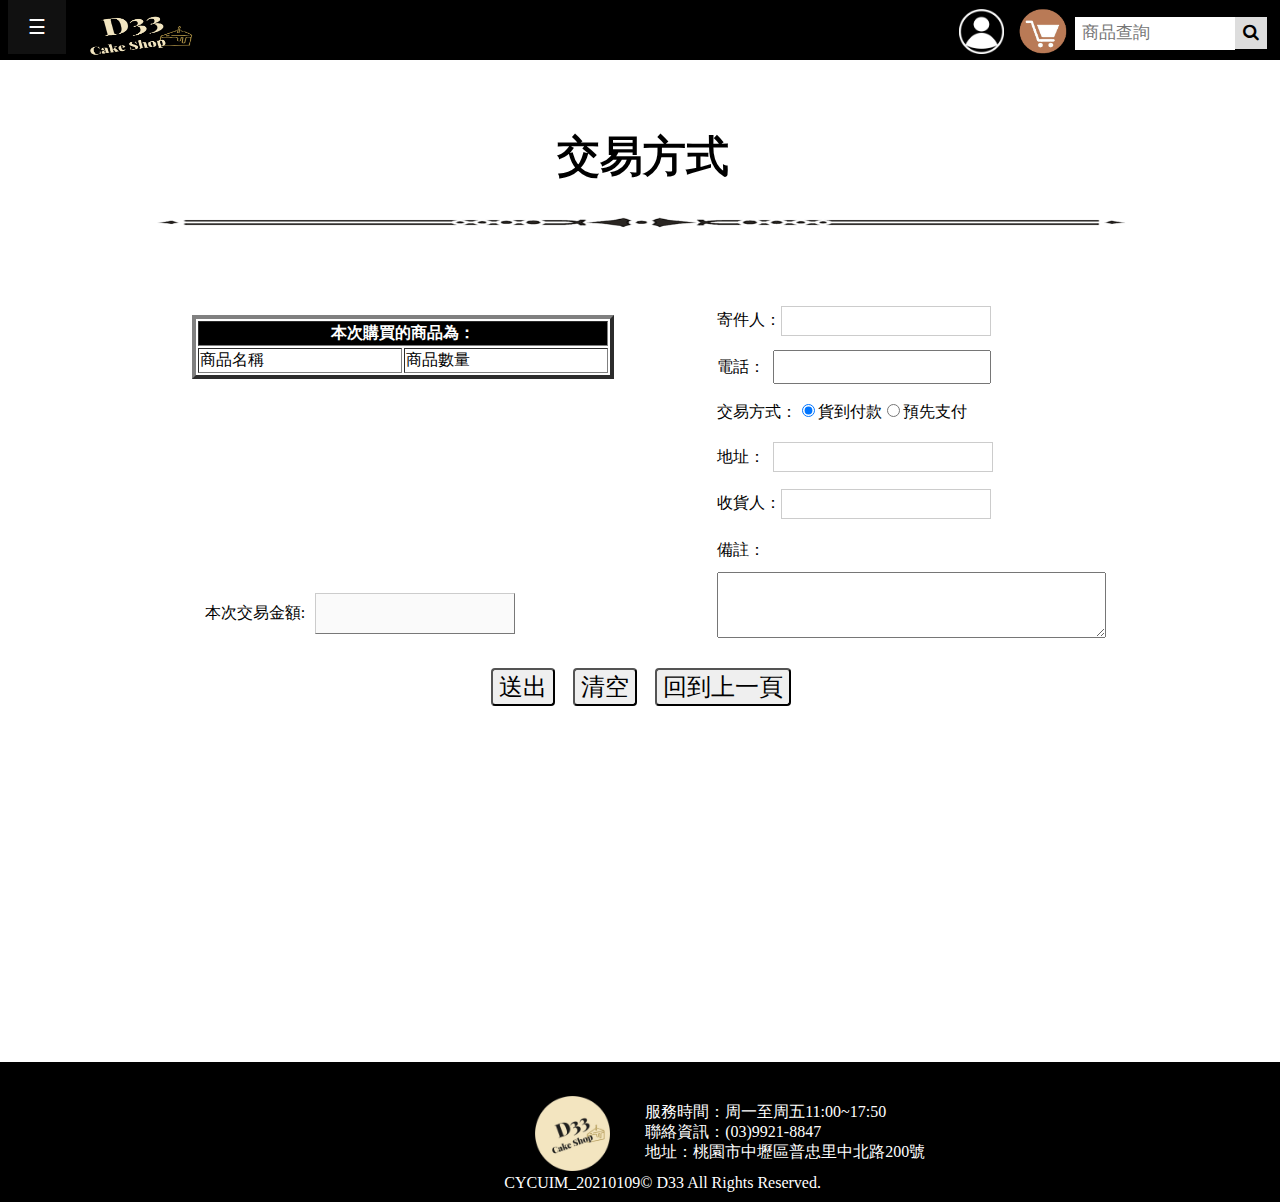
<file: TxDetails.html>
<!DOCTYPE html>
<html lang="en">

<head>
    <meta charset="UTF-8">
    <meta name="viewport" content="width=device-width, initial-scale=1.0">
    <title>交易明細</title>
    <link href="css/trans.css" rel="stylesheet" type="text/css">
    <link href="css/search.css" rel="stylesheet" type="text/css">
    <link rel="stylesheet" href="https://cdnjs.cloudflare.com/ajax/libs/font-awesome/4.7.0/css/font-awesome.min.css">
    <link rel="icon" href="images/cake52.png">
    <script type="text/javascript" src="js/utils.js"></script>

    <div id="mySidepanel" class="sidepanel">
        <a href="#" class="closebtn" onclick="closeNav()">×</a>
        <a href="Index.html">首頁</a>
        <button class="dropdown-btn">商品分類<i class="fa fa-caret-down"></i></button>
        <div class="dropdown-container">
            <a href="ProdList.html">所有商品</a>
            <a href="ProdList.html?cat=2">蛋糕</a>
            <a href="ProdList.html?cat=3">塔類</a>
            <a href="ProdList.html?cat=4">餅乾</a>
            <a href="ProdList.html?cat=5">常溫點心</a>
        </div>

        <a href="Promotion.html">促銷活動</a>
        <a href="Q&A.html">常見問題</a>
        <a href="About.html">關於我們</a>
    </div>

    <button class="openbtn" onclick="openNav()">☰ </button>

    <div style="position: fixed;top: 1.1%;left: 5.5%;"><img src="images/D33.png" width="140" height="49"></div>

    <div class="img2-header">
        <div class="dropdown">
            <img onclick="myFunction()" class="dropbtn" src="images/images.png" width="45px" height="45"
                title="會員專區"></img>
            <div id="myDropdown" class="dropdown-content">

                <span onclick="document.getElementById('id01').style.display='block'"><a href="#"
                        style="padding: 12px 16px; ">登入</a></span>
                <span onclick="document.getElementById('id02').style.display='block'"><a href="#"
                        style="padding: 12px 16px; ">註冊</a></span>

                <a onclick="chkLogin()" href="PersonalInfo.html">個人資料修改</a>
                <a onclick="chkLogin()" href="Order.html">訂單紀錄</a>
                <a onclick="doLogout()" href="Index.html">登出</a>
            </div>
        </div>
    </div>

    <div class="img1-header">
        <a onclick="chkLogin()" href="ShopCart.html"><img src="images/shopcart2.png" width="50" height="50" title="購物車">
        </a>
    </div>

    <!-- 會員登入 -->
    <div id="id01" class="modal">
        <form class="modal-content animate" style="width: 350px;">
            <div class="imgcontainer">
                <span onclick="document.getElementById('id01').style.display='none'" class="close"
                    title="Close Modal">&times;</span>
                <div class="contant02" style="font-size:25px;">會員登入</div>
            </div>

            <div class="container">
                <label for="uname"><b>帳號</b></label>
                <span class="ipt"><input id="user" type="text" placeholder="輸入帳號" name="uname" required></span>

                <label for="psw"><b>密碼</b></label>
                <span class="ipt"><input type="password" placeholder="輸入密碼" name="psw" required></span>

                <span class="btn02"><button onclick="doLogin()" type="display: flex;" class="sign">登入</button></span>
                <label>
                    <span class="ipt"><input id="chkRemem" type="checkbox" checked="checked"
                            name="remember">記住我的帳號</span>
                </label>
            </div>

            <div class="container" style="background-color:#dddd; ">
                <button type="button" onclick="document.getElementById('id01').style.display='none'"
                    class="cancelbtn">取消</button>
                <span onclick="document.getElementById('id01').style.display='none'; 
            document.getElementById('id02').style.display='block'" class="register" style="margin-left: 72px;"><a
                        href="#">免費註冊</a></span>
                <span class="psw" onclick="document.getElementById('id01').style.display='none';
                alertMsg('新密碼已寄送至您的手機, 請重新登入!')">
                    <a href="#">忘記密碼?</a></span>

            </div>
        </form>
    </div>

    <!-- 註冊會員 -->
    <div id="id02" class="modal">
        <form class="modal-content animate" style="width: 350px;" action="/action2_page.php" method="post">
            <div class="imgcontainer">
                <span onclick="document.getElementById('id02').style.display='none'" class="close"
                    title="Close Modal">&times;</span>
                <div class="contant02" style="font-size:25px;">註冊會員</div>
            </div>

            <div class="container">
                <label for="uid"><b>姓名</b></label>
                <span class="ipit"><input type="text" placeholder="請輸入真實姓名" name="uid" required></span>

                <label for="cellpone"><b>手機號碼</b></label>
                <span class="ipt"><input type="text" placeholder="請輸手機號碼" name="cellphone" required></span>

                <label for="uname"><b>帳號</b></label>
                <span class="ipt"><input type="text" placeholder="請輸入帳號" name="uname" required></span>

                <label for="psw"><b>設定密碼</b></label>
                <span class="ipt"><input type="password" placeholder="請輸入密碼" id="psw" required></span>

                <label for="pswconfirm"><b>密碼確定</b></label>
                <span class="ipt"><input type="password" placeholder="請再次輸入密碼" id="pswconfirm" required></span>

                <span class="btn03" onclick="checkPassword()"><button type="submit" class="sign">立即註冊</button></span>
            </div>

            <div class="container" style="background-color:#dddd; ">
                <button type="button" onclick="document.getElementById('id02').style.display='none'"
                    class="cancelbtn">取消註冊</button>
            </div>
        </form>
    </div>

    <!--搜尋-->
    <div class="search-container">
        <form id="frmSearch" action="ProdList.html">
            <input id="inSearchTxt" type="text" placeholder="商品查詢" name="cat">
            <button onclick="onSearch()" type="submit">
                <i class="fa fa-search"></i>
            </button>
        </form>
    </div>

    <script>
        window.onload = function () {
            var strItems = localStorage.getItem("ShopCart");

            if (strItems == null) {
                return; // 沒有商品
            } else {
                aryItems = JSON.parse(strItems);
            }

            for (var x = 0; x < aryItems.length; x++) {
                var newRow = document.getElementById('tblProdDetails').insertRow();
                var newCell = newRow.insertCell();
                newCell.innerHTML = "<p>" + aryItems[x].name + "</p>";
                newCell = newRow.insertCell();
                newCell.innerHTML = "<p>" + aryItems[x].count + "</p>";
            }

            var sum = localStorage.getItem("TotalCost");

            if (sum == null) {
                sum = "0";
            }

            document.getElementById("inTotal").value = "$" + sum;
        }

        function cleanItems() {
            alert("謝謝您的採購， 您的購物明細將寄到您的EMAIL信箱！")
            localStorage.removeItem("ShopCart");
        }

        // 密碼驗證
        function checkPassword() {
            if (document.getElementById("psw").value !=
                document.getElementById("pswconfirm").value) {
                alert("驗證密碼失敗!，請重新輸入!")
            }


        }

        //  show alert message
        function alertMsg(msg) {
            alert(msg);
        }

        // Sidenav(側拉菜單)
        function openNav() {
            document.getElementById("mySidepanel").style.width = "200px";
        }

        function closeNav() {
            document.getElementById("mySidepanel").style.width = "0";
        }

        var dropdown = document.getElementsByClassName("dropdown-btn");
        var i;

        //Dropdown Menu in Sidenav(Sidenav中的下拉菜單)
        for (i = 0; i < dropdown.length; i++) {
            dropdown[i].addEventListener("click", function () {
                this.classList.toggle("active");
                var dropdownContent = this.nextElementSibling;
                if (dropdownContent.style.display === "block") {
                    dropdownContent.style.display = "none";
                } else {
                    dropdownContent.style.display = "block";
                }
            });
        }

        // Clickable Dropdown(點擊菜單)
        function myFunction() {
            document.getElementById("myDropdown").classList.toggle("show");
        }

        window.onclick = function (event) {
            if (!event.target.matches('.dropbtn')) {
                var dropdowns = document.getElementsByClassName("dropdown-content");
                var i;
                for (i = 0; i < dropdowns.length; i++) {
                    var openDropdown = dropdowns[i];
                    if (openDropdown.classList.contains('show')) {
                        openDropdown.classList.remove('show');
                    }
                }
            }
        }
    </script>

</head>

<body>
    <h1 style="font-size: 32pt;position: absolute;top: 11%;left: 43.5%;"> 交易方式 </h1>
    <img src="images/line999.png" width="90%" height="90px" style="position: absolute;top:19%;left:6.5%; z-index: -99;">

    <table id="tblProdDetails" border="4" style="position: absolute;top: 35%;left: 15%;z-index: -4;">
        <tr>
            <td colspan="2" style="text-align: center; background-color: black;color: white;font-weight: 800;">本次購買的商品為：
            </td>
        </tr>
        <tr>
            <td>商品名稱</td>
            <td>商品數量</td>
        </tr>
    </table>
    <div style="position: absolute;top: 65%;left: 16%;">
        <label>本次交易金額:</lable><input type="text" id="inTotal"
                style="margin-left: 10px; width: 200px; border-style: outset;" disabled />
    </div>


    <form onsubmit="cleanItems()"  action="Index.html" 
            style="position: absolute; top: 33%; left: 56%;line-height:45px;z-index: -2;">
        寄件人：<input style="width:210px;height: 30px;" type="text" required><br>
        電話：&nbsp;&nbsp;<input style="width:210px;height:28px;" type="tel" required><br>
        交易方式：<input type="radio" name="pay" value="貨到付款" checked>貨到付款<input type="radio" name="pay"
            value="預先支付">預先支付<br>
        地址：&nbsp;&nbsp;<input type="text" style="width:220px;height: 30px;" required><br>
        收貨人：<input style="width:210px;height: 30px;" type="text" required><br>
        備註：<br><textarea namw="p.s." cols="46" rows="4" wrap="hard"></textarea>

        <div style="position: absolute;top: 103%; left: -58%;" class="butt">
            <input type="submit" value="送出" class="butt"  onclick="javascript:location.href='Order.html'">&nbsp;&nbsp;
            <input type="reset" value="清空" class="butt">&nbsp;&nbsp;
            <input type="button" value="回到上一頁" onclick="history.back()" class="butt">
        </div>
    </form>

</body>

<footer>
    <div>
        <img src="images/262312.jpg" width="75" height="75" style="position: relative; top: 24%;left: 730%;">
    </div>
    <div class="foot-text">
        服務時間：周一至周五11:00~17:50<br>
        聯絡資訊：(03)9921-8847<br>
        地址：桃園市中壢區普忠里中北路200號<br>
    </div>
    <font style="align-items:center; color:white; position: absolute; top: 80%; left: 40%;">CYCUIM_20210109&copy; D33
        All
        Rights Reserved.</font>
</footer>

</html>
</file>
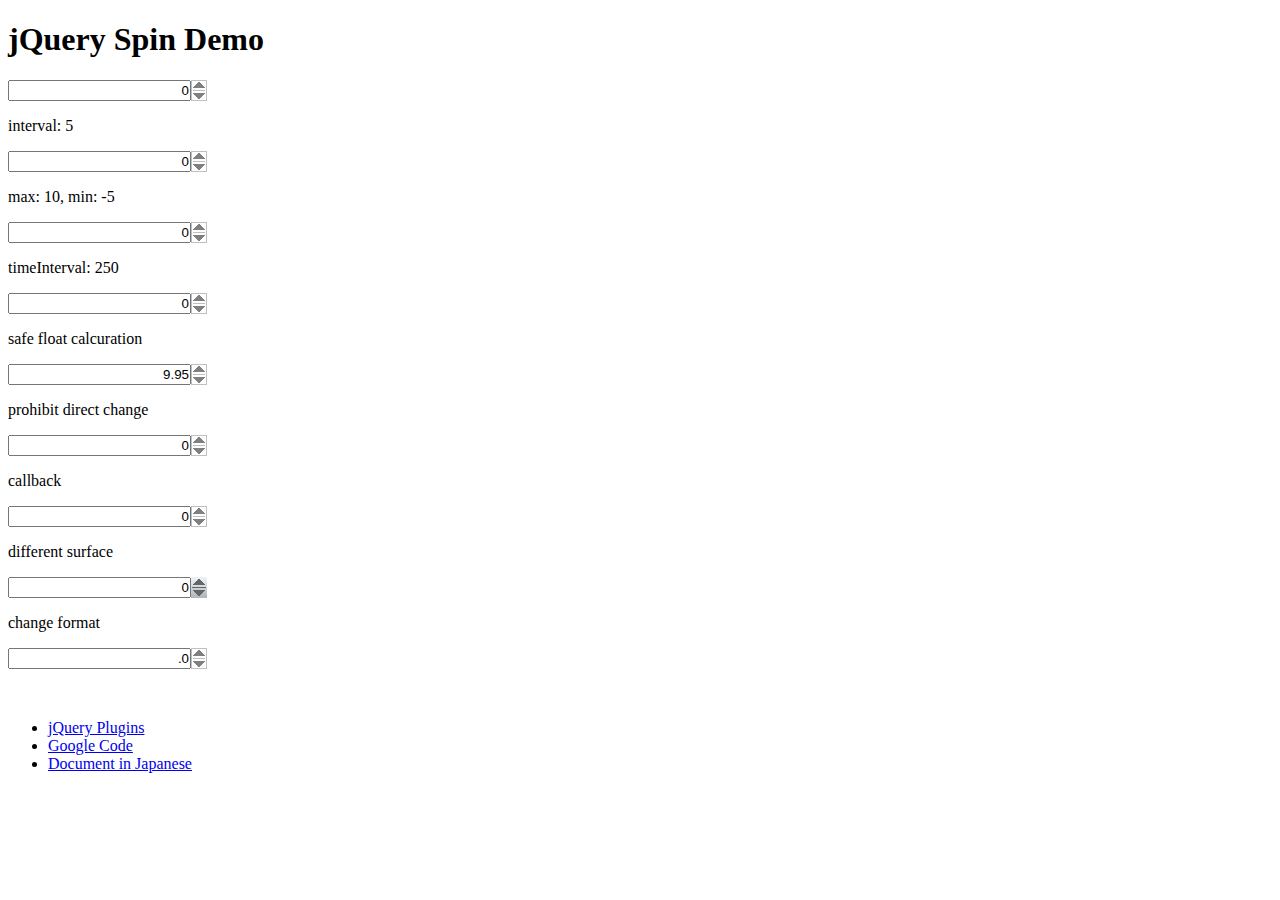
<file: spinbutton/demo1.html>
<!DOCTYPE HTML PUBLIC "-//W3C//DTD HTML 4.01 Transitional//EN" 
                    "http://www.w3.org/TR/html4/loose.dtd">
<html>
<head>
	<title>jQuery-spin demo 01</title>
  <script src="./js/jquery-1.4.4.min.js"></script>
  <script src="./js/jquery-spin.js"></script>
  
  <script>
  $(document).ready(function(){
		$.spin.imageBasePath = './img/spin1/';
		$('#spin1').spin();
		$('#spin2').spin({
			interval: 5
		});
		$('#spin3').spin({
			max: 10,
			min: -5
		});
		$('#spin4').spin({
			timeInterval: 250
		});
		$('#spin5').spin({
			interval: 0.01
		});
		$('#spin6').spin({
			lock: true
		});
		$('#spin7').spin({
			beforeChange: function(n,o){
				//$('<div>'+o+' to '+n+'</div>').appendTo($('#console'));
				$('#console').text(o+' to '+n).show().fadeOut(400);
			}
		});
		$('#spin8').spin({
			imageBasePath: './img/spin2/'
		});
		$('#spin9').spin({
			interval: 0.01,
			format: function(val){
				var ans = val.toString();
				if(ans=='0'){
					ans = '.0';
				}else if(ans.substring(0,2)=='0.'){
					ans = ans.substring(1, ans.length);
				}
				return ans;
			}
		});
  });
  </script>

	<style>
		input{
			text-align: right;
			vertical-align: middle;
		}
	</style>
</head>
<body>
	<h1>jQuery Spin Demo</h1>
	<form>
		<input type="input" id="spin1" value="0" />
		<p>interval: 5</p>
		<input type="input" id="spin2" value="0" />
		<p>max: 10, min: -5</p>
		<input type="input" id="spin3" value="0" />
		<p>timeInterval: 250</p>
		<input type="input" id="spin4" value="0" />
		<p>safe float calcuration</p>
		<input type="input" id="spin5" value="9.95" />
		<p>prohibit direct change</p>
		<input type="input" id="spin6" value="0" />
		<p>callback</p>
		<input type="input" id="spin7" value="0" /><span id="console" style="margin-left: 30px;"></span>
		<p>different surface</p>
		<input type="input" id="spin8" value="0" />
		<p>change format</p>
		<input type="input" id="spin9" value=".0" />
	</form>
	<div id="debug">

	</div>
	<div style="margin-top: 50px;">
		<ul>
			<li><a href="http://plugins.jquery.com/project/spin-button">jQuery Plugins</a></li>
			<li><a href="http://code.google.com/p/jquery-spin-button/">Google Code</a></li>
			<li><a href="http://screw-axis.com/development/jquery-spin/">Document in Japanese</a></li>
		</ul>
	</div>
</body>
</html>
</file>
<file: css/head.css>
head{
    background-color:	#000000;
    padding: 30px 0px;
    position: fixed;
    width: 100%;
    display: flex;
    align-items: center;
    margin: 0px; 
    

}

.top-navbar {
  overflow: hidden;
  background-color: #333;
  position: fixed;
  top: 0;
  width: 100%;
}

/*Sidenav(側拉菜單)*/
.sidepanel  {
    width: 0;
    position: fixed;
    z-index: 99;
    height: 100%;
    top: 0;
    left: 0;
    background-color: #111;
    overflow-x: hidden;
    transition: 0.5s;
    padding-top: 60px;
  }
  
  .sidepanel a {
    padding: 20px 20px 8px 36px;
    text-decoration: none;
    font-size: 22px;
    color: #818181;
    display: block;
    transition: 0.3s;
  }
  
  .sidepanel a:hover {
    color: #f1f1f1;
  }
  
  .sidepanel .closebtn {
    position: absolute;
    top: 0;
    left: 120px;
    font-size: 35px;

  }
  
  .openbtn {
    position: fixed;
    top: 0%;
    font-size: 20px;
    cursor: pointer;
    background-color: #111;
    color: white;
    padding: 15px 20px;
    border: none;
  }
  
  .openbtn:hover {
    background-color:#444;
  }

  /*Dropdown Menu in Sidenav(Sidenav中的下拉菜單)*/
  .dropdown-btn {
    padding: 20px 20px 8px 36px;
    text-decoration: none;
    font-size: 22px;
    color: #818181;
    display: block;
    border: none;
    background: none;
    width:100%;
    text-align: left;
    cursor: pointer;
    outline: none;
  }
  
  .dropdown-btn:hover {
    color: #f1f1f1;
  }
  
  .dropdown-container {
    display: none;
    background-color: #262626;
    padding-left: 10px;
  }

  .fa-caret-down {
     float: right;
     padding-right: 8px;
    }

/*頂層圖象*/
.img1-header 
{
    float:right;
    position: fixed;
    z-index: 99;
    top:0.5%;
    left: 79.5%;
}

.img1-header:hover
{
  background-color: #818188;
  width: 56px; 
  height: 50px;
}




/*Clickable Dropdown(點擊菜單)*/
.img2-header 
{
    float:right;
    position: fixed;
    z-index: 99;
    top:1%;
    left: 74%;
}

.dropbtn {
  background-color: #000000;
  color: white;
  padding: 0px 12px;
  border: none;
  cursor: pointer;
}

.dropbtn:hover, .dropbtn:focus {
  background-color: #818188;
  border: none;
}

.dropdown {
  position: relative;
  display: inline-block;
}

.dropdown-content {
  display: none;
  position: absolute;
  background-color: #ffffff;
  min-width: 130px;
  overflow: auto;
  box-shadow: 0px 8px 16px 0px rgba(0,0,0,0.2);
  z-index: 1;
}

.dropdown-content a {
  color: black;
  padding: 12px 16px;
  text-decoration: none;
  display: block;
}

.dropdown a:hover {background-color: #ddd;}

.show {display: block;}

/* 登入頁面 */
/* Full-width input fields */
input[type=text], input[type=password] {
  width: 100%;
  padding: 12px 20px;
  margin: 8px 0;
  display: inline-block;
  border: 1px solid #ccc;
  box-sizing: border-box;
}


.sign {
  background-color: #4CAF50;
  color: white;
  padding: 14px 20px;
  margin: 8px 0;
  border: none;
  cursor: pointer;
  width: 100%;
  border-radius: 10px ;
}

.sign:hover {
  opacity: 0.8;
} 

/* Extra styles for the cancel button */
.cancelbtn {
  width: auto;
  padding: 15px 24px;
  background-color: #f44336;
  border-radius: 10px ;
}


/* Center the image and position the close button */
.imgcontainer {
  text-align: center;
  margin: 24px 0 12px 0;
  position: relative;

}

img.avatar {
  width: 40%;
  border-radius: 50%;
}

.container {
  padding: 16px;
}

span.psw {
  float: right;
  padding: 14px;
}

/* The Modal (background) */
.modal {
  display: none; /* Hidden by default */
  position: fixed; /* Stay in place */
  z-index: 1; /* Sit on top */
  left: 0;
  top: 0;
  width: 100%; /* Full width */
  height: 100%; /* Full height */
  overflow: auto; /* Enable scroll if needed */
  background-color: rgb(0,0,0); /* Fallback color */
  background-color: rgba(0,0,0,0.4); /* Black w/ opacity */
  padding-top: 60px;
}

/* Modal Content/Box */
.modal-content {
  background-color: #fefefe;
  margin: 5% auto 15% auto; /* 5% from the top, 15% from the bottom and centered */
  border: 1px solid #888;
  width: 80%; /* Could be more or less, depending on screen size */
}

/* The Close Button (x) */
.close {
  position: absolute;
  right: 25px;
  top: -55%;
  color: #000;
  font-size: 35px;
  font-weight: bold;
}

.close:hover,
.close:focus {
  color: red;
  cursor: pointer;
}

/* Add Zoom Animation */
.animate {
  -webkit-animation: animatezoom 0.6s;
  animation: animatezoom 0.6s
}

@-webkit-keyframes animatezoom {
  from {-webkit-transform: scale(0)} 
  to {-webkit-transform: scale(1)}
}
  
@keyframes animatezoom {
  from {transform: scale(0)} 
  to {transform: scale(1)}
}

/* Change styles for span and cancel button on extra small screens */
@media screen and (max-width: 300px) {
  span.psw {
     display: block;
     float: none;
  }
  .cancelbtn {
     width: 100%;
  }
}

/*>>>>>>>>>>>>>>>>>>>>>>>>>>>>>>>>>>>>>>>本頁內容*/

/*Slideshow動態照片*/
.slideshow-container {
  width: 92%;
  position: absolute;
  top: 11%;
  left: 3%;
  margin: auto;
  z-index: -2;
  

}
.slideshow-container2 {
  width: 96.5%;
  position: absolute;
  top: 11%;
  left: 1.8%;
  margin: auto;
  z-index: -2;

}

.mySlides {
  display: none;
}

.prev, .next {
  cursor: pointer;
  position: absolute;
  top: -5%;
  width: 20px;
  margin-top: 22px;
  padding: 220px 80px 220px 70px;
  color: white;
  transition: 0.6s ease;
  border-radius: 0 3px 3px 0;
  user-select: none;
}


.next {
  right: 0;
  border-radius: 3px 0 0 3px;
}

/* On hover, add a black background color with a little bit see-through */
.prev:hover, .next:hover {
  background-color: rgba(0,0,0,0.8);
  opacity:0.5;
}


.dot {
  cursor: pointer;
  height: 14px;
  width: 14px;
  margin: 0 5px;
  background-color: #bbb;
  border-radius: 50%;
  display: inline-block;
  transition:  0.6s ease;
}

.active, .dot:hover {
  background-color: #717171;
}

.fade {
  -webkit-animation-name: fade;
  -webkit-animation-duration: 1.5s;
  animation-name: fade;
  animation-duration: 1.5s;
}

@-webkit-keyframes fade {
  from {opacity: .4}
  to {opacity: 1}
}

@keyframes fade {
  from {opacity: .4}
  to {opacity: 1}
}

/*appshow選單*/
.apptext{
  font-size: 44pt;
  position: absolute;
  top: 12%;
  opacity:0.9;
  color: #ffffff;
  width: 30%;
  text-align: center;
  z-index: -1;
  text-shadow: 1px 1px #ddd;
}


.appshow
{
  border-radius: 22px;  opacity:0.8; 
  z-index: -12;
}

.appshow:hover
{
   opacity:0.4;
   -webkit-filter:grayscale(1);
}




/*底層*/
footer
{
  background-color:#000000;
  position: absolute;
  top: 275%;
  left: -1%;
  width: 101%;
  display: flex;
}

.foot-text
{
position: relative;
left: 42%;
top: 33%;
font-size:12px;
line-height: 20px;
text-align: left;
font-size:12pt;
color: #ffffff;
padding: 40px;

}
</file>
<file: css/search.css>
.search-container {
    float:right;
      position: fixed;
      z-index: 99;
      top:1%;
      left: 84%;
  }
  
  .search-container input[type=text] {
    padding: 6.4px;
    margin-top: 8px;
    font-size: 17px;
    border: none;
    width: 160px;
    height: auto;
  }
  
  .search-container button {
    float: right;
    position: fixed;
    z-index: 99;
    margin-top: 8px;
    background: #ddd;
    font-size: 17px;
    border: none;
    cursor: pointer;
    height: 32px;
    width: 32px;
  }
</file>
<file: css/member.css>
head{
    background-color:	#000000;
    padding: 30px 0px;
    position: fixed;
    width: 100%;
    display: flex;
    align-items: center;
    margin: 0px; 
    

}

.top-navbar {
  overflow: hidden;
  background-color: #333;
  position: fixed;
  top: 0;
  width: 100%;
}

/*Sidenav(側拉菜單)*/
.sidepanel  {
    width: 0;
    position: fixed;
    z-index: 99;
    height: 100%;
    top: 0;
    left: 0;
    background-color: #111;
    overflow-x: hidden;
    transition: 0.5s;
    padding-top: 60px;
  }
  
  .sidepanel a {
    padding: 20px 20px 8px 36px;
    text-decoration: none;
    font-size: 22px;
    color: #818181;
    display: block;
    transition: 0.3s;
  }
  
  .sidepanel a:hover {
    color: #f1f1f1;head{
    background-color:	#000000;
    padding: 30px 0px;
    position: fixed;
    width: 100%;
    display: flex;
    align-items: center;
    margin: 0px; 
    

}

.top-navbar {
  overflow: hidden;
  background-color: #333;
  position: fixed;
  top: 0;
  width: 100%;
}

/*Sidenav(側拉菜單)*/
.sidepanel  {
    width: 0;
    position: fixed;
    z-index: 99;
    height: 100%;
    top: 0;
    left: 0;
    background-color: #111;
    overflow-x: hidden;
    transition: 0.5s;
    padding-top: 60px;
  }
  
  .sidepanel a {
    padding: 20px 20px 8px 36px;
    text-decoration: none;
    font-size: 22px;
    color: #818181;
    display: block;
    transition: 0.3s;
  }
  
  .sidepanel a:hover {
    color: #f1f1f1;
  }
  
  .sidepanel .closebtn {
    position: absolute;
    top: 0;
    left: 120px;
    font-size: 35px;

  }
  
  .openbtn {
    position: fixed;
    top: 0%;
    font-size: 20px;
    cursor: pointer;
    background-color: #111;
    color: white;
    padding: 15px 20px;
    border: none;
  }
  
  .openbtn:hover {
    background-color:#444;
  }

  /*Dropdown Menu in Sidenav(Sidenav中的下拉菜單)*/
  .dropdown-btn {
    padding: 20px 20px 8px 36px;
    text-decoration: none;
    font-size: 22px;
    color: #818181;
    display: block;
    border: none;
    background: none;
    width:100%;
    text-align: left;
    cursor: pointer;
    outline: none;
  }
  
  .dropdown-btn:hover {
    color: #f1f1f1;
  }
  
  .dropdown-container {
    display: none;
    background-color: #262626;
    padding-left: 10px;
  }

  .fa-caret-down {
     float: right;
     padding-right: 8px;
    }

/*頂層圖象*/
.img1-header 
{
    float:right;
    position: fixed;
    z-index: 99;
    top:0.5%;
    left: 79.5%;
}

.img1-header:hover
{
  background-color: #818188;
  width: 56px; 
  height: 50px;
}




/*Clickable Dropdown(點擊菜單)*/
.img2-header 
{
    float:right;
    position: fixed;
    z-index: 99;
    top:1%;
    left: 74%;
}

.dropbtn {
  background-color: #000000;
  color: white;
  padding: 0px 12px;
  border: none;
  cursor: pointer;
}

.dropbtn:hover, .dropbtn:focus {
  background-color: #818188;
  border: none;
}

.dropdown {
  position: relative;
  display: inline-block;
}

.dropdown-content {
  display: none;
  position: absolute;
  background-color: #ffffff;
  min-width: 130px;
  overflow: auto;
  box-shadow: 0px 8px 16px 0px rgba(0,0,0,0.2);
  z-index: 1;
}

.dropdown-content a {
  color: black;
  padding: 12px 16px;
  text-decoration: none;
  display: block;
}

.dropdown a:hover {background-color: #ddd;}

.show {display: block;}

/* 登入頁面 */
/* Full-width input fields */
input[type=text], input[type=password] {
  width: 100%;
  padding: 12px 20px;
  margin: 8px 0;
  display: inline-block;
  border: 1px solid #ccc;
  box-sizing: border-box;
}


.sign {
  background-color: #4CAF50;
  color: white;
  padding: 14px 20px;
  margin: 8px 0;
  border: none;
  cursor: pointer;
  width: 100%;
  border-radius: 10px ;
}

.sign:hover {
  opacity: 0.8;
} 

/* Extra styles for the cancel button */
.cancelbtn {
  width: auto;
  padding: 15px 24px;
  background-color: #f44336;
  border-radius: 10px ;
}


/* Center the image and position the close button */
.imgcontainer {
  text-align: center;
  margin: 24px 0 12px 0;
  position: relative;

}

img.avatar {
  width: 40%;
  border-radius: 50%;
}

.container {
  padding: 16px;
}

span.psw {
  float: right;
  padding: 14px;
}

/* The Modal (background) */
.modal {
  display: none; /* Hidden by default */
  position: fixed; /* Stay in place */
  z-index: 1; /* Sit on top */
  left: 0;
  top: 0;
  width: 100%; /* Full width */
  height: 100%; /* Full height */
  overflow: auto; /* Enable scroll if needed */
  background-color: rgb(0,0,0); /* Fallback color */
  background-color: rgba(0,0,0,0.4); /* Black w/ opacity */
  padding-top: 60px;
}

/* Modal Content/Box */
.modal-content {
  background-color: #fefefe;
  margin: 5% auto 15% auto; /* 5% from the top, 15% from the bottom and centered */
  border: 1px solid #888;
  width: 80%; /* Could be more or less, depending on screen size */
}

/* The Close Button (x) */
.close {
  position: absolute;
  right: 25px;
  top: -55%;
  color: #000;
  font-size: 35px;
  font-weight: bold;
}

.close:hover,
.close:focus {
  color: red;
  cursor: pointer;
}

/* Add Zoom Animation */
.animate {
  -webkit-animation: animatezoom 0.6s;
  animation: animatezoom 0.6s
}

@-webkit-keyframes animatezoom {
  from {-webkit-transform: scale(0)} 
  to {-webkit-transform: scale(1)}
}
  
@keyframes animatezoom {
  from {transform: scale(0)} 
  to {transform: scale(1)}
}

/* Change styles for span and cancel button on extra small screens */
@media screen and (max-width: 300px) {
  span.psw {
     display: block;
     float: none;
  }
  .cancelbtn {
     width: 100%;
  }
}


/*>>>>>>>>>>>>>>>>>>>>>>>>>>>>>>>>>>>>>>>>>本頁內容*/

.card-container {

  width: 250px;
  height: 350px;
  border: 9px rgb(218, 215, 215) solid;
  border-radius: 34px;
}

.card-inner {
  text-align: center;
  width: 100%;
  height: 100%;
  transition: transform 1.5s;
  transform-style: preserve-3d;
}

.card-container:hover .card-inner {
  cursor: pointer;
  transform: rotateY(180deg);
}

.card-imgouter {
  position: absolute;
  backface-visibility: hidden;
}

.card-img {
  border-radius: 25px;
  width: 250px;
  height: 350px;
  -webkit-filter:saturate(0.8);
}

.card-content {
  position: absolute;
  background-color: rgb(218, 215, 215);
  border-radius: 25px;
  width: 100%;
  height: 100%;
  text-align: right;
  line-height: 50px;
  backface-visibility: hidden;
  transform: rotateY(180deg);
  font-size: 35pt;
  padding: 3px;
}


/*底層*/
footer
{
  background-color:#000000;
  position: absolute;
  top: 135%;
  left: -1%;
  width: 101%;
  display: flex;
}

.foot-text
{
position: relative;
left: 42%;
top: 33%;
font-size:12px;
line-height: 20px;
text-align: left;
font-size:12pt;
color: #ffffff;
padding: 40px;

}

  }
  
  .sidepanel .closebtn {
    position: absolute;
    top: 0;
    left: 120px;
    font-size: 35px;

  }
  
  .openbtn {
    position: fixed;
    top: 0%;
    font-size: 20px;
    cursor: pointer;
    background-color: #111;
    color: white;
    padding: 15px 20px;
    border: none;
  }
  
  .openbtn:hover {
    background-color:#444;
  }

  /*Dropdown Menu in Sidenav(Sidenav中的下拉菜單)*/
  .dropdown-btn {
    padding: 20px 20px 8px 36px;
    text-decoration: none;
    font-size: 22px;
    color: #818181;
    display: block;
    border: none;
    background: none;
    width:100%;
    text-align: left;
    cursor: pointer;
    outline: none;
  }
  
  .dropdown-btn:hover {
    color: #f1f1f1;
  }
  
  .dropdown-container {
    display: none;
    background-color: #262626;
    padding-left: 10px;
  }

  .fa-caret-down {
     float: right;
     padding-right: 8px;
    }

/*頂層圖象*/
.img1-header 
{
    float:right;
    position: fixed;
    z-index: 99;
    top:0.5%;
    left: 79.5%;
}

.img1-header:hover
{
  background-color: #818188;
  width: 56px; 
  height: 50px;
}




/*Clickable Dropdown(點擊菜單)*/
.img2-header 
{
    float:right;
    position: fixed;
    z-index: 99;
    top:1%;
    left: 74%;
}

.dropbtn {
  background-color: #000000;
  color: white;
  padding: 0px 12px;
  border: none;
  cursor: pointer;
}

.dropbtn:hover, .dropbtn:focus {
  background-color: #818188;
  border: none;
}

.dropdown {
  position: relative;
  display: inline-block;
}

.dropdown-content {
  display: none;
  position: absolute;
  background-color: #ffffff;
  min-width: 130px;
  overflow: auto;
  box-shadow: 0px 8px 16px 0px rgba(0,0,0,0.2);
  z-index: 1;
}

.dropdown-content a {
  color: black;
  padding: 12px 16px;
  text-decoration: none;
  display: block;
}

.dropdown a:hover {background-color: #ddd;}

.show {display: block;}

/* 登入頁面 */
/* Full-width input fields */
input[type=text], input[type=password] {
  width: 100%;
  padding: 12px 20px;
  margin: 8px 0;
  display: inline-block;
  border: 1px solid #ccc;
  box-sizing: border-box;
}


.sign {
  background-color: #4CAF50;
  color: white;
  padding: 14px 20px;
  margin: 8px 0;
  border: none;
  cursor: pointer;
  width: 100%;
  border-radius: 10px ;
}

.sign:hover {
  opacity: 0.8;
} 

/* Extra styles for the cancel button */
.cancelbtn {
  width: auto;
  padding: 15px 24px;
  background-color: #f44336;
  border-radius: 10px ;
}


/* Center the image and position the close button */
.imgcontainer {
  text-align: center;
  margin: 24px 0 12px 0;
  position: relative;

}

img.avatar {
  width: 40%;
  border-radius: 50%;
}

.container {
  padding: 16px;
}

span.psw {
  float: right;
  padding: 14px;
}

/* The Modal (background) */
.modal {
  display: none; /* Hidden by default */
  position: fixed; /* Stay in place */
  z-index: 1; /* Sit on top */
  left: 0;
  top: 0;
  width: 100%; /* Full width */
  height: 100%; /* Full height */
  overflow: auto; /* Enable scroll if needed */
  background-color: rgb(0,0,0); /* Fallback color */
  background-color: rgba(0,0,0,0.4); /* Black w/ opacity */
  padding-top: 60px;
}

/* Modal Content/Box */
.modal-content {
  background-color: #fefefe;
  margin: 5% auto 15% auto; /* 5% from the top, 15% from the bottom and centered */
  border: 1px solid #888;
  width: 80%; /* Could be more or less, depending on screen size */
}

/* The Close Button (x) */
.close {
  position: absolute;
  right: 25px;
  top: -55%;
  color: #000;
  font-size: 35px;
  font-weight: bold;
}

.close:hover,
.close:focus {
  color: red;
  cursor: pointer;
}

/* Add Zoom Animation */
.animate {
  -webkit-animation: animatezoom 0.6s;
  animation: animatezoom 0.6s
}

@-webkit-keyframes animatezoom {
  from {-webkit-transform: scale(0)} 
  to {-webkit-transform: scale(1)}
}
  
@keyframes animatezoom {
  from {transform: scale(0)} 
  to {transform: scale(1)}
}

/* Change styles for span and cancel button on extra small screens */
@media screen and (max-width: 300px) {
  span.psw {
     display: block;
     float: none;
  }
  .cancelbtn {
     width: 100%;
  }
}


/*>>>>>>>>>>>>>>>>>>>>>>>>>>>>>>>>>>>>>>>>>本頁內容*/

.card-container {

  width: 250px;
  height: 350px;
  border: 9px rgb(218, 215, 215) solid;
  border-radius: 34px;
}

.card-inner {
  text-align: center;
  width: 100%;
  height: 100%;
  transition: transform 1.5s;
  transform-style: preserve-3d;
}

.card-container:hover .card-inner {
  cursor: pointer;
  transform: rotateY(180deg);
}

.card-imgouter {
  position: absolute;
  backface-visibility: hidden;
}

.card-img {
  border-radius: 25px;
  width: 250px;
  height: 350px;
  -webkit-filter:saturate(0.8);
}

.card-content {
  position: absolute;
  background-color: rgb(218, 215, 215);
  border-radius: 25px;
  width: 100%;
  height: 100%;
  text-align: right;
  line-height: 50px;
  backface-visibility: hidden;
  transform: rotateY(180deg);
  font-size: 35pt;
  padding: 3px;
}


/*底層*/
footer
{
  background-color:#000000;
  position: absolute;
  top: 135%;
  left: -1%;
  width: 101%;
  display: flex;
}

.foot-text
{
position: relative;
left: 42%;
top: 33%;
font-size:12px;
line-height: 20px;
text-align: left;
font-size:12pt;
color: #ffffff;
padding: 40px;

}
</file>
<file: css/member profile.css>
head{
    background-color:	#000000;
    padding: 30px 0px;
    position: fixed;
    width: 100%;
    display: flex;
    align-items: center;
    margin: 0px; 
    

}

.top-navbar {
  overflow: hidden;
  background-color: #333;
  position: fixed;
  top: 0;
  width: 100%;
}

/*Sidenav(側拉菜單)*/
.sidepanel  {
    width: 0;
    position: fixed;
    z-index: 99;
    height: 100%;
    top: 0;
    left: 0;
    background-color: #111;
    overflow-x: hidden;
    transition: 0.5s;
    padding-top: 60px;
  }
  
  .sidepanel a {
    padding: 20px 20px 8px 32px;
    text-decoration: none;
    font-size: 22px;
    color: #818181;
    display: block;
    transition: 0.3s;
  }
  
  .sidepanel a:hover {
    color: #f1f1f1;
  }
  
  .sidepanel .closebtn {
    position: absolute;
    top: 0;
    left: 120px;
    font-size: 35px;

  }
  
  .openbtn {
    position: fixed;
    top: 0%;
    font-size: 20px;
    cursor: pointer;
    background-color: #111;
    color: white;
    padding: 15px 20px;
    border: none;
  }
  
  .openbtn:hover {
    background-color:#444;
  }

  /*Dropdown Menu in Sidenav(Sidenav中的下拉菜單)*/
  .dropdown-btn {
    padding: 20px 20px 8px 32px;
    text-decoration: none;
    font-size: 22px;
    color: #818181;
    display: block;
    border: none;
    background: none;
    width:100%;
    text-align: left;
    cursor: pointer;
    outline: none;
  }
  
  .dropdown-btn:hover {
    color: #f1f1f1;
  }
  
  .dropdown-container {
    display: none;
    background-color: #262626;
    padding-left: 10px;
  }

  .fa-caret-down {
     float: right;
     padding-right: 8px;
    }

/*頂層圖象*/
.img1-header 
{
    float:right;
    position: fixed;
    z-index: 99;
    top:0.5%;
    left: 79.5%;
}

.img1-header:hover
{
  background-color: #818188;
  width: 56px; 
  height: 50px;
}




/*Clickable Dropdown(點擊菜單)*/
.img2-header 
{
    float:right;
    position: fixed;
    z-index: 99;
    top:1%;
    left: 74%;
}

.dropbtn {
  background-color: #000000;
  color: white;
  padding: 0px 12px;
  border: none;
  cursor: pointer;
}

.dropbtn:hover, .dropbtn:focus {
  background-color: #818188;
  border: none;
}

.dropdown {
  position: relative;
  display: inline-block;
}

.dropdown-content {
  display: none;
  position: absolute;
  background-color: #ffffff;
  min-width: 130px;
  overflow: auto;
  box-shadow: 0px 8px 16px 0px rgba(0,0,0,0.2);
  z-index: 1;
}

.dropdown-content a {
  color: black;
  padding: 12px 16px;
  text-decoration: none;
  display: block;
}

.dropdown a:hover {background-color: #ddd;}

.show {display: block;}

/* 登入頁面 */
/* Full-width input fields */
input[type=text], input[type=password] {
  width: 100%;
  padding: 12px 20px;
  margin: 8px 0;
  display: inline-block;
  border: 1px solid #ccc;
  box-sizing: border-box;
}


.sign {
  background-color: #4CAF50;
  color: white;
  padding: 14px 20px;
  margin: 8px 0;
  border: none;
  cursor: pointer;
  width: 100%;
  border-radius: 10px ;
}

.sign:hover {
  opacity: 0.8;
} 

/* Extra styles for the cancel button */
.cancelbtn {
  width: auto;
  padding: 15px 24px;
  background-color: #f44336;
  border-radius: 10px ;
}


/* Center the image and position the close button */
.imgcontainer {
  text-align: center;
  margin: 24px 0 12px 0;
  position: relative;

}

img.avatar {
  width: 40%;
  border-radius: 50%;
}

.container {
  padding: 16px ;
}

span.psw {
  float: right;
  padding: 14px;
}

/* The Modal (background) */
.modal {
  display: none; /* Hidden by default */
  position: fixed; /* Stay in place */
  z-index: 1; /* Sit on top */
  left: 0;
  top: 0;
  width: 100%; /* Full width */
  height: 100%; /* Full height */
  overflow: auto; /* Enable scroll if needed */
  background-color: rgb(0,0,0); /* Fallback color */
  background-color: rgba(0,0,0,0.4); /* Black w/ opacity */
  padding-top: 60px;
}

/* Modal Content/Box */
.modal-content {
  background-color: #fefefe;
  margin: 5% auto 15% auto; /* 5% from the top, 15% from the bottom and centered */
  border: 1px solid #888;
  width: 80%; /* Could be more or less, depending on screen size */
}

/* The Close Button (x) */
.close {
  position: absolute;
  right: 25px;
  top: -55%;
  color: #000;
  font-size: 35px;
  font-weight: bold;
}

.close:hover,
.close:focus {
  color: red;
  cursor: pointer;
}

/* Add Zoom Animation */
.animate {
  -webkit-animation: animatezoom 0.6s;
  animation: animatezoom 0.6s
}

@-webkit-keyframes animatezoom {
  from {-webkit-transform: scale(0)} 
  to {-webkit-transform: scale(1)}
}
  
@keyframes animatezoom {
  from {transform: scale(0)} 
  to {transform: scale(1)}
}

/* Change styles for span and cancel button on extra small screens */
@media screen and (max-width: 300px) {
  span.psw {
     display: block;
     float: none;
  }
  .cancelbtn {
     width: 100%;
  }
}








.pattern
{
    width: 80%; 
    height: 800px;
    background-color: lightgray;
    border: 30px;
    position: absolute;
    top: 32%;
    left: 10%;
    z-index: -2;
    font-size: 17pt;
    line-height: 50px;
}
.form1
{
    padding:30px 50px 30px 50px;
    width: 80%;
}

.confirm
{
    background-color: #000000;
    color: white;
    padding: 14px 20px;
    margin: 8px 0;
    border: none;
    cursor: pointer;
    width: 80%;
    border-radius: 8px ;
    position: absolute;
    left: 10%;
    top: 79%;
    font-size: 13pt;
}



/*底層*/
footer
{
  background-color:#000000;
  position: absolute;
  top: 185%;
  left: -1%;
  width: 101%;
  display: flex;
}

.foot-text
{
position: relative;
left: 42%;
top: 33%;
font-size:12px;
line-height: 20px;
text-align: left;
font-size:12pt;
color: #ffffff;
padding: 40px;

}
</file>
<file: css/prodintro.css>
head{
  background-color:	#000000;
  padding: 30px 0px;
  position: fixed;
  width: 100%;
  display: flex;
  align-items: center;
  margin: 0px; 
  

}

.top-navbar {
overflow: hidden;
background-color: #333;
position: fixed;
top: 0;
width: 100%;
}

/*Sidenav(側拉菜單)*/
.sidepanel  {
  width: 0;
  position: fixed;
  z-index: 99;
  height: 100%;
  top: 0;
  left: 0;
  background-color: #111;
  overflow-x: hidden;
  transition: 0.5s;
  padding-top: 60px;
}

.sidepanel a {
  padding: 20px 20px 8px 32px;
  text-decoration: none;
  font-size: 22px;
  color: #818181;
  display: block;
  transition: 0.3s;
}

.sidepanel a:hover {
  color: #f1f1f1;
}

.sidepanel .closebtn {
  position: absolute;
  top: 0;
  left: 120px;
  font-size: 35px;

}

.openbtn {
  position: fixed;
  top: 0%;
  font-size: 20px;
  cursor: pointer;
  background-color: #111;
  color: white;
  padding: 15px 20px;
  border: none;
}

.openbtn:hover {
  background-color:#444;
}

/*Dropdown Menu in Sidenav(Sidenav中的下拉菜單)*/
.dropdown-btn {
  padding: 20px 20px 8px 32px;
  text-decoration: none;
  font-size: 22px;
  color: #818181;
  display: block;
  border: none;
  background: none;
  width:100%;
  text-align: left;
  cursor: pointer;
  outline: none;
}

.dropdown-btn:hover {
  color: #f1f1f1;
}

.dropdown-container {
  display: none;
  background-color: #262626;
  padding-left: 10px;
}

.fa-caret-down {
   float: right;
   padding-right: 8px;
  }

/*頂層圖象*/
.img1-header 
{
  float:right;
  position: fixed;
  z-index: 99;
  top:0.5%;
  left: 79.5%;
}

.img1-header:hover
{
background-color: #818188;
width: 56px; 
height: 50px;
}




/*Clickable Dropdown(點擊菜單)*/
.img2-header 
{
  float:right;
  position: fixed;
  z-index: 99;
  top:1%;
  left: 74%;
}

.dropbtn {
background-color: #000000;
color: white;
padding: 0px 12px;
border: none;
cursor: pointer;
}

.dropbtn:hover, .dropbtn:focus {
background-color: #818188;
border: none;
}

.dropdown {
position: relative;
display: inline-block;
}

.dropdown-content {
display: none;
position: absolute;
background-color: #ffffff;
min-width: 130px;
overflow: auto;
box-shadow: 0px 8px 16px 0px rgba(0,0,0,0.2);
z-index: 1;
}

.dropdown-content a {
color: black;
padding: 12px 16px;
text-decoration: none;
display: block;
}

.dropdown a:hover {background-color: #ddd;}

.show {display: block;}

/* 登入頁面 */
/* Full-width input fields */
input[type=text], input[type=password] {
width: 100%;
padding: 12px 20px;
margin: 8px 0;
display: inline-block;
border: 1px solid #ccc;
box-sizing: border-box;
}


.sign {
background-color: #4CAF50;
color: white;
padding: 14px 20px;
margin: 8px 0;
border: none;
cursor: pointer;
width: 100%;
border-radius: 10px ;
}

.sign:hover {
opacity: 0.8;
} 

/* Extra styles for the cancel button */
.cancelbtn {
width: auto;
padding: 15px 24px;
background-color: #f44336;
border-radius: 10px ;
}


/* Center the image and position the close button */
.imgcontainer {
text-align: center;
margin: 24px 0 12px 0;
position: relative;

}

img.avatar {
width: 40%;
border-radius: 50%;
}

.container {
padding: 16px;
}

span.psw {
float: right;
padding: 14px;
}

/* The Modal (background) */
.modal {
display: none; /* Hidden by default */
position: fixed; /* Stay in place */
z-index: 1; /* Sit on top */
left: 0;
top: 0;
width: 100%; /* Full width */
height: 100%; /* Full height */
overflow: auto; /* Enable scroll if needed */
background-color: rgb(0,0,0); /* Fallback color */
background-color: rgba(0,0,0,0.4); /* Black w/ opacity */
padding-top: 60px;
}

/* Modal Content/Box */
.modal-content {
background-color: #fefefe;
margin: 5% auto 15% auto; /* 5% from the top, 15% from the bottom and centered */
border: 1px solid #888;
width: 80%; /* Could be more or less, depending on screen size */
}

/* The Close Button (x) */
.close {
position: absolute;
right: 25px;
top: -55%;
color: #000;
font-size: 35px;
font-weight: bold;
}

.close:hover,
.close:focus {
color: red;
cursor: pointer;
}

/* Add Zoom Animation */
.animate {
-webkit-animation: animatezoom 0.6s;
animation: animatezoom 0.6s
}

@-webkit-keyframes animatezoom {
from {-webkit-transform: scale(0)} 
to {-webkit-transform: scale(1)}
}

@keyframes animatezoom {
from {transform: scale(0)} 
to {transform: scale(1)}
}

/* Change styles for span and cancel button on extra small screens */
@media screen and (max-width: 300px) {
span.psw {
   display: block;
   float: none;
}
.cancelbtn {
   width: 100%;
}
}



/*>>>>>>>>>>>>>>>>>>>>>>>>>>>>>>>>>本頁內容*/
.divTop {
  position: absolute;
  top:31%;
  left: 4%;
  z-index: -22;
  padding: 25px;
  height: 500px;

}

.divProd1 {
  width: 45%;
  height: 100%;
  float: left;

}

.divProd2 {
  width: 45%;
  height: 100%;
  float: right;
  position: relative;
  left: -7%;
}

#hComments1 {
  position: absolute;
  top: 130%;
  left: 2.5%;
  padding:15px 0px 15px 0px ;
  width: 95%;
  z-index: -2;
  border-radius: 10px 10px 0px 0px ;
  text-align: center;
  color: white;
  background-color: black;
}

#hComments2 {
  position: absolute;
  top: 212%;
  left: 2.5%;
  padding:15px 0px 15px 0px ;
  width: 95%;
  z-index: -2;
  text-align: center;
  font-size: 22pt;

}


#pProdTitle {
  text-align: center;
  font-size: 32px;
  font-weight: 700;
  width: 540px;
}

#pProdInfo {
  text-align: center;
  font-size: 24px;
  font-weight: bold;
  width: 550px;
}

#pPrice {
  text-align: center;
  font-size: 28px;
  font-weight: 900;
  background-color: wheat;
  width: 550px;
}

#lblAmount {
  text-align: center;
  font-size: 18pt;
  font-weight: bold;
  position: relative;
  left: 3%;
  top: 1%;
}

#spnbut
{
  width:80px;
  height:30px;
  position: relative;
  left:5%;
}

.divLine {
  padding: 0 10px;
  border-top: 1px solid #000;
  height: 2px;
  line-height: 0.1em;
  width: 90%;
  margin: auto;
}

.divRow {
  display: table;
  width: 100%;
}

.divRow img,pre {
  float: left;
  margin-left: 10px;
}

.revisionbut
{
  position: relative;
  left: 19%;

}

#butOrder1 {
  margin-left: 10px;
  font-size: 22px;
  font-weight: bolder;
  background-color: #000000;
  border-radius: 5px ;
  color: white;
  width: 150px;
  height: 50px;
}

#butOrder2 {
  margin-left: 10px;
  font-size: 22px;
  font-weight: bolder;
  background-color: white;
  border-radius: 5px ;
  width: 150px;
  height: 50px;
}

.commentborder
{
  border-style:dashed;
  position: absolute;
  top: 144.5%;
  left: 2.5%;
  width: 92.4%;
  z-index: -22;
  padding: 10px 15px 10px 15px;
  border-radius: 0px 0px 10px 10px ;
}





.divRefProd {
  width: 95%;
  height: 200px;
  position: absolute;
  top: 233%;
  left: 2.5%;
  
}

#butLeftArw {
  float: left;
  margin-top: 50px;
  padding: 22px 4px 55px 4px;
  font-size: 24px;
  width: 30px;
  height: 50px;
  background-color: rgb(196, 187, 187);
  border: none;
}

#butRightArw {
  float: right;
  margin-top: 50px;
  padding: 22px 4px 55px 4px;
  font-size: 24px;
  width: 30px;
  height: 50px;
  background-color: rgb(196, 187, 187);
  border: none;
}

#divRefImg {
  padding-top: 10px;
  margin-left: 85px;
}

#divRefImg img {
  float: left;
  margin-left: 25px;
}

#divRefImg div {
  vertical-align: top;
  display: inline-block;
  text-align: center;
}

#divRefImg span {
  display: block;
}




/*底層*/
footer
{
  background-color:#000000;
  position: absolute;
  top: 282%;
  left: -1%;
  width: 101%;
  display: flex;
}

.foot-text
{
position: relative;
left: 42%;
top: 33%;
font-size:12px;
line-height: 20px;
text-align: left;
font-size:12pt;
color: #ffffff;
padding: 40px;

}
</file>
<file: css/showgoods.css>
head{
  background-color:	#000000;
  padding: 30px 0px;
  position: fixed;
  width: 100%;
  display: flex;
  align-items: center;
  margin: 0px; 
  

}

.top-navbar {
overflow: hidden;
background-color: #333;
position: fixed;
top: 0;
width: 100%;
}

/*Sidenav(側拉菜單)*/
.sidepanel  {
  width: 0;
  position: fixed;
  z-index: 99;
  height: 100%;
  top: 0;
  left: 0;
  background-color: #111;
  overflow-x: hidden;
  transition: 0.5s;
  padding-top: 60px;
}

.sidepanel a {
  padding: 20px 20px 8px 32px;
  text-decoration: none;
  font-size: 22px;
  color: #818181;
  display: block;
  transition: 0.3s;
}

.sidepanel a:hover {
  color: #f1f1f1;head{
  background-color:	#000000;
  padding: 30px 0px;
  position: fixed;
  width: 100%;
  display: flex;
  align-items: center;
  margin: 0px; 
  

}

.top-navbar {
overflow: hidden;
background-color: #333;
position: fixed;
top: 0;
width: 100%;
}

/*Sidenav(側拉菜單)*/
.sidepanel  {
  width: 0;
  position: fixed;
  z-index: 99;
  height: 100%;
  top: 0;
  left: 0;
  background-color: #111;
  overflow-x: hidden;
  transition: 0.5s;
  padding-top: 60px;
}

.sidepanel a {
  padding: 20px 20px 8px 32px;
  text-decoration: none;
  font-size: 22px;
  color: #818181;
  display: block;
  transition: 0.3s;
}

.sidepanel a:hover {
  color: #f1f1f1;
}

.sidepanel .closebtn {
  position: absolute;
  top: 0;
  left: 120px;
  font-size: 35px;

}

.openbtn {
  position: fixed;
  top: 0%;
  font-size: 20px;
  cursor: pointer;
  background-color: #111;
  color: white;
  padding: 15px 20px;
  border: none;
}

.openbtn:hover {
  background-color:#444;
}

/*Dropdown Menu in Sidenav(Sidenav中的下拉菜單)*/
.dropdown-btn {
  padding: 20px 20px 8px 32px;
  text-decoration: none;
  font-size: 22px;
  color: #818181;
  display: block;
  border: none;
  background: none;
  width:100%;
  text-align: left;
  cursor: pointer;
  outline: none;
}

.dropdown-btn:hover {
  color: #f1f1f1;
}

.dropdown-container {
  display: none;
  background-color: #262626;
  padding-left: 10px;
}

.fa-caret-down {
   float: right;
   padding-right: 8px;
  }

/*頂層圖象*/
.img1-header 
{
  float:right;
  position: fixed;
  z-index: 99;
  top:0.5%;
  left: 79.5%;
}

.img1-header:hover
{
background-color: #818188;
width: 56px; 
height: 50px;
}




/*Clickable Dropdown(點擊菜單)*/
.img2-header 
{
  float:right;
  position: fixed;
  z-index: 99;
  top:1%;
  left: 74%;
}

.dropbtn {
background-color: #000000;
color: white;
padding: 0px 12px;
border: none;
cursor: pointer;
}

.dropbtn:hover, .dropbtn:focus {
background-color: #818188;
border: none;
}

.dropdown {
position: relative;
display: inline-block;
}

.dropdown-content {
display: none;
position: absolute;
background-color: #ffffff;
min-width: 130px;
overflow: auto;
box-shadow: 0px 8px 16px 0px rgba(0,0,0,0.2);
z-index: 1;
}

.dropdown-content a {
color: black;
padding: 12px 16px;
text-decoration: none;
display: block;
}

.dropdown a:hover {background-color: #ddd;}

.show {display: block;}

/* 登入頁面 */
/* Full-width input fields */
input[type=text], input[type=password] {
width: 100%;
padding: 12px 20px;
margin: 8px 0;
display: inline-block;
border: 1px solid #ccc;
box-sizing: border-box;
}


.sign {
background-color: #4CAF50;
color: white;
padding: 14px 20px;
margin: 8px 0;
border: none;
cursor: pointer;
width: 100%;
border-radius: 10px ;
}

.sign:hover {
opacity: 0.8;
} 

/* Extra styles for the cancel button */
.cancelbtn {
width: auto;
padding: 15px 24px;
background-color: #f44336;
border-radius: 10px ;
}


/* Center the image and position the close button */
.imgcontainer {
text-align: center;
margin: 24px 0 12px 0;
position: relative;

}

img.avatar {
width: 40%;
border-radius: 50%;
}

.container {
padding: 16px;
}

span.psw {
float: right;
padding: 14px;
}

/* The Modal (background) */
.modal {
display: none; /* Hidden by default */
position: fixed; /* Stay in place */
z-index: 1; /* Sit on top */
left: 0;
top: 0;
width: 100%; /* Full width */
height: 100%; /* Full height */
overflow: auto; /* Enable scroll if needed */
background-color: rgb(0,0,0); /* Fallback color */
background-color: rgba(0,0,0,0.4); /* Black w/ opacity */
padding-top: 60px;
}

/* Modal Content/Box */
.modal-content {
background-color: #fefefe;
margin: 5% auto 15% auto; /* 5% from the top, 15% from the bottom and centered */
border: 1px solid #888;
width: 80%; /* Could be more or less, depending on screen size */
}

/* The Close Button (x) */
.close {
position: absolute;
right: 25px;
top: -55%;
color: #000;
font-size: 35px;
font-weight: bold;
}

.close:hover,
.close:focus {
color: red;
cursor: pointer;
}

/* Add Zoom Animation */
.animate {
-webkit-animation: animatezoom 0.6s;
animation: animatezoom 0.6s
}

@-webkit-keyframes animatezoom {
from {-webkit-transform: scale(0)} 
to {-webkit-transform: scale(1)}
}

@keyframes animatezoom {
from {transform: scale(0)} 
to {transform: scale(1)}
}

/* Change styles for span and cancel button on extra small screens */
@media screen and (max-width: 300px) {
span.psw {
   display: block;
   float: none;
}
.cancelbtn {
   width: 100%;
}
}



/*>>>>>>>>>>>>>>>>>>>>>>>>>>>>>本頁內容*/



/*跑馬燈廣告*/
marquee
{
  position: absolute;
  left: 2.5%;
  top: 34%;
  z-index: -1;
  font-size: 16pt;
}

/*項目*/
.item
{
  position: absolute;
  top: 41.5%;
  left: 3.5%;
  font-size: 14pt;
  line-height: 40px;
  width: 160px;
  background-color: #F0F0F0;
  z-index: -22;
}

.item:hover{

cursor: default; 
}

tr
{
  text-align: center;


}


/*位置*/
.aa {
  border-style:dashed;
  border-color: #504c4c;
  border-radius: 5px ;
  width: 220px;
  height: 240px;
  padding: 10px 3px 3px 3px;
  background-color: 	#f0f0f0f6 ;
  cursor: pointer;
  text-align: center;
  margin: 20px 10px 5px 10px;
  position: absolute;
  z-index: -2;
}

.aa:hover:hover{
box-shadow:3px 3px 3px 3px #635e5e;
}


#divProdLst img {
  width: 200px;
  height: 180px;
}


/*底層*/
footer
{
  background-color:#000000;
  position: absolute;
  top: 282%;
  left: -1%;
  width: 101%;
  display: flex;
}

.foot-text
{
position: relative;
left: 42%;
top: 33%;
font-size:12px;
line-height: 20px;
text-align: left;
font-size:12pt;
color: #ffffff;
padding: 40px;

}
}

.sidepanel .closebtn {
  position: absolute;
  top: 0;
  left: 120px;
  font-size: 35px;

}

.openbtn {
  position: fixed;
  top: 0%;
  font-size: 20px;
  cursor: pointer;
  background-color: #111;
  color: white;
  padding: 15px 20px;
  border: none;
}

.openbtn:hover {
  background-color:#444;
}

/*Dropdown Menu in Sidenav(Sidenav中的下拉菜單)*/
.dropdown-btn {
  padding: 20px 20px 8px 32px;
  text-decoration: none;
  font-size: 22px;
  color: #818181;
  display: block;
  border: none;
  background: none;
  width:100%;
  text-align: left;
  cursor: pointer;
  outline: none;
}

.dropdown-btn:hover {
  color: #f1f1f1;
}

.dropdown-container {
  display: none;
  background-color: #262626;
  padding-left: 10px;
}

.fa-caret-down {
   float: right;
   padding-right: 8px;
  }

/*頂層圖象*/
.img1-header 
{
  float:right;
  position: fixed;
  z-index: 99;
  top:0.5%;
  left: 79.5%;
}

.img1-header:hover
{
background-color: #818188;
width: 56px; 
height: 50px;
}




/*Clickable Dropdown(點擊菜單)*/
.img2-header 
{
  float:right;
  position: fixed;
  z-index: 99;
  top:1%;
  left: 74%;
}

.dropbtn {
background-color: #000000;
color: white;
padding: 0px 12px;
border: none;
cursor: pointer;
}

.dropbtn:hover, .dropbtn:focus {
background-color: #818188;
border: none;
}

.dropdown {
position: relative;
display: inline-block;
}

.dropdown-content {
display: none;
position: absolute;
background-color: #ffffff;
min-width: 130px;
overflow: auto;
box-shadow: 0px 8px 16px 0px rgba(0,0,0,0.2);
z-index: 1;
}

.dropdown-content a {
color: black;
padding: 12px 16px;
text-decoration: none;
display: block;
}

.dropdown a:hover {background-color: #ddd;}

.show {display: block;}

/* 登入頁面 */
/* Full-width input fields */
input[type=text], input[type=password] {
width: 100%;
padding: 12px 20px;
margin: 8px 0;
display: inline-block;
border: 1px solid #ccc;
box-sizing: border-box;
}


.sign {
background-color: #4CAF50;
color: white;
padding: 14px 20px;
margin: 8px 0;
border: none;
cursor: pointer;
width: 100%;
border-radius: 10px ;
}

.sign:hover {
opacity: 0.8;
} 

/* Extra styles for the cancel button */
.cancelbtn {
width: auto;
padding: 15px 24px;
background-color: #f44336;
border-radius: 10px ;
}


/* Center the image and position the close button */
.imgcontainer {
text-align: center;
margin: 24px 0 12px 0;
position: relative;

}

img.avatar {
width: 40%;
border-radius: 50%;
}

.container {
padding: 16px;
}

span.psw {
float: right;
padding: 14px;
}

/* The Modal (background) */
.modal {
display: none; /* Hidden by default */
position: fixed; /* Stay in place */
z-index: 1; /* Sit on top */
left: 0;
top: 0;
width: 100%; /* Full width */
height: 100%; /* Full height */
overflow: auto; /* Enable scroll if needed */
background-color: rgb(0,0,0); /* Fallback color */
background-color: rgba(0,0,0,0.4); /* Black w/ opacity */
padding-top: 60px;
}

/* Modal Content/Box */
.modal-content {
background-color: #fefefe;
margin: 5% auto 15% auto; /* 5% from the top, 15% from the bottom and centered */
border: 1px solid #888;
width: 80%; /* Could be more or less, depending on screen size */
}

/* The Close Button (x) */
.close {
position: absolute;
right: 25px;
top: -55%;
color: #000;
font-size: 35px;
font-weight: bold;
}

.close:hover,
.close:focus {
color: red;
cursor: pointer;
}

/* Add Zoom Animation */
.animate {
-webkit-animation: animatezoom 0.6s;
animation: animatezoom 0.6s
}

@-webkit-keyframes animatezoom {
from {-webkit-transform: scale(0)} 
to {-webkit-transform: scale(1)}
}

@keyframes animatezoom {
from {transform: scale(0)} 
to {transform: scale(1)}
}

/* Change styles for span and cancel button on extra small screens */
@media screen and (max-width: 300px) {
span.psw {
   display: block;
   float: none;
}
.cancelbtn {
   width: 100%;
}
}



/*>>>>>>>>>>>>>>>>>>>>>>>>>>>>>本頁內容*/



/*跑馬燈廣告*/
marquee
{
  position: absolute;
  left: 2.5%;
  top: 34%;
  z-index: -1;
  font-size: 16pt;
}

/*項目*/
.item
{
  position: absolute;
  top: 41.5%;
  left: 3.5%;
  font-size: 14pt;
  line-height: 40px;
  width: 160px;
  background-color: #F0F0F0;
  z-index: -22;
}

.item:hover{

cursor: default; 
}

tr
{
  text-align: center;


}


/*位置*/
.aa {
  border-style:dashed;
  border-color: #504c4c;
  border-radius: 5px ;
  width: 220px;
  height: 240px;
  padding: 10px 3px 3px 3px;
  background-color: 	#f0f0f0f6 ;
  cursor: pointer;
  text-align: center;
  margin: 20px 10px 5px 10px;
  position: absolute;
  z-index: -2;
}

.aa:hover:hover{
box-shadow:3px 3px 3px 3px #635e5e;
}


#divProdLst img {
  width: 200px;
  height: 180px;
}


/*底層*/
footer
{
  background-color:#000000;
  position: absolute;
  top: 282%;
  left: -1%;
  width: 101%;
  display: flex;
}

.foot-text
{
position: relative;
left: 42%;
top: 33%;
font-size:12px;
line-height: 20px;
text-align: left;
font-size:12pt;
color: #ffffff;
padding: 40px;

}
</file>
<file: css/shopcar.css>
head{
    background-color:	#000000;
    padding: 30px 0px;
    position: fixed;
    width: 100%;
    display: flex;
    align-items: center;
    margin: 0px; 
    

}

.top-navbar {
  overflow: hidden;
  background-color: #333;
  position: fixed;
  top: 0;
  width: 100%;
}

/*Sidenav(側拉菜單)*/
.sidepanel  {
    width: 0;
    position: fixed;
    z-index: 99;
    height: 100%;
    top: 0;
    left: 0;
    background-color: #111;
    overflow-x: hidden;
    transition: 0.5s;
    padding-top: 60px;
  }
  
  .sidepanel a {
    padding: 20px 20px 8px 32px;
    text-decoration: none;
    font-size: 22px;
    color: #818181;
    display: block;
    transition: 0.3s;
  }
  
  .sidepanel a:hover {
    color: #f1f1f1;
  }
  
  .sidepanel .closebtn {
    position: absolute;
    top: 0;
    left: 120px;
    font-size: 35px;

  }
  
  .openbtn {
    position: fixed;
    top: 0%;
    font-size: 20px;
    cursor: pointer;
    background-color: #111;
    color: white;
    padding: 15px 20px;
    border: none;
  }
  
  .openbtn:hover {
    background-color:#444;
  }

  /*Dropdown Menu in Sidenav(Sidenav中的下拉菜單)*/
  .dropdown-btn {
    padding: 20px 20px 8px 32px;
    text-decoration: none;
    font-size: 22px;
    color: #818181;
    display: block;
    border: none;
    background: none;
    width:100%;
    text-align: left;
    cursor: pointer;
    outline: none;
  }
  
  .dropdown-btn:hover {
    color: #f1f1f1;
  }
  
  .dropdown-container {
    display: none;
    background-color: #262626;
    padding-left: 10px;
  }

  .fa-caret-down {
     float: right;
     padding-right: 8px;
    }

/*頂層圖象*/
.img1-header 
{
    float:right;
    position: fixed;
    z-index: 99;
    top:0.5%;
    left: 79.5%;
}

.img1-header:hover
{
  background-color: #818188;
  width: 56px; 
  height: 50px;
}




/*Clickable Dropdown(點擊菜單)*/
.img2-header 
{
    float:right;
    position: fixed;
    z-index: 99;
    top:1%;
    left: 74%;
}

.dropbtn {
  background-color: #000000;
  color: white;
  padding: 0px 12px;
  border: none;
  cursor: pointer;
}

.dropbtn:hover, .dropbtn:focus {
  background-color: #818188;
  border: none;
}

.dropdown {
  position: relative;
  display: inline-block;
}

.dropdown-content {
  display: none;
  position: absolute;
  background-color: #ffffff;
  min-width: 130px;
  overflow: auto;
  box-shadow: 0px 8px 16px 0px rgba(0,0,0,0.2);
  z-index: 1;
}

.dropdown-content a {
  color: black;
  padding: 12px 16px;
  text-decoration: none;
  display: block;
}

.dropdown a:hover {background-color: #ddd;}

.show {display: block;}

/* 登入頁面 */
/* Full-width input fields */
input[type=text], input[type=password] {
  width: 100%;
  padding: 12px 20px;
  margin: 8px 0;
  display: inline-block;
  border: 1px solid #ccc;
  box-sizing: border-box;
}


.sign {
  background-color: #4CAF50;
  color: white;
  padding: 14px 20px;
  margin: 8px 0;
  border: none;
  cursor: pointer;
  width: 100%;
  border-radius: 10px ;
}

.sign:hover {
  opacity: 0.8;
} 

/* Extra styles for the cancel button */
.cancelbtn {
  width: auto;
  padding: 15px 24px;
  background-color: #f44336;
  border-radius: 10px ;
}


/* Center the image and position the close button */
.imgcontainer {
  text-align: center;
  margin: 24px 0 12px 0;
  position: relative;

}

img.avatar {
  width: 40%;
  border-radius: 50%;
}

.container {
  padding: 16px;
}

span.psw {
  float: right;
  padding: 14px;
}

/* The Modal (background) */
.modal {
  display: none; /* Hidden by default */
  position: fixed; /* Stay in place */
  z-index: 1; /* Sit on top */
  left: 0;
  top: 0;
  width: 100%; /* Full width */
  height: 100%; /* Full height */
  overflow: auto; /* Enable scroll if needed */
  background-color: rgb(0,0,0); /* Fallback color */
  background-color: rgba(0,0,0,0.4); /* Black w/ opacity */
  padding-top: 60px;
}

/* Modal Content/Box */
.modal-content {
  background-color: #fefefe;
  margin: 5% auto 15% auto; /* 5% from the top, 15% from the bottom and centered */
  border: 1px solid #888;
  width: 80%; /* Could be more or less, depending on screen size */
}

/* The Close Button (x) */
.close {
  position: absolute;
  right: 25px;
  top: -55%;
  color: #000;
  font-size: 35px;
  font-weight: bold;
}

.close:hover,
.close:focus {
  color: red;
  cursor: pointer;
}

/* Add Zoom Animation */
.animate {
  -webkit-animation: animatezoom 0.6s;
  animation: animatezoom 0.6s
}

@-webkit-keyframes animatezoom {
  from {-webkit-transform: scale(0)} 
  to {-webkit-transform: scale(1)}
}
  
@keyframes animatezoom {
  from {transform: scale(0)} 
  to {transform: scale(1)}
}

/* Change styles for span and cancel button on extra small screens */
@media screen and (max-width: 300px) {
  span.psw {
     display: block;
     float: none;
  }
  .cancelbtn {
     width: 100%;
  }
}




.scdiv {
 
}

#sctable,td {
    border: 1px #cccccc solid;
    border-collapse: collapse;
    height: 80px;
}

th{
    border: 1px #dddddd solid;
    border-collapse: collapse;
    background-color: #000000;
    color: aliceblue;
    height: 40px;
}

.sc-checkbox {
    width: 200px;
    background-color: red;
    color: #fff;
    margin: 10, 5;
}

.goods
{
    text-align: left;
}






/*底層*/
footer
{
  background-color:#000000;
  position: absolute;
  top: 122%;
  left: -1%;
  width: 101%;
  display: flex;
}

.foot-text
{
position: relative;
left: 42%;
top: 33%;
font-size:12px;
line-height: 20px;
text-align: left;
font-size:12pt;
color: #ffffff;
padding: 40px;

}
</file>
<file: css/trans.css>
head{
    background-color:	#000000;
    padding: 30px 0px;
    position: fixed;
    width: 100%;
    display: flex;
    align-items: center;
    margin: 0px; 
    

}

.top-navbar {
  overflow: hidden;
  background-color: #333;
  position: fixed;
  top: 0;
  width: 100%;
}

/*Sidenav(側拉菜單)*/
.sidepanel  {
    width: 0;
    position: fixed;
    z-index: 99;
    height: 100%;
    top: 0;
    left: 0;
    background-color: #111;
    overflow-x: hidden;
    transition: 0.5s;
    padding-top: 60px;
  }
  
  .sidepanel a {
    padding: 20px 20px 8px 36px;
    text-decoration: none;
    font-size: 22px;
    color: #818181;
    display: block;
    transition: 0.3s;
  }
  
  .sidepanel a:hover {
    color: #f1f1f1;
  }
  
  .sidepanel .closebtn {
    position: absolute;
    top: 0;
    left: 120px;
    font-size: 35px;

  }
  
  .openbtn {
    position: fixed;
    top: 0%;
    font-size: 20px;
    cursor: pointer;
    background-color: #111;
    color: white;
    padding: 15px 20px;
    border: none;
  }
  
  .openbtn:hover {
    background-color:#444;
  }

  /*Dropdown Menu in Sidenav(Sidenav中的下拉菜單)*/
  .dropdown-btn {
    padding: 20px 20px 8px 36px;
    text-decoration: none;
    font-size: 22px;
    color: #818181;
    display: block;
    border: none;
    background: none;
    width:100%;
    text-align: left;
    cursor: pointer;
    outline: none;
  }
  
  .dropdown-btn:hover {
    color: #f1f1f1;
  }
  
  .dropdown-container {
    display: none;
    background-color: #262626;
    padding-left: 10px;
  }

  .fa-caret-down {
     float: right;
     padding-right: 8px;
    }

/*頂層圖象*/
.img1-header 
{
    float:right;
    position: fixed;
    z-index: 99;
    top:0.5%;
    left: 79.5%;
}

.img1-header:hover
{
  background-color: #818188;
  width: 56px; 
  height: 50px;
}




/*Clickable Dropdown(點擊菜單)*/
.img2-header 
{
    float:right;
    position: fixed;
    z-index: 99;
    top:1%;
    left: 74%;
}

.dropbtn {
  background-color: #000000;
  color: white;
  padding: 0px 12px;
  border: none;
  cursor: pointer;
}

.dropbtn:hover, .dropbtn:focus {
  background-color: #818188;
  border: none;
}

.dropdown {
  position: relative;
  display: inline-block;
}

.dropdown-content {
  display: none;
  position: absolute;
  background-color: #ffffff;
  min-width: 130px;
  overflow: auto;
  box-shadow: 0px 8px 16px 0px rgba(0,0,0,0.2);
  z-index: 1;
}

.dropdown-content a {
  color: black;
  padding: 12px 16px;
  text-decoration: none;
  display: block;
}

.dropdown a:hover {background-color: #ddd;}

.show {display: block;}

/* 登入頁面 */
/* Full-width input fields */
input[type=text], input[type=password] {
  width: 100%;
  padding: 12px 20px;
  margin: 8px 0;
  display: inline-block;
  border: 1px solid #ccc;
  box-sizing: border-box;
}


.sign {
  background-color: #4CAF50;
  color: white;
  padding: 14px 20px;
  margin: 8px 0;
  border: none;
  cursor: pointer;
  width: 100%;
  border-radius: 10px ;
}

.sign:hover {
  opacity: 0.8;
} 

/* Extra styles for the cancel button */
.cancelbtn {
  width: auto;
  padding: 15px 24px;
  background-color: #f44336;
  border-radius: 10px ;
}


/* Center the image and position the close button */
.imgcontainer {
  text-align: center;
  margin: 24px 0 12px 0;
  position: relative;

}

img.avatar {
  width: 40%;
  border-radius: 50%;
}

.container {
  padding: 16px;
}

span.psw {
  float: right;
  padding: 14px;
}

/* The Modal (background) */
.modal {
  display: none; /* Hidden by default */
  position: fixed; /* Stay in place */
  z-index: 1; /* Sit on top */
  left: 0;
  top: 0;
  width: 100%; /* Full width */
  height: 100%; /* Full height */
  overflow: auto; /* Enable scroll if needed */
  background-color: rgb(0,0,0); /* Fallback color */
  background-color: rgba(0,0,0,0.4); /* Black w/ opacity */
  padding-top: 60px;
}

/* Modal Content/Box */
.modal-content {
  background-color: #fefefe;
  margin: 5% auto 15% auto; /* 5% from the top, 15% from the bottom and centered */
  border: 1px solid #888;
  width: 80%; /* Could be more or less, depending on screen size */
}

/* The Close Button (x) */
.close {
  position: absolute;
  right: 25px;
  top: -55%;
  color: #000;
  font-size: 35px;
  font-weight: bold;
}

.close:hover,
.close:focus {
  color: red;
  cursor: pointer;
}

/* Add Zoom Animation */
.animate {
  -webkit-animation: animatezoom 0.6s;
  animation: animatezoom 0.6s
}

@-webkit-keyframes animatezoom {
  from {-webkit-transform: scale(0)} 
  to {-webkit-transform: scale(1)}
}
  
@keyframes animatezoom {
  from {transform: scale(0)} 
  to {transform: scale(1)}
}

/* Change styles for span and cancel button on extra small screens */
@media screen and (max-width: 300px) {
  span.psw {
     display: block;
     float: none;
  }
  .cancelbtn {
     width: 100%;
  }
}



/*>>>>>>>>>>>>>>>>>>>>>>>>>>>>>>>>>>>>>>>>>>>>>>本頁內容*/
td{

    width: 200px;
    height: 16px;
}
.butt{
  font-size: 18pt;
  border-radius: 4px ;
}



/*底層*/
footer
{
  background-color:#000000;
  position: absolute;
  top: 118%;
  left: -1%;
  width: 101%;
  display: flex;
}

.foot-text
{
position: relative;
left: 42%;
top: 33%;
font-size:12px;
line-height: 20px;
text-align: left;
font-size:12pt;
color: #ffffff;
padding: 40px;

}
</file>
